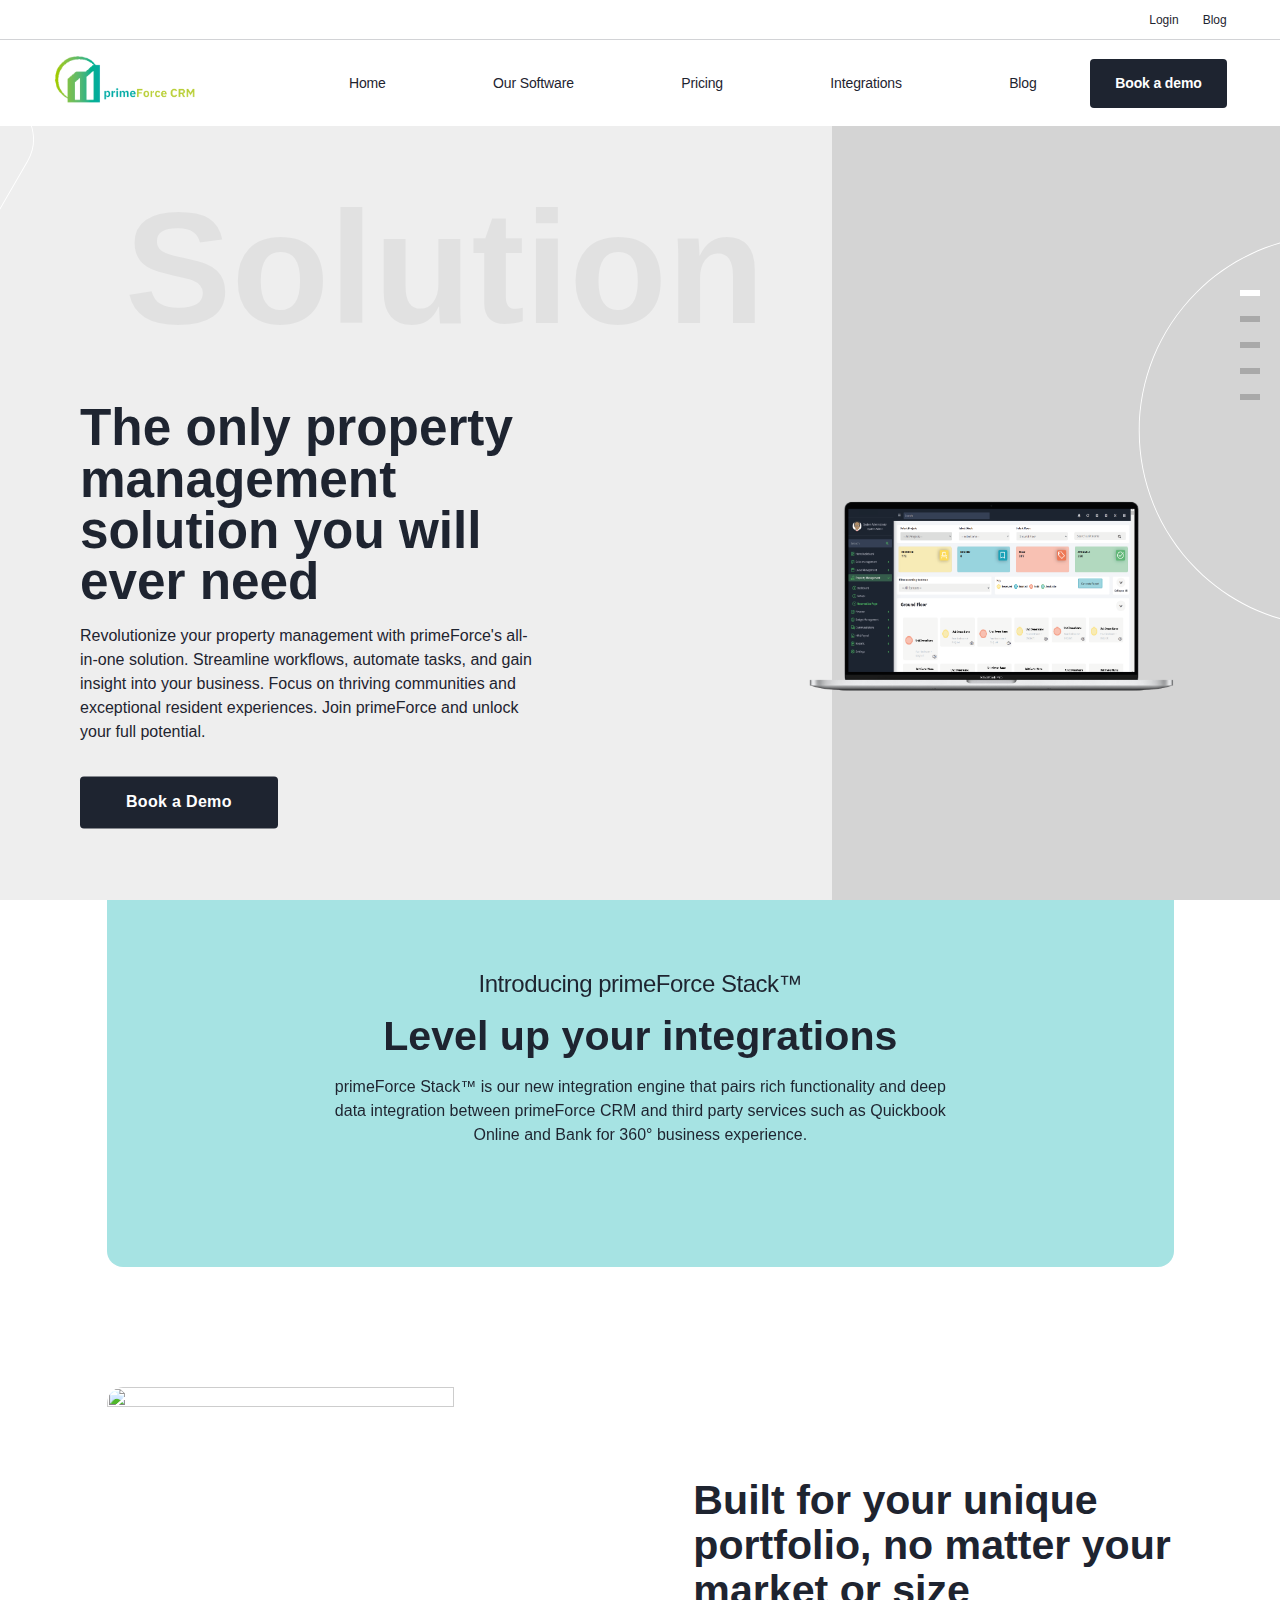
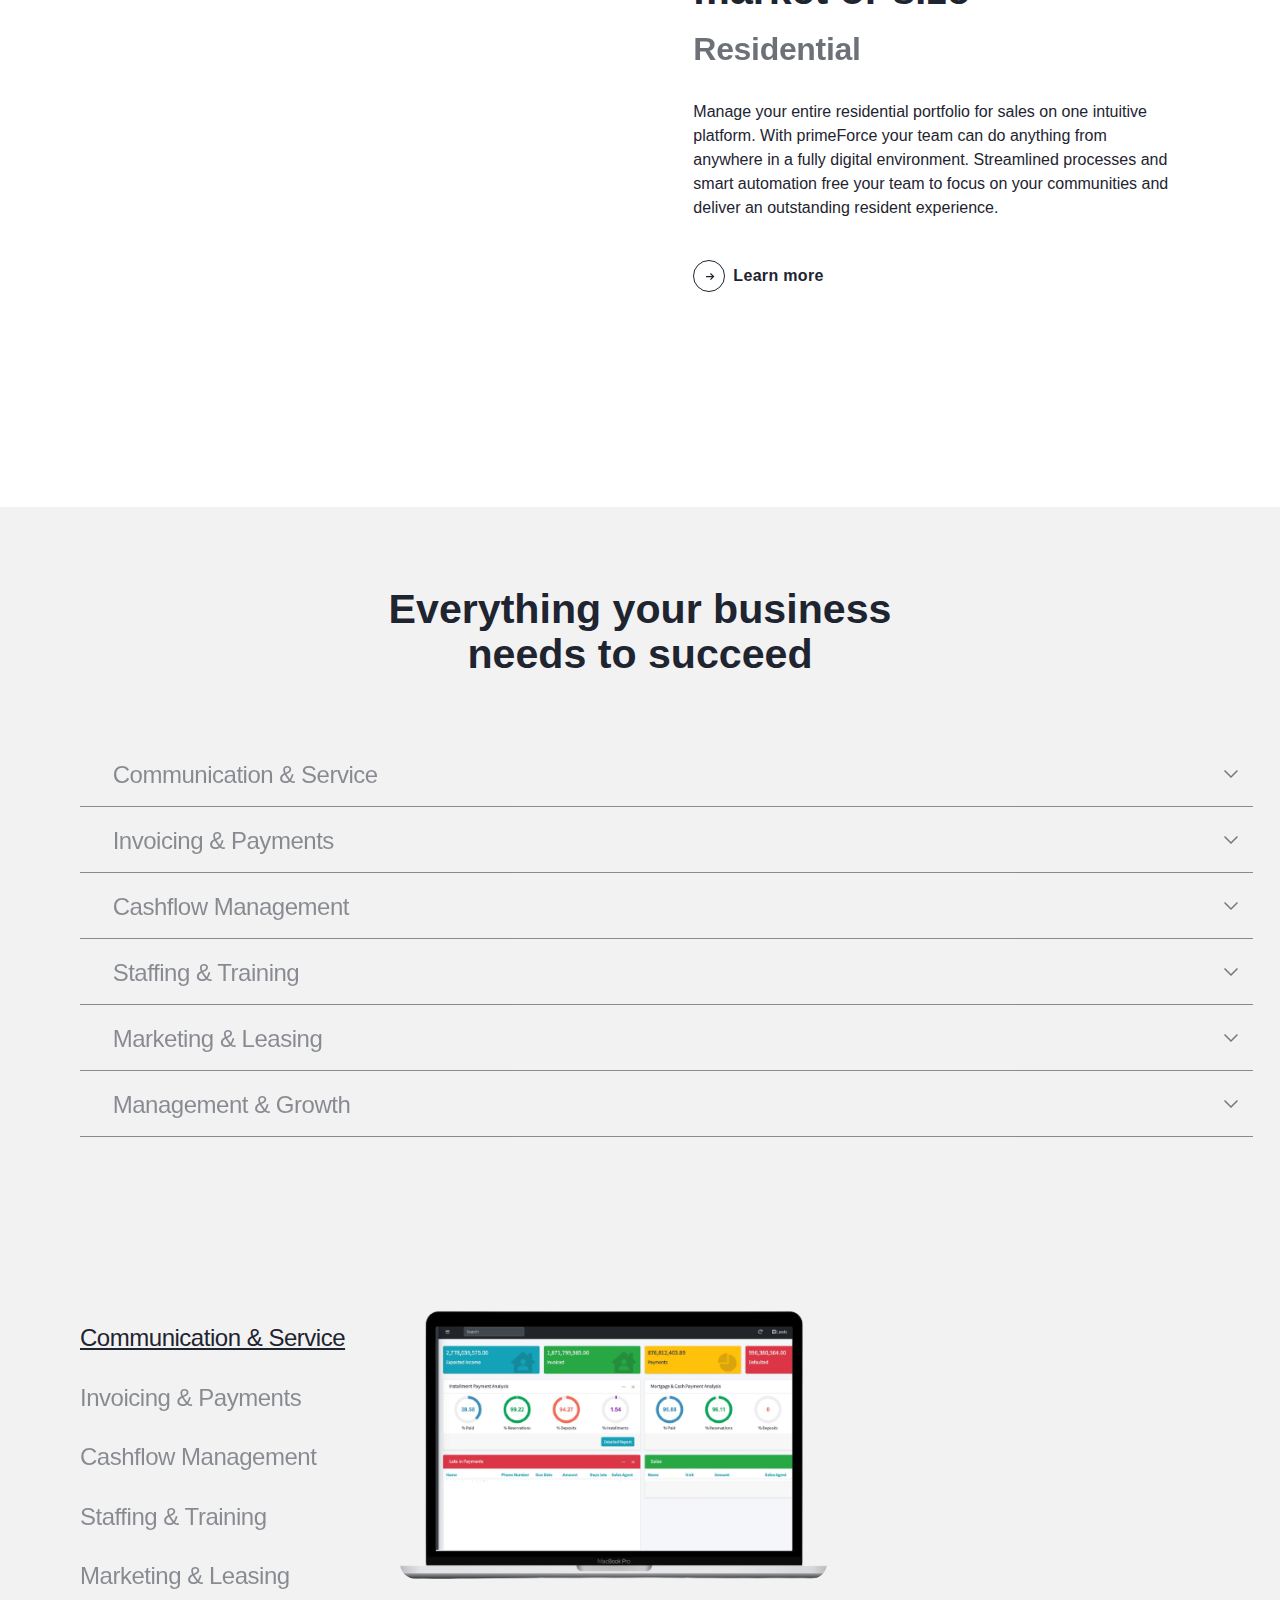
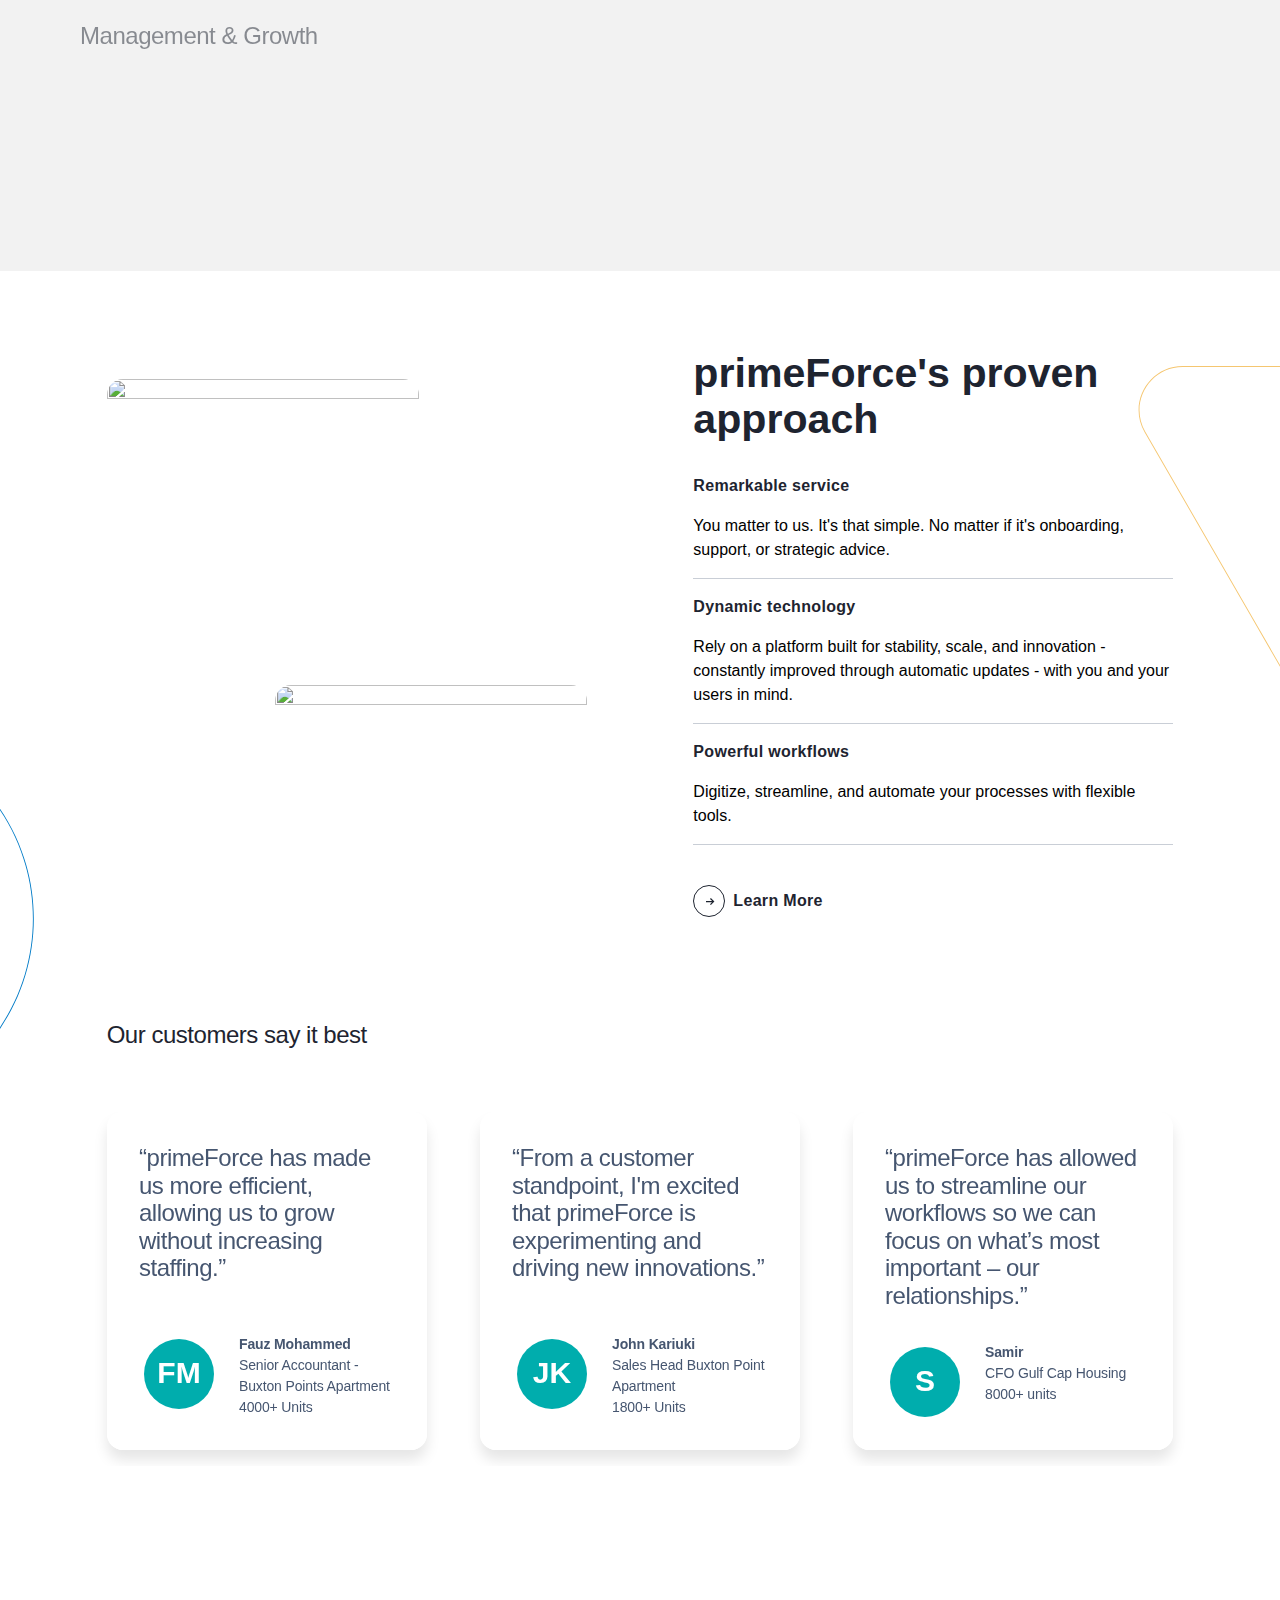
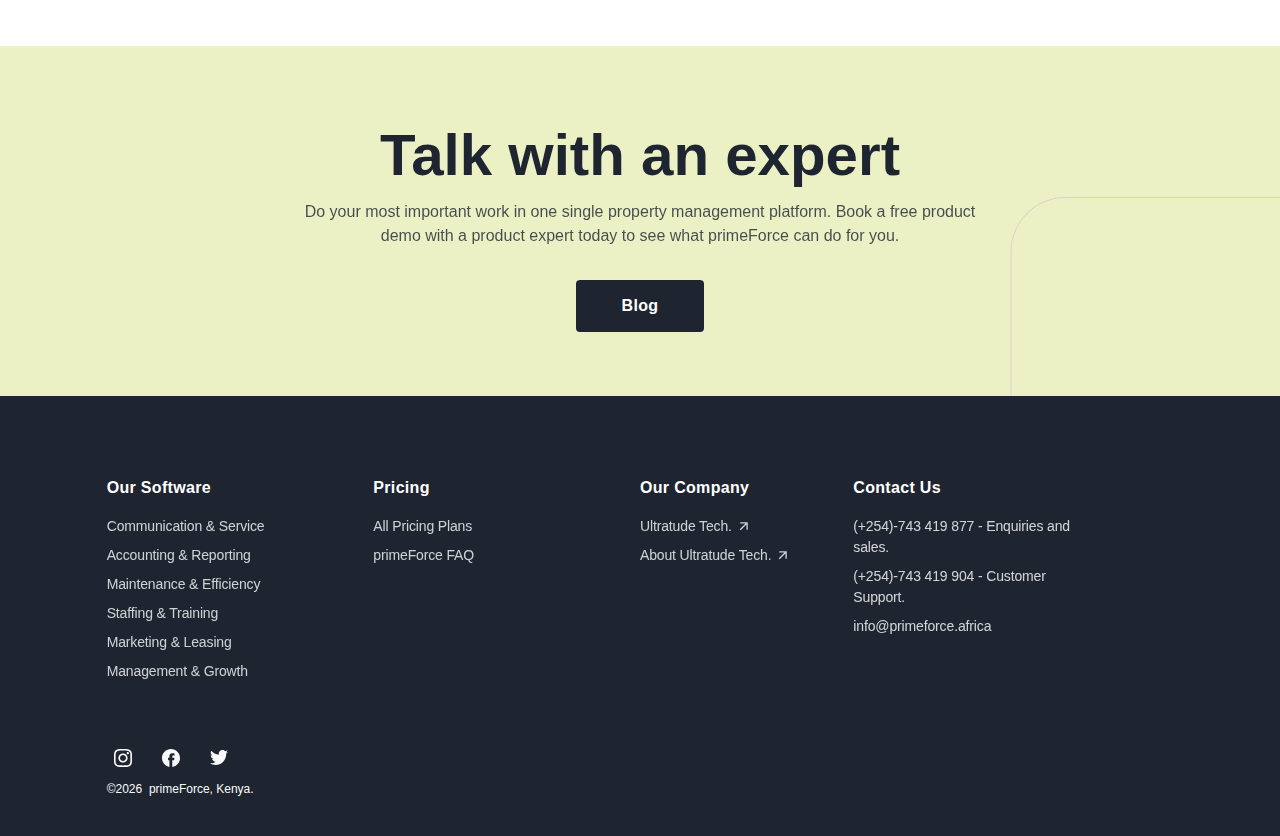
<file: index.html>
<!DOCTYPE html>
<!-- saved from url=(0025)https://www.primeForce.com/ -->
<html lang="en" data-build="APM-0" data-n-head="%7B%22lang%22:%7B%22ssr%22:%22en%22%7D,%22data-build%22:%7B%22ssr%22:%22APM-0%22%7D%7D">

<head>
<meta http-equiv="Content-Type" content="text/html; charset=UTF-8">
<meta data-n-head="ssr" name="HandheldFriendly" content="True">
<meta data-n-head="ssr" name="viewport" content="width=device-width, initial-scale=1.0, minimum-scale=1.0, maximum-scale=1.0, user-scalable=no">
<!-- <meta data-n-head="ssr" data-hid="og:image" name="og:image" content="https:./primeforce.com/apm/www/favicons/fb-icon-554x554.png"> -->
<meta data-n-head="ssr" data-hid="og:site_name" name="og:site_name" content="primeForce">
<meta data-n-head="ssr" data-hid="article:publisher" name="article:publisher" content="primeForce">
<meta data-n-head="ssr" data-hid="fb:admins" name="fb:admins" content="75233933923">
<meta data-n-head="ssr" data-hid="google-site-verification" name="google-site-verification" content="hsia7d4R-lQBe02RD9EmGug0-Q1LTU7AdQBXvzkJyOs">
<meta data-n-head="ssr" data-hid="mobile-web-app-capable" name="mobile-web-app-capable" content="yes">
<meta data-n-head="ssr" data-hid="apple-mobile-web-app-title" name="apple-mobile-web-app-title" content="primeForce">
<meta data-n-head="ssr" data-hid="og:type" name="og:type" property="og:type" content="website">
<meta data-n-head="ssr" data-hid="og:url" name="og:url" content="https://www-dyn.primeForce.com/">
<meta data-n-head="ssr" data-hid="description" name="description" content="Grow your business with primeForce, a property management software trusted by thousands to get organized, efficient, and profitable. Get a free demo today!">
<meta data-n-head="ssr" data-hid="og:title" name="og:title" content="Property Management Software | primeForce Property Management">
<meta data-n-head="ssr" data-hid="og:description" name="og:description" content="Grow your business with primeForce, a property management software trusted by thousands to get organized, efficient, and profitable. Get a free demo today!">
<title>primeForce Property Management</title>

<!-- <link rel="stylesheet" href="./Style/animate.css"> -->
<link rel="stylesheet" href="./Style/index.css">
<link rel="preload" href="./Javascript/runtime.225a43a.js" as="script">
<link rel="preload" href="./Javascript/app.e1ddcdb.js" as="script">
<link rel="preload" href="./Javascript/app.ec0fccf.js" as="script">
<link rel="preload" href="./Javascript/app.3a2a4b8.js" as="script">
<link rel="preload" href="./Javascript/homepage.9e4c4a2.js" as="script">
<link rel="preload" href="./Javascript/carousel.bbbcbfd.js" as="script">
<link rel="preload" href="./Javascript/stats-card.70f5c58.js" as="script">
<link rel="preload" href="./Javascript/65838ab2.601f9f8.js" as="script">
<link rel="preload" href="./Javascript/index.6950caf.js" as="script">
<link rel="shortcut icon" href="./images/favicon.jpeg" type="image/x-icon">
<link rel="shortcut icon" href="./images/favicon.jpeg" type="image/x-icon">
<script type="text/javascript" id="zsiqchat">var $zoho=$zoho || {};$zoho.salesiq = $zoho.salesiq || {widgetcode: "siq37bcad3c5e6d4fb1cc27835baa4627c69d8026132a8824c2db8b7dfa53868e5b", values:{},ready:function(){}};var d=document;s=d.createElement("script");s.type="text/javascript";s.id="zsiqscript";s.defer=true;s.src="https://salesiq.zohopublic.com/widget";t=d.getElementsByTagName("script")[0];t.parentNode.insertBefore(s,t);</script>
</head>
<script charset="utf-8" src="./Javascript/159.a94fe2d.js"></script>

<!-- <script>window.__NUXT__=(function(a,b,c,d,e,f){return {layout:"default",data:[{}],fetch:{"0":{error:b,streamItems:[{cta:a,title:"What Property Managers Should Know About the Low Income Housing Tax Credit Program",subtitle:"March 30, 2023",excerpt:"Affordable housing typically refers to housing units that receive a government subsidy to allow the property owner(s) to price these...",categories:[],image:{source:"https:\u002F\u002Fblog.primeForce.com\u002Fwp-content\u002Fuploads\u002F2019\u002F12\u002FBlog-image_LIHTC.jpg"},link:"https:\u002F\u002Fwww.primeForce.com\u002Findustry-insights\u002Fhomepage-content-stream\u002Fwhat-property-managers-should-know-about-the-low-income-housing-tax-credit-program"},{cta:a,title:"From Job Growth To Increased Efficiency, Property Managers Are Optimistic About 2023.",subtitle:"January 24, 2023",excerpt:"To better understand what 2023 may have in store for the property management industry, we recently surveyed nearly 5,000 property...",categories:[],image:{source:"https:\u002F\u002Fblog.primeForce.com\u002Fwp-content\u002Fuploads\u002F2023\u002F01\u002FJan2023-Benchmark-Report_Hero.png"},link:"https:\u002F\u002Fwww.primeForce.com\u002Findustry-insights\u002Fhomepage-content-stream\u002Ffrom-job-growth-to-increased-efficiency-property-managers-are-optimistic-about-2023"},{cta:a,title:"How Offering Financial Flexibility Benefits Your Business and Residents",subtitle:"February 28, 2023",excerpt:"When it comes to consumer preferences, change is inevitable. However, over the last few years, consumer behaviors have shifted faster...",categories:[],image:{source:"https:\u002F\u002Fblog.primeForce.com\u002Fwp-content\u002Fuploads\u002F2023\u002F02\u002FBlog-Image.png"},link:"https:\u002F\u002Fwww.primeForce.com\u002Findustry-insights\u002Fhomepage-content-stream\u002Fhow-offering-financial-flexibility-benefits-your-business-and-residents"},{cta:a,title:"Do Good Property Management: Space for more good deeds",subtitle:"December 01, 2022",excerpt:"Since day one, Chelsea knew she'd need a solution that could scale with her vision and give her time back to focus on more meaningful work.",categories:[],image:{source:"https:\u002F\u002Fcontent.cdntwrk.com\u002Ffiles\u002FaHViPTEyMDExNSZjbWQ9aXRlbWVkaXRvcmltYWdlJmZpbGVuYW1lPWl0ZW1lZGl0b3JpbWFnZV82Mzg5MWU5YWEzYmRkLmpwZyZ2ZXJzaW9uPTAwMDAmc2lnPTYzMzM4MDIyNDYxNmNmNjc1MWFlODA3Y2VmM2JlNGY2"},link:"https:\u002F\u002Fwww.primeForce.com\u002Findustry-insights\u002Fhomepage-content-stream\u002Fdo-good-property-management-space-for-more-good-deeds"},{cta:a,title:"A Closer Look at Affordable Housing",subtitle:"February 22, 2023",excerpt:"Affordable housing refers to housing that costs less than 30% of a household’s income. Harvard University and Habitat for Humanity’s...",categories:[],image:{source:"https:\u002F\u002Fblog.primeForce.com\u002Fwp-content\u002Fuploads\u002F2023\u002F02\u002FTrends-State-of-the-Industry_v2-1.jpg"},link:"https:\u002F\u002Fwww.primeForce.com\u002Findustry-insights\u002Fhomepage-content-stream\u002Fa-closer-look-at-affordable-housing"}],devTagsMounted:c}},error:b,serverRendered:d,routePath:e,config:{_app:{basePath:e,assetsPath:"\u002F_nuxt\u002F",cdnURL:b}},afwebsite:{environment:"production",isProduction:d,timecode:f,build:f,origin:"https:\u002F\u002Fwww-dyn.primeForce.com",isQA:c,isDev:c}}}("Read Article",null,false,true,"\u002F",void 0));</script> -->

<body>
<div
  id="__nuxt">
  <div id="__layout">
      <div class="root">
          <div class="nav-hide" data-v-513acabc="" data-v-9dee227a="">
              <div class="nav__meter" data-v-513acabc=""></div>
              <div class="nav-wrapper nav-page show" id = "hello" style="background-color: white; transition: .2s ease-in-out;" data-v-513acabc="">
                  <div data-v-cc50490c="" data-v-513acabc="" class="navdesktop--bg">
                      <div class="top-container" data-v-b28f9e10="" data-v-cc50490c="">
                          <div class="app-container app-row" data-v-b28f9e10="">
                              <div class="top-nav app-col--default app-col-xs-22 app-col-xs-offset-1 app-row" data-v-b28f9e10="">
                                  <div class="app-col-xs" data-v-b28f9e10=""></div>
                                  <div class="center" data-v-b28f9e10=""><span class="body-caption info-text" data-v-b28f9e10="">&nbsp;</span>
                                      
                                  </div>
                                  <nav aria-label="Login and Contact Navigation" class="app-row app-row-xs--end app-col-xs" data-v-3312f5f6="" data-v-b28f9e10=""><button aria-label="Opens Login Dropdown" class="login" data-v-3312f5f6="">
                                        Login
                                        <div class="login-menu" style="display:none;" data-v-3312f5f6=""><div data-v-13705471="" data-v-3312f5f6=""><div class="spacer app-spacer-xs-16 app-spacer-lg-0" data-v-70db498a="" data-v-13705471=""></div> <div class="links-container" data-v-13705471=""><div class="spacer app-spacer-xs-24" data-v-70db498a="" data-v-13705471=""></div> <div class="link" data-v-13705471=""><div class="spacer app-spacer-xs-8" data-v-70db498a="" data-v-13705471=""></div> <a href="https://passport.appf.io/sign_in?idp_type=property&amp;vhostless=true" target="_blank" rel="noopener noreferrer" class="cta-link text" data-v-535fc510="" data-v-13705471=""><span class="label__text" data-v-535fc510=""><span class="label__underline" data-v-535fc510="">Property Manager Login</span></span> <svg id="arrow-diagonal" viewBox="0 0 16 16" aria-hidden="true" width="16" height="16" class="icon link-icon" data-v-962c30ae="" data-v-535fc510=""><path d="M4.22876 4.22876L4.22876 5.55812L9.49434 5.56284L3.75735 11.2998L4.70016 12.2426L10.4372 6.50565L10.4419 11.7712L11.7712 11.7712L11.7712 4.22876L4.22876 4.22876Z" data-v-962c30ae=""></path></svg> <span class="screen-reader-only" data-v-535fc510="">
                                        (opens in a new tab)
                                        </span></a> <span class="screen-reader-only" data-v-13705471="">(opens in a new tab)</span> <div class="spacer app-spacer-xs-8" data-v-70db498a="" data-v-13705471=""></div></div><div class="link" data-v-13705471=""><div class="spacer app-spacer-xs-8" data-v-70db498a="" data-v-13705471=""></div> <a href="https://passport.appf.io/sign_in?idp_type=tportal&amp;vhostless=true" target="_blank" rel="noopener noreferrer" class="cta-link text" data-v-535fc510="" data-v-13705471=""><span class="label__text" data-v-535fc510=""><span class="label__underline" data-v-535fc510="">Resident Portal Login</span></span> <svg id="arrow-diagonal" viewBox="0 0 16 16" aria-hidden="true" width="16" height="16" class="icon link-icon" data-v-962c30ae="" data-v-535fc510=""><path d="M4.22876 4.22876L4.22876 5.55812L9.49434 5.56284L3.75735 11.2998L4.70016 12.2426L10.4372 6.50565L10.4419 11.7712L11.7712 11.7712L11.7712 4.22876L4.22876 4.22876Z" data-v-962c30ae=""></path></svg> <span class="screen-reader-only" data-v-535fc510="">
                                        (opens in a new tab)
                                        </span></a> <span class="screen-reader-only" data-v-13705471="">(opens in a new tab)</span> <div class="spacer app-spacer-xs-8" data-v-70db498a="" data-v-13705471=""></div></div><div class="link" data-v-13705471=""><div class="spacer app-spacer-xs-8" data-v-70db498a="" data-v-13705471=""></div> <a href="https://www.primeForce.com/login-owner" target="_blank" rel="noopener noreferrer" class="cta-link text" data-v-535fc510="" data-v-13705471=""><span class="label__text" data-v-535fc510=""><span class="label__underline" data-v-535fc510="">Owner Portal Login</span></span> <svg id="arrow-diagonal" viewBox="0 0 16 16" aria-hidden="true" width="16" height="16" class="icon link-icon" data-v-962c30ae="" data-v-535fc510=""><path d="M4.22876 4.22876L4.22876 5.55812L9.49434 5.56284L3.75735 11.2998L4.70016 12.2426L10.4372 6.50565L10.4419 11.7712L11.7712 11.7712L11.7712 4.22876L4.22876 4.22876Z" data-v-962c30ae=""></path></svg> <span class="screen-reader-only" data-v-535fc510="">
                                        (opens in a new tab)
                                        </span></a> <span class="screen-reader-only" data-v-13705471="">(opens in a new tab)</span> <div class="spacer app-spacer-xs-8" data-v-70db498a="" data-v-13705471=""></div></div><div class="link" data-v-13705471=""><div class="spacer app-spacer-xs-8" data-v-70db498a="" data-v-13705471=""></div> <a href="https://vendor.primeForce.com/" target="_blank" rel="noopener noreferrer" class="cta-link text" data-v-535fc510="" data-v-13705471=""><span class="label__text" data-v-535fc510=""><span class="label__underline" data-v-535fc510="">Vendor Portal Login</span></span> <svg id="arrow-diagonal" viewBox="0 0 16 16" aria-hidden="true" width="16" height="16" class="icon link-icon" data-v-962c30ae="" data-v-535fc510=""><path d="M4.22876 4.22876L4.22876 5.55812L9.49434 5.56284L3.75735 11.2998L4.70016 12.2426L10.4372 6.50565L10.4419 11.7712L11.7712 11.7712L11.7712 4.22876L4.22876 4.22876Z" data-v-962c30ae=""></path></svg> <span class="screen-reader-only" data-v-535fc510="">
                                        (opens in a new tab)
                                        </span></a> <span class="screen-reader-only" data-v-13705471="">(opens in a new tab)</span> <div class="spacer app-spacer-xs-8" data-v-70db498a="" data-v-13705471=""></div></div> <div class="spacer app-spacer-xs-24" data-v-70db498a="" data-v-13705471=""></div></div></div></div></button>                                            <a href="#" target="_self" rel="noopener noreferrer" class="cta-link contact text" data-v-535fc510="" data-v-3312f5f6=""><span class="label__text" data-v-535fc510=""><span class="label__underline" data-v-535fc510="">Blog</span></span> </a></nav>
                              </div>
                          </div>
                      </div>
                      <nav aria-label="Main Navigation" class="main-nav app-container app-row app-row-xs--middle app-row-xs--between" data-v-cc50490c="">
                        <div class="logo-container app-col-xs-offset-1" data-v-cc50490c="">
                            <div class="logo logo--apm logo--branded" data-v-9de55114="" data-v-513acabc="" data-v-cc50490c=""><a href="/" aria-label="Home, primeForce Property Manager Logo" data-v-9de55114=""><img style = "max-width: 60%" src="./images/primeForce.png" alt="primeForce Logo" class="-hide-md" data-v-9de55114=""> <img  src="./images/primeForce.png"  style = "max-width: 60%" alt="primeForce Logo" class="-hide-xs -show-md" data-v-9de55114=""></a>
                                
                                
                            </div>
                        </div>
                        <div class="nav-items-container app-row-xs--middle" data-v-cc50490c="">
                            <div class="nav-items" data-v-cc50490c="">
                                <div class="label" data-v-cc50490c=""><a href="/" target="_self" rel="noopener noreferrer" id="subnav-button0" aria-expanded="false" aria-label="Open Our Software subnavigation" class="cta-link text" data-v-535fc510=""
                                        data-v-cc50490c=""><span class="label__text" data-v-535fc510=""><span class="label__underline" data-v-535fc510="">Home</span></span>  </a></div>
                                
                            </div>
                            <div class="nav-items" data-v-cc50490c="">
                                <div class="label" data-v-cc50490c=""><a href="./software_features.html" target="_self" rel="noopener noreferrer" id="subnav-button1" aria-expanded="false" aria-label="Open Who We Serve subnavigation" class="cta-link text" data-v-535fc510=""
                                        data-v-cc50490c=""><span class="label__text" data-v-535fc510=""><span class="label__underline" data-v-535fc510="">Our Software</span></span>  </a></div>
                                
                            </div>
                            <div class="nav-items" data-v-cc50490c="">
                                <div class="label" data-v-cc50490c=""><a href="./pricing.html" target="_self" rel="noopener noreferrer" id="subnav-button2" aria-expanded="false" aria-label="Open Pricing subnavigation" class="cta-link text" data-v-535fc510="" data-v-cc50490c=""><span class="label__text" data-v-535fc510=""><span class="label__underline" data-v-535fc510="">Pricing</span></span>  </a></div>
                                
                            </div>
                            <div class="nav-items" data-v-cc50490c="">
                                <div class="label" data-v-cc50490c=""><a href="./integrations.html" target="_self" rel="noopener noreferrer" id="subnav-button4" aria-expanded="false" aria-label="Open Industry Insights subnavigation" class="cta-link text" data-v-535fc510=""
                                        data-v-cc50490c=""><span class="label__text" data-v-535fc510=""><span class="label__underline" data-v-535fc510="">Integrations</span></span>  </a></div>
                                
                            </div>

                            <div class="nav-items" data-v-cc50490c="" set="true">
                                <div class="label" data-v-cc50490c=""><a target="_self" href = "./contact.html" rel="noopener noreferrer" id="subnav-button3" aria-expanded="true" aria-label="Open Why primeForce subnavigation" class="cta-link text" data-v-535fc510="" data-v-cc50490c=""><span class="label__text" data-v-535fc510=""><span class="label__underline" data-v-535fc510="">Blog</span> <!--<span class="pill" data-v-535fc510="" data-v-cc50490c="">New</span></span> --> </a></div>
                                
                            </div>
                            <div class="right app-col-xs-offset-right-1" data-v-cc50490c="">
                                <!-- <div class="search-bar-container" data-v-cc50490c=""><a href="https://www.primeForce.com/search" class="search-button search-bar" data-v-7d9100b5="" data-v-cc50490c=""><svg id="search" viewBox="0 0 32 32" aria-hidden="true" width="32" height="32" class="icon" data-v-962c30ae="" data-v-7d9100b5=""><path d="M19.4996 18H18.7096L18.4296 17.73C19.6296 16.33 20.2496 14.42 19.9096 12.39C19.4396 9.61002 17.1196 7.39002 14.3196 7.05002C10.0896 6.53002 6.52965 10.09 7.04965 14.32C7.38965 17.12 9.60965 19.44 12.3896 19.91C14.4196 20.25 16.3296 19.63 17.7296 18.43L17.9996 18.71V19.5L22.2496 23.75C22.6596 24.16 23.3296 24.16 23.7396 23.75C24.1496 23.34 24.1496 22.67 23.7396 22.26L19.4996 18ZM13.4996 18C11.0096 18 8.99965 15.99 8.99965 13.5C8.99965 11.01 11.0096 9.00002 13.4996 9.00002C15.9896 9.00002 17.9996 11.01 17.9996 13.5C17.9996 15.99 15.9896 18 13.4996 18Z" data-v-962c30ae=""></path></svg></a></div> -->
                                <a href="./pricing.html" target="_self" rel="noopener noreferrer" class="cta-link demo small" data-v-535fc510="" data-v-cc50490c=""><span class="label__text" data-v-535fc510=""><span class="label__underline" data-v-535fc510="">Book a demo</span></span>  </a></div>
                        </div>
                    </nav>
                  </div>
              </div>
              <div style="display:inherit;" data-v-513acabc="">
                  <div class="homepage" data-v-513acabc="" data-v-9dee227a="">
                      <div class="section-container hero" style="background: linear-gradient(158deg, rgba(187,211,56,1) 0%, rgba(255,255,255,1) 25%, rgba(255,255,255,1) 78%);"
                    data-v-67e96480="" data-v-9dee227a="" data-v-513acabc="" data-uid="141">
                          
                          
                          <div class="app-container app-row app-row-xs--center" data-v-67e96480="" style = "min-width: 100%">
                              <div class="shape bottom-right" style="color:#fff;opacity:1;" data-v-67de5fba="" data-v-67e96480="">
                                  <div class="shape__offset" style="transform:translate(0px, 0px);" data-v-67de5fba="">
                                      <div class="shape__rotation" style="transform:rotate(0deg) scale(1);" data-v-67de5fba=""><svg aria-hidden="true" class="shape__inner bottom-right" style="color:#fff;" data-v-67de5fba=""><use xlink:href="./_nuxt/img/shapes.f8a2b0c.svg#circle" data-v-67de5fba=""></use></svg></div>
                                  </div>
                              </div>
                              <div class="shape top-left" style="color:#fff;opacity:1;" data-v-67de5fba="" data-v-67e96480="">
                                  <div class="shape__offset" style="transform:translate(0px, 0px);" data-v-67de5fba="">
                                      <div class="shape__rotation" style="transform:rotate(0deg) scale(1);" data-v-67de5fba=""><svg aria-hidden="true" class="shape__inner top-left" style="color:#fff;" data-v-67de5fba=""><use xlink:href="./_nuxt/img/shapes.f8a2b0c.svg#triangle" data-v-67de5fba=""></use></svg></div>
                                  </div>
                              </div>
                              <div class="spacer app-spacer-xs-80 hide-lg" data-v-70db498a="" data-v-9dee227a="" data-v-67e96480="">
                                  
                              </div>
                              
                              <div class="slider__warpper">
                                <div class="flex__container flex--pikachu flex--active" data-slide="1">
                                  <div class="flex__item flex__item--left">
                                    <div class="flex__content">
                                        <h1 class="headline-title" data-v-c7930fbe="">
                                            <div data-v-3855e504="" data-v-c7930fbe="">
                                                <span class="underline" style="--bg-image:url(./images/line.svg);" data-v-3855e504=""
                                                 data-inview-visible="true">The only property management 
                                                 <strong>solution</strong> you will ever need</span>
                                            </div>
                                        </h1>
                                        <div class="spacer app-spacer-xs-16" data-v-70db498a="" data-v-c7930fbe="">
                                            
                                        </div>
                                        <p class="subtitle" data-v-c7930fbe="">Revolutionize your property management with primeForce's all-in-one solution. Streamline workflows, automate tasks, and gain insight into your business. Focus on thriving communities and exceptional resident experiences. Join primeForce and unlock your full potential.</p>
                                        <div class="spacer app-spacer-xs-32" data-v-70db498a="" data-v-c7930fbe="">
                                            
                                        </div>
                                        <div class="app-row app-row-md--nowrap" data-v-c7930fbe=""><a href="./pricing.html" target="_self" rel="noopener noreferrer" icon="arrow-right" class="cta-link default" data-v-535fc510="" data-v-c7930fbe=""><span class="label__text" data-v-535fc510=""><span class="label__underline" data-v-535fc510="">Book a Demo</span></span> </a></div>
                                    </div>
                                    <p class="text__background">Solution</p>
                                  </div>
                                  <div class="flex__item flex__item--right"></div>
                                  <img class="pokemon__img" src="./images/home/Asset1.png" />
                                </div>
                                <div class="flex__container flex--piplup animate--start" data-slide="2">
                                  <div class="flex__item flex__item--left">
                                    <div class="flex__content">
                                        <h1 class="headline-title" data-v-c7930fbe="">
                                            <div data-v-3855e504="" data-v-c7930fbe="">
                                                <span class="underline" style="--bg-image:url(./images/line.svg);" data-v-3855e504=""
                                                 data-inview-visible="true">Unlock Your Property's True <strong>Value</strong> with primeForce</span>
                                            </div>
                                        </h1>
                                        <div class="spacer app-spacer-xs-16" data-v-70db498a="" data-v-c7930fbe="">
                                            
                                        </div>
                                        <p class="subtitle" data-v-c7930fbe="">Maximize your property's potential with primeForce's powerful tools and features. Our platform offers end-to-end property management, financial reporting, and smart automation that allows you to focus on growth and profitability.</p>
                                        <div class="spacer app-spacer-xs-32" data-v-70db498a="" data-v-c7930fbe="">
                                            
                                        </div>
                                        <div class="app-row app-row-md--nowrap" data-v-c7930fbe=""><a href="./pricing.html" target="_self" rel="noopener noreferrer" icon="arrow-right" class="cta-link default" data-v-535fc510="" data-v-c7930fbe=""><span class="label__text" data-v-535fc510=""><span class="label__underline" data-v-535fc510="">Book a Demo</span></span> </a></div>
                                    </div>
                                    <p class="text__background">Value</p>
                                  </div>
                                  <div class="flex__item flex__item--right"></div>
                                  <img class="pokemon__img" src="./images/home/Asset2.png" />
                                </div>
                                <div class="flex__container flex--blaziken animate--start" data-slide="3">
                                  <div class="flex__item flex__item--left">
                                    <div class="flex__content">
                                        <h1 class="headline-title" data-v-c7930fbe="">
                                            <div data-v-3855e504="" data-v-c7930fbe="">
                                                <span class="underline" style="--bg-image:url(./images/line.svg);" data-v-3855e504=""
                                                 data-inview-visible="true">Maximize <strong>Efficiency</strong> with primeForce CRM for Property Management</span>
                                            </div>
                                        </h1>
                                        <div class="spacer app-spacer-xs-16" data-v-70db498a="" data-v-c7930fbe="">
                                            
                                        </div>
                                        <p class="subtitle" data-v-c7930fbe="">Simplify every aspect of property management with primeForce. Our cloud-based platform offers intuitive solutions for lead management, financial reporting, and more. Work from anywhere and discover the difference for yourself. Get started today.</p>
                                        <div class="spacer app-spacer-xs-32" data-v-70db498a="" data-v-c7930fbe="">
                                            
                                        </div>
                                        <div class="app-row app-row-md--nowrap" data-v-c7930fbe=""><a href="./pricing.html" target="_self" rel="noopener noreferrer" icon="arrow-right" class="cta-link default" data-v-535fc510="" data-v-c7930fbe=""><span class="label__text" data-v-535fc510=""><span class="label__underline" data-v-535fc510="">Book a Demo</span></span> </a></div>
                                    </div>
                                    <p class="text__background">Efficiency</p>
                                  </div>
                                  <div class="flex__item flex__item--right"></div>
                                  <img class="pokemon__img" src="./images/home/Asset3.png" />
                                </div>
                                <div class="flex__container flex--dialga animate--start" data-slide="4">
                                  <div class="flex__item flex__item--left">
                                    <div class="flex__content">
                                        <h1 class="headline-title" data-v-c7930fbe="">
                                            <div data-v-3855e504="" data-v-c7930fbe="">
                                                <span class="underline" style="--bg-image:url(./images/line.svg);" data-v-3855e504=""
                                                 data-inview-visible="true"><strong>Elevate</strong>Your Property Portfolio with primeForce</span>
                                            </div>
                                        </h1>
                                        <div class="spacer app-spacer-xs-16" data-v-70db498a="" data-v-c7930fbe="">
                                            
                                        </div>
                                        <p class="subtitle" data-v-c7930fbe="">Are you tired of juggling multiple tools and platforms to manage your properties? With primeForce, you can consolidate everything onto one intuitive platform. Our smart automation and powerful integrations free up your time and help you deliver an exceptional resident experience.</p>
                                        <div class="spacer app-spacer-xs-32" data-v-70db498a="" data-v-c7930fbe="">
                                            
                                        </div>
                                        <div class="app-row app-row-md--nowrap" data-v-c7930fbe=""><a href="./pricing.html" target="_self" rel="noopener noreferrer" icon="arrow-right" class="cta-link default" data-v-535fc510="" data-v-c7930fbe=""><span class="label__text" data-v-535fc510=""><span class="label__underline" data-v-535fc510="">Book a Demo</span></span> </a></div>
                                    </div>
                                    <p class="text__background">Elevate</p>
                                  </div>
                                  <div class="flex__item flex__item--right"></div>
                                  <img class="pokemon__img" src="./images/home/Asset4.png" />
                                </div>
                                <div class="flex__container flex--zekrom animate--start" data-slide="5">
                                  <div class="flex__item flex__item--left">
                                    <div class="flex__content">
                                        <h1 class="headline-title" data-v-c7930fbe="">
                                            <div data-v-3855e504="" data-v-c7930fbe="">
                                                <span class="underline" style="--bg-image:url(./images/line.svg);" data-v-3855e504=""
                                                 data-inview-visible="true">Unlock the Power of <strong>Effortless</strong> Property Management <!--with primeForce CRM--></span>
                                            </div>
                                        </h1>
                                        <div class="spacer app-spacer-xs-16" data-v-70db498a="" data-v-c7930fbe="">
                                            
                                        </div>
                                        <p class="subtitle" data-v-c7930fbe="">Let us take care of the tedious tasks so you can focus on building a thriving community. From lead management to financial reporting, our intuitive platform has everything you need to streamline your workflow and reach your goals.</p>
                                        <div class="spacer app-spacer-xs-32" data-v-70db498a="" data-v-c7930fbe="">
                                            
                                        </div>
                                        <div class="app-row app-row-md--nowrap" data-v-c7930fbe=""><a href="./pricing.html" target="_self" rel="noopener noreferrer" icon="arrow-right" class="cta-link default" data-v-535fc510="" data-v-c7930fbe=""><span class="label__text" data-v-535fc510=""><span class="label__underline" data-v-535fc510="">Book a Demo</span></span> </a></div>
                                    </div>
                                    <p class="text__background">Effortless</p>
                                  </div>
                                  <div class="flex__item flex__item--right"></div>
                                  <img class="pokemon__img" src="./images/home/Asset5.png" />
                                </div>
                              </div>
                              
                              <div class="slider__navi">
                                <a href="#" class="slide-nav active" data-slide="1">pikachu</a>
                                <a href="#" class="slide-nav" data-slide="2">piplup</a>
                                <a href="#" class="slide-nav" data-slide="3">blaziken</a>
                                <a href="#" class="slide-nav" data-slide="4">dialga</a>
                                <a href="#" class="slide-nav" data-slide="5">zekrom</a>
                              </div>
                              <div class="app-container mediah1--default mobile-landing-content" data-v-c7930fbe="" data-v-9dee227a="" data-v-67e96480="" data-uid="145" data-inview-visible="true">
                                  <div class="media-headline app-row app-row-md--middle mobile-landing-content app-row-xs--center" style="color:#1e2430;" data-v-c7930fbe="">
                                      <div class="app-col--default app-col-xs app-col-md-9" style = "order: 2" data-v-c7930fbe="">
                                          <div class = "prime-force-bg" style = "
                                          position: absolute;
                                          width: 100%;
                                          height: 100%;
                                          background-image: url(./images/primeForce.png);
                                          bottom: 100%;
                                          background-size: 500px;
                                          background-repeat: no-repeat;
                                          opacity: .5;
                                          filter: grayscale(1);
                                          left: 5%;"
                                          ></div>
                                          <h1 class="headline-title" data-v-c7930fbe="">
                                              <div data-v-3855e504="" data-v-c7930fbe=""><span class="underline" style="--bg-image:url(./images/line.svg);" data-v-3855e504="" data-inview-visible="true">The only property management <strong>solution</strong> you will ever need</span></div>
                                          </h1>
                                          <div class="spacer app-spacer-xs-16" data-v-70db498a="" data-v-c7930fbe="">
                                              
                                          </div>
                                          <p class="subtitle" data-v-c7930fbe="">Revolutionize your property management with primeForce's all-in-one solution. Streamline workflows, automate tasks, and gain insight into your business. Focus on thriving communities and exceptional resident experiences. Join primeForce and unlock your full potential.</p>
                                          <div class="spacer app-spacer-xs-32" data-v-70db498a="" data-v-c7930fbe="">
                                              
                                          </div>
                                          <div class="app-row app-row-md--nowrap" data-v-c7930fbe=""><a href="./pricing.html" target="_self" rel="noopener noreferrer" icon="arrow-right" class="cta-link default" data-v-535fc510="" data-v-c7930fbe=""><span class="label__text" data-v-535fc510=""><span class="label__underline" data-v-535fc510="">Book a Demo</span></span> </a></div>
                                      </div>
                                      <div class="app-col--default right app-col-xs app-col-md-9 app-col-md-offset-2" data-v-c7930fbe="">
                                          <div class="round-container round-container--small" data-v-fa828b68="" data-v-c7930fbe="">
                                            <img src="./images/home/entryImage.png" style = "
                                            width: 100%;
                                            max-height: 40%;
                                            object-fit: contain;" 
                                            alt=""
                                            >
                                          </div>
                                      </div>
                                  </div>
                              </div>
                          </div>
                      </div>
                      <div class="section-container" style="background:#fff;" data-v-67e96480="" data-v-9dee227a="" data-v-513acabc="" data-uid="161">
                          
                          
                          <div class="app-container app-row app-row-xs--center" data-v-67e96480="">
                              <div class="spacer app-spacer-md-80" data-v-70db498a="" data-v-9dee227a="" data-v-67e96480="">
                                  
                              </div>
                              <div class="spacer app-spacer-xs-80" data-v-70db498a="" data-v-9dee227a="" data-v-67e96480="">
                                  
                              </div>                              
                              <div eyebrow="Introducing primeForce Stack™" class="app-row app-col app-row-xs--center" style="color:#1e2430;" data-v-3cf6767a="" data-v-9dee227a="" data-v-67e96480="" data-uid="163">
                                  <div class="round-container container app-row app-col--default app-col-xs app-col-md-20 app-row-md--center round-container--small" style="background-color:rgba(0,174,174,0.35)" data-v-fa828b68="" data-v-3cf6767a="">
                                      <div class="text app-col-md-12" data-v-fa828b68="" data-v-3cf6767a="">
                                          <p class="heading-4" data-v-fa828b68="" data-v-9dee227a="">Introducing primeForce Stack™</p>
                                          <div class="spacer app-spacer-xs-16" data-v-70db498a="" data-v-9dee227a="" data-v-fa828b68="">
                                              
                                          </div>
                                          <h2 data-v-fa828b68="" data-v-9dee227a="">Level up your integrations</h2>
                                          <p data-v-fa828b68="" data-v-9dee227a="">primeForce Stack™ is our new integration engine that pairs rich functionality and deep data integration between primeForce CRM and third party services such as Quickbook Online and Bank for 360&deg; business experience. </p>
                                          <!-- <div class="spacer app-spacer-xs-24" data-v-70db498a=""
                                              data-v-9dee227a="" data-v-fa828b68="">
                                              
                                           </div> <a href="https://www.primeForce.com/stack" target="_self" class="icon-button -theme-light" data-v-0b34b576="" data-v-9dee227a="" data-v-fa828b68=""><span class="icon-container" data-v-0b34b576=""><svg id="arrow-right" viewBox="0 0 32 32" aria-hidden="true" width="32" height="32" class="icon icon-default" data-v-962c30ae="" data-v-0b34b576=""><path fill-rule="evenodd" clip-rule="evenodd" d="M16 12.8839L16.8839 12L20.4194 15.5355L20.4105 15.5444L20.4194 15.5533L16.8839 19.0888L16 18.205L17.955 16.25H12V15H18.1161L16 12.8839Z" data-v-962c30ae=""></path></svg> <svg id="arrow-right" viewBox="0 0 32 32" aria-hidden="true" width="32" height="32" class="icon icon-on-hover" data-v-962c30ae="" data-v-0b34b576=""><path fill-rule="evenodd" clip-rule="evenodd" d="M16 12.8839L16.8839 12L20.4194 15.5355L20.4105 15.5444L20.4194 15.5533L16.8839 19.0888L16 18.205L17.955 16.25H12V15H18.1161L16 12.8839Z" data-v-962c30ae=""></path></svg></span> <span class="label" data-v-0b34b576=""> 
Learn More
<span data-v-0b34b576=""></span></span></a></div> -->
                                  </div>
                              </div>
                          </div>
                      </div>
                      <div class="section-container" style="background:#fff;" data-v-67e96480="" data-v-9dee227a="" data-v-513acabc="" data-uid="170">
                          
                          
                          <div class="app-container app-row app-row-xs--center" data-v-67e96480="">
                              <div class="spacer app-spacer-xs-120" data-v-70db498a="" data-v-9dee227a="" data-v-67e96480="">
                                  
                              </div>
                              <div class="app-container" data-v-4e4385aa="" data-v-9dee227a="" data-v-67e96480="">
                                  <div class="app-row app-row-md--middle app-row-md--between app-row-xs--center" data-v-4e4385aa="">
                                      <div class="app-col-xs-22 app-col-md-9 app-col-md-offset-2" data-v-4e4385aa="">
                                          <div class="aspect-ratio" data-v-4e4385aa="">
                                              <div class="aspect-ratio-inner" data-v-4e4385aa="">
                                                  <div name="content-fade" tag="div" class="transition-group" data-v-4e4385aa="">
                                                      <div class="round-container round-container--small" data-v-fa828b68="" data-v-4e4385aa="">
                                                          <div data-v-fa828b68="" data-v-4e4385aa="">
                                                              <picture class="picture" data-v-304743ea="" data-v-4e4385aa="" data-v-fa828b68="" data-lazy-loaded="true" data-inview-visible="true">
                                                                  
                                                                  <source data-url="https://images.adsttc.com/media/images/512f/b1f9/b3fc/4b14/7200/0201/slideshow/120920_211.jpg?1414226186" media="(min-width: 320px)" data-v-304743ea="" srcset="https://images.adsttc.com/media/images/512f/b1f9/b3fc/4b14/7200/0201/slideshow/120920_211.jpg?1414226186"> <img alt="" data-url="https://images.adsttc.com/media/images/512f/b1f9/b3fc/4b14/7200/0201/slideshow/120920_211.jpg?1414226186" width="600" height="400" class="image" style = "

                                                                  filter: contrast(1.2); width: 85%; border-radius: 16px;" data-v-304743ea="">
                                                                  <noscript
                                                                      data-v-304743ea=""><img alt="" src="https://primeForcecdn.s3.amazonaws.com/apm/gtmetrix/who-we-server-animated-residential.png" width="600" height="400" class="image image--noscript" data-v-304743ea></noscript>
                                                              </picture>
                                                          </div>
                                                      </div>
                                                      <div class="round-container round-container--small" style="display:none;" data-v-fa828b68="" data-v-4e4385aa="">
                                                          <div data-v-fa828b68="" data-v-4e4385aa="">
                                                              <picture class="picture" data-v-304743ea="" data-v-4e4385aa="" data-v-fa828b68="" data-inview-past="true">
                                                                  
                                                                  <source data-url="https://cdn.brandfolder.io/GYMK570U/at/6373mnpj4bn6ps4jb3bksqz/who-we-server-animated-community-association.gif" media="(min-width: 320px)" data-v-304743ea=""> <imgsa alt="" data-url="https://cdn.brandfolder.io/GYMK570U/at/6373mnpj4bn6ps4jb3bksqz/who-we-server-animated-community-association.gif" width="600" height="400" class="image" data-v-304743ea="">                                                                        <noscript data-v-304743ea=""><imgsa alt="" src="https://cdn.brandfolder.io/GYMK570U/at/6373mnpj4bn6ps4jb3bksqz/who-we-server-animated-community-association.gif" width="600" height="400" class="image image--noscript" data-v-304743ea></noscript></picture>
                                                          </div>
                                                      </div>
                                                      <div class="round-container round-container--small" style="display:none;" data-v-fa828b68="" data-v-4e4385aa="">
                                                          <div data-v-fa828b68="" data-v-4e4385aa="">
                                                              <picture class="picture" data-v-304743ea="" data-v-4e4385aa="" data-v-fa828b68="" data-inview-past="true">
                                                                  
                                                                  <source data-url="https://cdn.brandfolder.io/GYMK570U/at/6rsmxvrvpbcjw7gq3sghw/who-we-server-animated-commerciaI.gif" media="(min-width: 320px)" data-v-304743ea=""> <imgsa alt="" data-url="https://cdn.brandfolder.io/GYMK570U/at/6rsmxvrvpbcjw7gq3sghw/who-we-server-animated-commerciaI.gif" width="600" height="400" class="image" data-v-304743ea="">                                                                        <noscript data-v-304743ea=""><imgsa alt="" src="https://cdn.brandfolder.io/GYMK570U/at/6rsmxvrvpbcjw7gq3sghw/who-we-server-animated-commerciaI.gif" width="600" height="400" class="image image--noscript" data-v-304743ea></noscript></picture>
                                                          </div>
                                                      </div>
                                                      <div class="round-container round-container--small" style="display:none;" data-v-fa828b68="" data-v-4e4385aa="">
                                                          <div data-v-fa828b68="" data-v-4e4385aa="">
                                                              <picture class="picture" data-v-304743ea="" data-v-4e4385aa="" data-v-fa828b68="" data-inview-past="true">
                                                                  
                                                                  <source data-url="https://cdn.brandfolder.io/GYMK570U/at/kwsfpg7ht4npvqb894pvbcjs/who-we-server-animated-Investment-management.gif" media="(min-width: 320px)" data-v-304743ea=""> <imgsa alt="" data-url="https://cdn.brandfolder.io/GYMK570U/at/kwsfpg7ht4npvqb894pvbcjs/who-we-server-animated-Investment-management.gif" width="600" height="400" class="image" data-v-304743ea="">                                                                        <noscript data-v-304743ea=""><imgsa alt="" src="https://cdn.brandfolder.io/GYMK570U/at/kwsfpg7ht4npvqb894pvbcjs/who-we-server-animated-Investment-management.gif" width="600" height="400" class="image image--noscript" data-v-304743ea></noscript></picture>
                                                          </div>
                                                      </div>
                                                  </div>
                                              </div>
                                          </div>
                                      </div>
                                      <div class="spacer app-col-md--hide app-spacer-xs-40" data-v-70db498a="" data-v-4e4385aa="">
                                          
                                      </div>
                                      <div class="app-col-xs-22 app-col-xs-offset-1 app-col-md-9 app-col-md-offset-0 app-col-md-offset-right-2" data-v-4e4385aa="">
                                          <h2 class="title" data-v-4e4385aa="">
                                              <div data-v-3855e504="" data-v-4e4385aa=""><span class="underline" style="--bg-image:url(./images/line.svg);" data-v-3855e504="" data-inview-visible="true">Built for your unique portfolio, no matter your market or size</span></div>
                                          </h2>
                                          <div class="spacer app-spacer-xs-16" data-v-70db498a="" data-v-4e4385aa="">
                                              
                                          </div>
                                          <div data-v-72940d94="" data-v-4e4385aa="">
                                              <div data-v-72940d94="" class="v-select dropdown-large"><span id="v-select-label-401" class="v-select__label">Dropdown menu:</span>
                                                  <div class="v-select__inner">
                                                    <button id="v-select-button-401" aria-expanded="false" aria-labelledby="v-select-label-401 v-select-button-401" type="button" aria-haspopup="listbox" class="v-select__btn"><span class="v-select__selected">Residential</span><!--<span class="v-select__arrow"><svg data-v-962c30ae="" data-v-72940d94="" id="caret-down-large" viewBox="0 0 16 16" aria-hidden="true" width="32" height="32" class="icon"><path data-v-962c30ae="" d="M13 5.89904L12.1188 5L8.625 8.55792L8 9.10601L7.375 8.55792L3.88125 5L3 5.89904L8 11L13 5.89904Z"></path></svg></span>--></button>
                                                      
                                                      <!-- <div class="v-select__menu" style="display: none">
                                                        <ul aria-activedescendant="0" aria-labelledby="v-select-label-401" role="listbox" tabindex="-1" class="v-select__list">
                                                            <li id="v-select-option-0_401" onclick=handleMenuClick(this) role="option" aria-selected="true" class="v-select__option v-select__option--selected"><span>Residential</span></li>
                                                            <li id="v-select-option-1_401" onclick=handleMenuClick(this) role="option" aria-selected="false" class="v-select__option"><span>Community Associations</span></li>
                                                            <li id="v-select-option-2_401" onclick=handleMenuClick(this) role="option" aria-selected="false" class="v-select__option"><span>Commercial</span></li>
                                                            <li id="v-select-option-3_401" onclick=handleMenuClick(this) role="option" aria-selected="false" class="v-select__option"><span>Investment Management</span></li>
                                                        </ul></div> -->
                                                  </div>
                                              </div>
                                          </div>
                                          <div id = "data_ty_0" data-v-4e4385aa="">
                                              <div class="spacer app-spacer-xs-16" data-v-70db498a="" data-v-4e4385aa="">
                                                  
                                              </div>
                                              <h3 class="app-col-xs--hide" data-v-4e4385aa="">Residential</h3>
                                              <p class="description" data-v-4e4385aa="">Manage your entire residential portfolio for sales on one intuitive platform. With primeForce your team can do anything from anywhere in a fully digital environment. Streamlined processes and smart automation free your team to focus on your communities and deliver an outstanding resident experience.</p>
                                              <div class="spacer app-spacer-xs-40" data-v-70db498a="" data-v-4e4385aa="">
                                                  
                                              </div> <a href="./software_features.html" target="_self" class="icon-button -theme-light" data-v-0b34b576="" data-v-4e4385aa=""><span class="icon-container" data-v-0b34b576=""><svg id="arrow-right" viewBox="0 0 32 32" aria-hidden="true" width="32" height="32" class="icon icon-default" data-v-962c30ae="" data-v-0b34b576=""><path fill-rule="evenodd" clip-rule="evenodd" d="M16 12.8839L16.8839 12L20.4194 15.5355L20.4105 15.5444L20.4194 15.5533L16.8839 19.0888L16 18.205L17.955 16.25H12V15H18.1161L16 12.8839Z" data-v-962c30ae=""></path></svg> <svg id="arrow-right" viewBox="0 0 32 32" aria-hidden="true" width="32" height="32" class="icon icon-on-hover" data-v-962c30ae="" data-v-0b34b576=""><path fill-rule="evenodd" clip-rule="evenodd" d="M16 12.8839L16.8839 12L20.4194 15.5355L20.4105 15.5444L20.4194 15.5533L16.8839 19.0888L16 18.205L17.955 16.25H12V15H18.1161L16 12.8839Z" data-v-962c30ae=""></path></svg></span> <span class="label" data-v-0b34b576="">
Learn more
<span data-v-0b34b576=""></span></span></a></div>
                                          <div id = "data_ty_1" style="display:none;" data-v-4e4385aa="">
                                              <div class="spacer app-spacer-xs-16" data-v-70db498a="" data-v-4e4385aa="">
                                                  
                                              </div>
                                              <h3 class="app-col-xs--hide" data-v-4e4385aa="">Community Associations</h3>
                                              <p class="description" data-v-4e4385aa="">Stay connected and deliver instant service to board members and homeowners while streamlining your business. From built-in communication tools to robust accounting, primeForce is your trusted partner for
                                                  efficiently managing all your HOA and Condo needs.</p>
                                              <div class="spacer app-spacer-xs-40" data-v-70db498a="" data-v-4e4385aa="">
                                                  
                                              </div> <a href="./who-we-serve.html/community-associations" target="_self" class="icon-button -theme-light" data-v-0b34b576="" data-v-4e4385aa=""><span class="icon-container" data-v-0b34b576=""><svg id="arrow-right" viewBox="0 0 32 32" aria-hidden="true" width="32" height="32" class="icon icon-default" data-v-962c30ae="" data-v-0b34b576=""><path fill-rule="evenodd" clip-rule="evenodd" d="M16 12.8839L16.8839 12L20.4194 15.5355L20.4105 15.5444L20.4194 15.5533L16.8839 19.0888L16 18.205L17.955 16.25H12V15H18.1161L16 12.8839Z" data-v-962c30ae=""></path></svg> <svg id="arrow-right" viewBox="0 0 32 32" aria-hidden="true" width="32" height="32" class="icon icon-on-hover" data-v-962c30ae="" data-v-0b34b576=""><path fill-rule="evenodd" clip-rule="evenodd" d="M16 12.8839L16.8839 12L20.4194 15.5355L20.4105 15.5444L20.4194 15.5533L16.8839 19.0888L16 18.205L17.955 16.25H12V15H18.1161L16 12.8839Z" data-v-962c30ae=""></path></svg></span> <span class="label" data-v-0b34b576="">
Learn more
<span data-v-0b34b576=""></span></span></a></div>
                                          <div id = "data_ty_2" style="display:none;" data-v-4e4385aa="">
                                              <div class="spacer app-spacer-xs-16" data-v-70db498a="" data-v-4e4385aa="">
                                                  
                                              </div>
                                              <h3 class="app-col-xs--hide" data-v-4e4385aa="">Commercial</h3>
                                              <p class="description" data-v-4e4385aa="">Whether it’s through our intuitive CAM reconciliation, purpose-built data and reporting tools, or the ability to easily surface information via universal search, primeForce’s online property management
                                                  software has your commercial needs covered.</p>
                                              <div class="spacer app-spacer-xs-40" data-v-70db498a="" data-v-4e4385aa="">
                                                  
                                              </div> <a href="./who-we-serve.html/commercial" target="_self" class="icon-button -theme-light" data-v-0b34b576="" data-v-4e4385aa=""><span class="icon-container" data-v-0b34b576=""><svg id="arrow-right" viewBox="0 0 32 32" aria-hidden="true" width="32" height="32" class="icon icon-default" data-v-962c30ae="" data-v-0b34b576=""><path fill-rule="evenodd" clip-rule="evenodd" d="M16 12.8839L16.8839 12L20.4194 15.5355L20.4105 15.5444L20.4194 15.5533L16.8839 19.0888L16 18.205L17.955 16.25H12V15H18.1161L16 12.8839Z" data-v-962c30ae=""></path></svg> <svg id="arrow-right" viewBox="0 0 32 32" aria-hidden="true" width="32" height="32" class="icon icon-on-hover" data-v-962c30ae="" data-v-0b34b576=""><path fill-rule="evenodd" clip-rule="evenodd" d="M16 12.8839L16.8839 12L20.4194 15.5355L20.4105 15.5444L20.4194 15.5533L16.8839 19.0888L16 18.205L17.955 16.25H12V15H18.1161L16 12.8839Z" data-v-962c30ae=""></path></svg></span> <span class="label" data-v-0b34b576="">
Learn more
<span data-v-0b34b576=""></span></span></a></div>
                                          <div id = "data_ty_3" style="display:none;" data-v-4e4385aa="">
                                              <div class="spacer app-spacer-xs-16" data-v-70db498a="" data-v-4e4385aa="">
                                                  
                                              </div>
                                              <h3 class="app-col-xs--hide" data-v-4e4385aa="">Investment Management</h3>
                                              <p class="description" data-v-4e4385aa="">primeForce Investment Management is an all-in-one solution that empowers general partners to streamline real estate investment management with a robust CRM system for effective fundraising, an automated
                                                  waterfall distribution tool, a self-service Investor Portal, and more.</p>
                                              <div class="spacer app-spacer-xs-40" data-v-70db498a="" data-v-4e4385aa="">
                                                  
                                              </div> <a href="https://www.primeForceinvestmentmanagement.com/" target="_blank" rel="noopener noreferrer" class="cta-link default" data-v-535fc510="" data-v-4e4385aa=""><span class="label__text" data-v-535fc510=""><span class="label__underline" data-v-535fc510="">Get Started</span></span> <svg id="arrow-diagonal" viewBox="0 0 16 16" aria-hidden="true" width="16" height="16" class="icon link-icon" data-v-962c30ae="" data-v-535fc510=""><path d="M4.22876 4.22876L4.22876 5.55812L9.49434 5.56284L3.75735 11.2998L4.70016 12.2426L10.4372 6.50565L10.4419 11.7712L11.7712 11.7712L11.7712 4.22876L4.22876 4.22876Z" data-v-962c30ae=""></path></svg> <span class="screen-reader-only" data-v-535fc510="">
(opens in a new tab)
</span></a></div>
                                      </div>
                                  </div>
                              </div>
                              <div class="spacer app-spacer-xs-120" data-v-70db498a="" data-v-9dee227a="" data-v-67e96480="">
                                  
                              </div>
                          </div>
                      </div>
                      <div class="section-container" style="background:#f2f2f2;" data-v-67e96480="" data-v-9dee227a="" data-v-513acabc="" data-uid="205">
                          
                          
                          <div class="app-container app-row app-row-xs--center" data-v-67e96480="">
                              <div class="spacer app-spacer-xs-80" data-v-70db498a="" data-v-9dee227a="" data-v-67e96480="">
                                  
                              </div>
                              
                              <div class="app-container app-row app-row-xs--center mediagallery--light" data-v-278fc70c="" data-v-9dee227a="" data-v-67e96480="" data-uid="207">
                                  <div class="app-col-xs-20" data-v-278fc70c="">
                                      <h2 class="title" data-v-278fc70c="">
                                          <div data-v-3855e504="" data-v-278fc70c=""><span class="underline" style="--bg-image:url(./images/line.svg);" data-v-3855e504="" data-inview-visible="true">Everything your business<br @md=""> needs to <strong>succeed</strong></span></div>
                                      </h2>
                                  </div>
                                  <div class="app-container app-row app-row-xs--center mediagallery--light accordion-mobile-content" data-v-278fc70c="" data-v-9dee227a="" data-v-67e96480="" data-uid="207">
                                    <ul data-v-457e16b0="" data-v-278fc70c="" aria-label="" class="app-col-xs app-col-md-22 app-col-md-offset-1 accordion -theme-light">
                                        <li data-v-14efd83c="" data-v-457e16b0="" class="app-row-xs--around" aria-controls="accordion-item-0">
                                            <button data-v-14efd83c="" id="accordion-button-0" aria-controls="accordion-content-0" aria-expanded="false" class="accordion-item is-closed">
                                                <h2 data-v-14efd83c="" class="title">Communication &amp; Service</h2>
                                                <svg data-v-3a02be4b="" data-v-14efd83c="" id="caret-down" viewBox="0 0 32 32" aria-hidden="true" width="32" height="32" class="icon closed">
                                                    <path data-v-3a02be4b="" d="M21.9802 12L16.7212 17.246L16 17.9303L15.279 17.2461L10.0198 12L9 13.0173L16 20L23 13.0173L21.9802 12Z"></path>
                                                </svg>
                                            </button>
                                            <div data-v-14efd83c="" id="accordion-content-0" aria-hidden="true" aria-labelledby="accordion-button-0" role="region" class="app-col-xs-20 app-col-xs-offset-1" style="display: none;">
                                                <div data-v-14efd83c="">
                                                    <!---->
                                                    <!---->
                                                    <h3 data-v-14efd83c="" class="subhead"></h3>
                                                    <!---->
                                                    <div data-v-14efd83c="" class="content">
                                                        With primeForce, communication has never been easier. Our platform offers multiple channels of communication, including SMS, email, and even WhatsApp.
                                                    </div>
                                                    <!---->
                                                    <div data-v-14efd83c="" class="link">
                                                        <a data-v-0b34b576="" data-v-14efd83c="" href="./software_features.html" target="_self" class="icon-button -theme-light">
                                                            <span data-v-0b34b576="" class="icon-container">
                                                                <svg data-v-3a02be4b="" data-v-0b34b576="" id="arrow-right" viewBox="0 0 32 32" aria-hidden="true" width="32" height="32" class="icon icon-default">
                                                                    <path
                                                                        data-v-3a02be4b=""
                                                                        fill-rule="evenodd"
                                                                        clip-rule="evenodd"
                                                                        d="M16 12.8839L16.8839 12L20.4194 15.5355L20.4105 15.5444L20.4194 15.5533L16.8839 19.0888L16 18.205L17.955 16.25H12V15H18.1161L16 12.8839Z"
                                                                    ></path>
                                                                </svg>
                                                                <svg data-v-3a02be4b="" data-v-0b34b576="" id="arrow-right" viewBox="0 0 32 32" aria-hidden="true" width="32" height="32" class="icon icon-on-hover">
                                                                    <path
                                                                        data-v-3a02be4b=""
                                                                        fill-rule="evenodd"
                                                                        clip-rule="evenodd"
                                                                        d="M16 12.8839L16.8839 12L20.4194 15.5355L20.4105 15.5444L20.4194 15.5533L16.8839 19.0888L16 18.205L17.955 16.25H12V15H18.1161L16 12.8839Z"
                                                                    ></path>
                                                                </svg>
                                                            </span>
                                                            <span data-v-0b34b576="" class="label">
                                                                Learn More
                                                                <span data-v-0b34b576=""></span>
                                                            </span>
                                                        </a>
                                                    </div>
                                                </div>
                                            </div>
                                        </li>
                                        <li data-v-14efd83c="" data-v-457e16b0="" class="app-row-xs--around" aria-controls="accordion-item-1">
                                            <button data-v-14efd83c="" id="accordion-button-1" aria-controls="accordion-content-1" aria-expanded="false" class="accordion-item is-closed">
                                                <h2 data-v-14efd83c="" class="title">Invoicing & Payments</h2>
                                                <svg data-v-3a02be4b="" data-v-14efd83c="" id="caret-down" viewBox="0 0 32 32" aria-hidden="true" width="32" height="32" class="icon closed">
                                                    <path data-v-3a02be4b="" d="M21.9802 12L16.7212 17.246L16 17.9303L15.279 17.2461L10.0198 12L9 13.0173L16 20L23 13.0173L21.9802 12Z"></path>
                                                </svg>
                                            </button>
                                            <div data-v-14efd83c="" id="accordion-content-1" aria-hidden="true" aria-labelledby="accordion-button-1" role="region" class="app-col-xs-20 app-col-xs-offset-1" style="display: none;">
                                                <div data-v-14efd83c="">
                                                    <!---->
                                                    <!---->
                                                    <h3 data-v-14efd83c="" class="subhead"></h3>
                                                    <!---->
                                                    <div data-v-14efd83c="" class="content">
                                                        primeForce CRM enables you to manage your unit sales effectively and with ease by providing automated integrations to bank and other financial services. It enables effective debt management in property development process.
                                                    </div>
                                                    <!---->
                                                    <div data-v-14efd83c="" class="link">
                                                        <a data-v-0b34b576="" data-v-14efd83c="" href="./software_features.html" target="_self" class="icon-button -theme-light">
                                                            <span data-v-0b34b576="" class="icon-container">
                                                                <svg data-v-3a02be4b="" data-v-0b34b576="" id="arrow-right" viewBox="0 0 32 32" aria-hidden="true" width="32" height="32" class="icon icon-default">
                                                                    <path
                                                                        data-v-3a02be4b=""
                                                                        fill-rule="evenodd"
                                                                        clip-rule="evenodd"
                                                                        d="M16 12.8839L16.8839 12L20.4194 15.5355L20.4105 15.5444L20.4194 15.5533L16.8839 19.0888L16 18.205L17.955 16.25H12V15H18.1161L16 12.8839Z"
                                                                    ></path>
                                                                </svg>
                                                                <svg data-v-3a02be4b="" data-v-0b34b576="" id="arrow-right" viewBox="0 0 32 32" aria-hidden="true" width="32" height="32" class="icon icon-on-hover">
                                                                    <path
                                                                        data-v-3a02be4b=""
                                                                        fill-rule="evenodd"
                                                                        clip-rule="evenodd"
                                                                        d="M16 12.8839L16.8839 12L20.4194 15.5355L20.4105 15.5444L20.4194 15.5533L16.8839 19.0888L16 18.205L17.955 16.25H12V15H18.1161L16 12.8839Z"
                                                                    ></path>
                                                                </svg>
                                                            </span>
                                                            <span data-v-0b34b576="" class="label">
                                                                Learn More
                                                                <span data-v-0b34b576=""></span>
                                                            </span>
                                                        </a>
                                                    </div>
                                                </div>
                                            </div>
                                        </li>
                                        <li data-v-14efd83c="" data-v-457e16b0="" class="app-row-xs--around" aria-controls="accordion-item-2">
                                            <button data-v-14efd83c="" id="accordion-button-2" aria-controls="accordion-content-2" aria-expanded="false" class="accordion-item is-closed">
                                                <h2 data-v-14efd83c="" class="title">Cashflow Management</h2>
                                                <svg data-v-3a02be4b="" data-v-14efd83c="" id="caret-down" viewBox="0 0 32 32" aria-hidden="true" width="32" height="32" class="icon closed">
                                                    <path data-v-3a02be4b="" d="M21.9802 12L16.7212 17.246L16 17.9303L15.279 17.2461L10.0198 12L9 13.0173L16 20L23 13.0173L21.9802 12Z"></path>
                                                </svg>
                                            </button>
                                            <div data-v-14efd83c="" id="accordion-content-2" aria-hidden="true" aria-labelledby="accordion-button-2" role="region" class="app-col-xs-20 app-col-xs-offset-1" style="display: none;">
                                                <div data-v-14efd83c="">
                                                    <!---->
                                                    <!---->
                                                    <h3 data-v-14efd83c="" class="subhead"></h3>
                                                    <!---->
                                                    <div data-v-14efd83c="" class="content">
                                                        primeForce CRM enables you to be on top of your projects financial position thus Growing your business without ever missing a beat. primeForce is designed to give you the clarity to focus on what drives your success.
                                                    </div>
                                                    <!---->
                                                    <div data-v-14efd83c="" class="link">
                                                        <a data-v-0b34b576="" data-v-14efd83c="" href="./software_features.html" target="_self" class="icon-button -theme-light">
                                                            <span data-v-0b34b576="" class="icon-container">
                                                                <svg data-v-3a02be4b="" data-v-0b34b576="" id="arrow-right" viewBox="0 0 32 32" aria-hidden="true" width="32" height="32" class="icon icon-default">
                                                                    <path
                                                                        data-v-3a02be4b=""
                                                                        fill-rule="evenodd"
                                                                        clip-rule="evenodd"
                                                                        d="M16 12.8839L16.8839 12L20.4194 15.5355L20.4105 15.5444L20.4194 15.5533L16.8839 19.0888L16 18.205L17.955 16.25H12V15H18.1161L16 12.8839Z"
                                                                    ></path>
                                                                </svg>
                                                                <svg data-v-3a02be4b="" data-v-0b34b576="" id="arrow-right" viewBox="0 0 32 32" aria-hidden="true" width="32" height="32" class="icon icon-on-hover">
                                                                    <path
                                                                        data-v-3a02be4b=""
                                                                        fill-rule="evenodd"
                                                                        clip-rule="evenodd"
                                                                        d="M16 12.8839L16.8839 12L20.4194 15.5355L20.4105 15.5444L20.4194 15.5533L16.8839 19.0888L16 18.205L17.955 16.25H12V15H18.1161L16 12.8839Z"
                                                                    ></path>
                                                                </svg>
                                                            </span>
                                                            <span data-v-0b34b576="" class="label">
                                                                Learn More
                                                                <span data-v-0b34b576=""></span>
                                                            </span>
                                                        </a>
                                                    </div>
                                                </div>
                                            </div>
                                        </li>
                                        <li data-v-14efd83c="" data-v-457e16b0="" class="app-row-xs--around" aria-controls="accordion-item-3">
                                            <button data-v-14efd83c="" id="accordion-button-3" aria-controls="accordion-content-3" aria-expanded="false" class="accordion-item is-closed">
                                                <h2 data-v-14efd83c="" class="title">Staffing &amp; Training</h2>
                                                <svg data-v-3a02be4b="" data-v-14efd83c="" id="caret-down" viewBox="0 0 32 32" aria-hidden="true" width="32" height="32" class="icon closed">
                                                    <path data-v-3a02be4b="" d="M21.9802 12L16.7212 17.246L16 17.9303L15.279 17.2461L10.0198 12L9 13.0173L16 20L23 13.0173L21.9802 12Z"></path>
                                                </svg>
                                            </button>
                                            <div data-v-14efd83c="" id="accordion-content-3" aria-hidden="true" aria-labelledby="accordion-button-3" role="region" class="app-col-xs-20 app-col-xs-offset-1" style="display: none;">
                                                <div data-v-14efd83c="">
                                                    <!---->
                                                    <!---->
                                                    <h3 data-v-14efd83c="" class="subhead"></h3>
                                                    <!---->
                                                    <div data-v-14efd83c="" class="content">
                                                        Get new hires up to speed faster and improve your staff-to-units ratio thanks to our intuitive user interface and step-by-step workflows.
                                                    </div>
                                                    <!---->
                                                    <div data-v-14efd83c="" class="link">
                                                        <a data-v-0b34b576="" data-v-14efd83c="" href="./software_features.html" target="_self" class="icon-button -theme-light">
                                                            <span data-v-0b34b576="" class="icon-container">
                                                                <svg data-v-3a02be4b="" data-v-0b34b576="" id="arrow-right" viewBox="0 0 32 32" aria-hidden="true" width="32" height="32" class="icon icon-default">
                                                                    <path
                                                                        data-v-3a02be4b=""
                                                                        fill-rule="evenodd"
                                                                        clip-rule="evenodd"
                                                                        d="M16 12.8839L16.8839 12L20.4194 15.5355L20.4105 15.5444L20.4194 15.5533L16.8839 19.0888L16 18.205L17.955 16.25H12V15H18.1161L16 12.8839Z"
                                                                    ></path>
                                                                </svg>
                                                                <svg data-v-3a02be4b="" data-v-0b34b576="" id="arrow-right" viewBox="0 0 32 32" aria-hidden="true" width="32" height="32" class="icon icon-on-hover">
                                                                    <path
                                                                        data-v-3a02be4b=""
                                                                        fill-rule="evenodd"
                                                                        clip-rule="evenodd"
                                                                        d="M16 12.8839L16.8839 12L20.4194 15.5355L20.4105 15.5444L20.4194 15.5533L16.8839 19.0888L16 18.205L17.955 16.25H12V15H18.1161L16 12.8839Z"
                                                                    ></path>
                                                                </svg>
                                                            </span>
                                                            <span data-v-0b34b576="" class="label">
                                                                Learn More
                                                                <span data-v-0b34b576=""></span>
                                                            </span>
                                                        </a>
                                                    </div>
                                                </div>
                                            </div>
                                        </li>
                                        <li data-v-14efd83c="" data-v-457e16b0="" class="app-row-xs--around" aria-controls="accordion-item-4">
                                            <button data-v-14efd83c="" id="accordion-button-4" aria-controls="accordion-content-4" aria-expanded="false" class="accordion-item is-closed">
                                                <h2 data-v-14efd83c="" class="title">Marketing &amp; Leasing</h2>
                                                <svg data-v-3a02be4b="" data-v-14efd83c="" id="caret-down" viewBox="0 0 32 32" aria-hidden="true" width="32" height="32" class="icon closed">
                                                    <path data-v-3a02be4b="" d="M21.9802 12L16.7212 17.246L16 17.9303L15.279 17.2461L10.0198 12L9 13.0173L16 20L23 13.0173L21.9802 12Z"></path>
                                                </svg>
                                            </button>
                                            <div data-v-14efd83c="" id="accordion-content-4" aria-hidden="true" aria-labelledby="accordion-button-4" role="region" class="app-col-xs-20 app-col-xs-offset-1" style="display: none;">
                                                <div data-v-14efd83c="">
                                                    <!---->
                                                    <!---->
                                                    <h3 data-v-14efd83c="" class="subhead"></h3>
                                                    <!---->
                                                    <div data-v-14efd83c="" class="content">
                                                        Increase occupancy with modern, digital marketing, flexible showing options, and a fully integrated lead-to-lease process.
                                                    </div>
                                                    <!---->
                                                    <div data-v-14efd83c="" class="link">
                                                        <a data-v-0b34b576="" data-v-14efd83c="" href="./software_features.html" target="_self" class="icon-button -theme-light">
                                                            <span data-v-0b34b576="" class="icon-container">
                                                                <svg data-v-3a02be4b="" data-v-0b34b576="" id="arrow-right" viewBox="0 0 32 32" aria-hidden="true" width="32" height="32" class="icon icon-default">
                                                                    <path
                                                                        data-v-3a02be4b=""
                                                                        fill-rule="evenodd"
                                                                        clip-rule="evenodd"
                                                                        d="M16 12.8839L16.8839 12L20.4194 15.5355L20.4105 15.5444L20.4194 15.5533L16.8839 19.0888L16 18.205L17.955 16.25H12V15H18.1161L16 12.8839Z"
                                                                    ></path>
                                                                </svg>
                                                                <svg data-v-3a02be4b="" data-v-0b34b576="" id="arrow-right" viewBox="0 0 32 32" aria-hidden="true" width="32" height="32" class="icon icon-on-hover">
                                                                    <path
                                                                        data-v-3a02be4b=""
                                                                        fill-rule="evenodd"
                                                                        clip-rule="evenodd"
                                                                        d="M16 12.8839L16.8839 12L20.4194 15.5355L20.4105 15.5444L20.4194 15.5533L16.8839 19.0888L16 18.205L17.955 16.25H12V15H18.1161L16 12.8839Z"
                                                                    ></path>
                                                                </svg>
                                                            </span>
                                                            <span data-v-0b34b576="" class="label">
                                                                Learn More
                                                                <span data-v-0b34b576=""></span>
                                                            </span>
                                                        </a>
                                                    </div>
                                                </div>
                                            </div>
                                        </li>
                                        <li data-v-14efd83c="" data-v-457e16b0="" class="app-row-xs--around" aria-controls="accordion-item-5">
                                            <button data-v-14efd83c="" id="accordion-button-5" aria-controls="accordion-content-5" aria-expanded="false" class="accordion-item is-closed">
                                                <h2 data-v-14efd83c="" class="title">Management &amp; Growth</h2>
                                                <svg data-v-3a02be4b="" data-v-14efd83c="" id="caret-down" viewBox="0 0 32 32" aria-hidden="true" width="32" height="32" class="icon closed">
                                                    <path data-v-3a02be4b="" d="M21.9802 12L16.7212 17.246L16 17.9303L15.279 17.2461L10.0198 12L9 13.0173L16 20L23 13.0173L21.9802 12Z"></path>
                                                </svg>
                                            </button>
                                            <div data-v-14efd83c="" id="accordion-content-5" aria-hidden="true" aria-labelledby="accordion-button-5" role="region" class="app-col-xs-20 app-col-xs-offset-1" style="display: none;">
                                                <div data-v-14efd83c="">
                                                    <!---->
                                                    <!---->
                                                    <h3 data-v-14efd83c="" class="subhead"></h3>
                                                    <!---->
                                                    <div data-v-14efd83c="" class="content">
                                                        Grow your business without ever missing a beat. primeForce is designed to give you the clarity to focus on what drives your success.
                                                    </div>
                                                    <!---->
                                                    <div data-v-14efd83c="" class="link">
                                                        <a data-v-0b34b576="" data-v-14efd83c="" href="./software_features.html" target="_self" class="icon-button -theme-light">
                                                            <span data-v-0b34b576="" class="icon-container">
                                                                <svg data-v-3a02be4b="" data-v-0b34b576="" id="arrow-right" viewBox="0 0 32 32" aria-hidden="true" width="32" height="32" class="icon icon-default">
                                                                    <path
                                                                        data-v-3a02be4b=""
                                                                        fill-rule="evenodd"
                                                                        clip-rule="evenodd"
                                                                        d="M16 12.8839L16.8839 12L20.4194 15.5355L20.4105 15.5444L20.4194 15.5533L16.8839 19.0888L16 18.205L17.955 16.25H12V15H18.1161L16 12.8839Z"
                                                                    ></path>
                                                                </svg>
                                                                <svg data-v-3a02be4b="" data-v-0b34b576="" id="arrow-right" viewBox="0 0 32 32" aria-hidden="true" width="32" height="32" class="icon icon-on-hover">
                                                                    <path
                                                                        data-v-3a02be4b=""
                                                                        fill-rule="evenodd"
                                                                        clip-rule="evenodd"
                                                                        d="M16 12.8839L16.8839 12L20.4194 15.5355L20.4105 15.5444L20.4194 15.5533L16.8839 19.0888L16 18.205L17.955 16.25H12V15H18.1161L16 12.8839Z"
                                                                    ></path>
                                                                </svg>
                                                            </span>
                                                            <span data-v-0b34b576="" class="label">
                                                                Learn More
                                                                <span data-v-0b34b576=""></span>
                                                            </span>
                                                        </a>
                                                    </div>
                                                </div>
                                            </div>
                                        </li>
                                    </ul>
                                </div>
                                
                                  <div class="app-row app-row-md--middle gallery--default gallery--light accordion-desktop-content" data-v-0422fd08="" data-v-278fc70c="">
                                      <ul class="app-col-md-5 items" data-v-0422fd08="">
                                          <li data-v-0422fd08=""><button type="button" class="gallery-button active" onClick = handleItemsClick(this) data-v-0422fd08=""><div class="item-title" data-v-0422fd08="">
                                                Communication &amp; Service
                                            </div></button></li>
                                          <li data-v-0422fd08=""><button type="button" class="gallery-button" onClick = handleItemsClick(this) data-v-0422fd08=""><div class="item-title" data-v-0422fd08="">
                                                Invoicing &amp; Payments
                                            </div></button></li>
                                          <li data-v-0422fd08=""><button type="button" class="gallery-button" onClick = handleItemsClick(this) data-v-0422fd08=""><div class="item-title" data-v-0422fd08="">
                                                Cashflow Management
                                            </div></button></li>
                                          <li data-v-0422fd08=""><button type="button" class="gallery-button" onClick = handleItemsClick(this) data-v-0422fd08=""><div class="item-title" data-v-0422fd08="">
                                                    Staffing &amp; Training
                                                </div></button></li>
                                          <li data-v-0422fd08=""><button type="button" class="gallery-button" onClick = handleItemsClick(this) data-v-0422fd08=""><div class="item-title" data-v-0422fd08="">
                                                Marketing &amp; Leasing
                                            </div></button></li>
                                          <li data-v-0422fd08=""><button type="button" class="gallery-button" onClick = handleItemsClick(this) data-v-0422fd08=""><div class="item-title" data-v-0422fd08="">
                                                Management &amp; Growth
                                            </div></button></li>
                                      </ul>
                                      <div class="app-col-md-offset-1 app-col-md-8" data-v-0422fd08="">
                                          <div class="aspect-ratio" data-v-0422fd08="">
                                              <div class="aspect-ratio-inner" data-v-0422fd08="">
                                                  <div class="round-container round-container--small" data-v-fa828b68="" data-v-0422fd08="">
                                                      <picture class="picture" data-v-304743ea="" data-v-0422fd08="" data-v-fa828b68="" data-inview-past="true" data-lazy-loaded="true" data-inview-visible="true">
                                                          
                                                          <source data-url="./images/home/cashflowmanagement.png" media="(min-width: 320px)" data-v-304743ea="" srcset="./images/home/cashflowmanagement.png"> <img alt="App screenshot showing primeForce Chat" data-url="./images/home/cashflowmanagement.png" width="600" height="400" class="image"
                                                              data-v-304743ea=""> <noscript data-v-304743ea=""><img alt="App screenshot showing primeForce Chat" src="https://cdn.brandfolder.io/1TPX6JVS/at/vfw3xg7gt4nxxpfns7cm463/motion-ui-communication-service.gif" width="600" height="400" class="image image--noscript" data-v-304743ea></noscript></picture>
                                                  </div>
                                                  <div class="round-container round-container--small" style="display:none;" data-v-fa828b68="" data-v-0422fd08="">
                                                      <picture class="picture" data-v-304743ea="" data-v-0422fd08="" data-v-fa828b68="" >
                                                          
                                                          <source data-url="./images/home/propertymanagement.png" media="(min-width: 320px)" data-v-304743ea=""> <img alt="App screenshot showing Smart Bill Entry" data-url="./images/home/propertymanagement.png" width="600" height="400" class="image"
                                                              data-v-304743ea=""> <noscript data-v-304743ea=""><img alt="App screenshot showing Smart Bill Entry" src="./images/home/propertymanagement.png" width="600" height="400" class="image image--noscript" data-v-304743ea></noscript></picture>
                                                  </div>
                                                  <div class="round-container round-container--small" style="display:none;" data-v-fa828b68="" data-v-0422fd08="">
                                                      <picture class="picture" data-v-304743ea="" data-v-0422fd08="" data-v-fa828b68="" data-inview-past="true">
                                                          
                                                          <source data-url="./images/home/cashflow2.png" media="(min-width: 320px)" data-v-304743ea=""> <img alt="App screenshot showing Maitenance screen" data-url="./images/home/cashflow2.png" width="600" height="400"
                                                              class="image" data-v-304743ea=""> <noscript data-v-304743ea=""><img alt="App screenshot showing Maitenance screen" src="./images/home/cashflow2.png" width="600" height="400" class="image image--noscript" data-v-304743ea></noscript></picture>
                                                  </div>
                                                  <div class="round-container round-container--small" style="display:none;" data-v-fa828b68="" data-v-0422fd08="">
                                                      <picture class="picture" data-v-304743ea="" data-v-0422fd08="" data-v-fa828b68="" data-inview-past="true">
                                                          
                                                        <source data-url="./images/home/propertymanagement.png" media="(min-width: 320px)" data-v-304743ea=""> <img alt="App screenshot showing Marketing screen" data-url="./images/home/propertymanagement.png" width="600" height="400" class="image"
                                                        data-v-304743ea=""> <noscript data-v-304743ea=""><img alt="App screenshot showing Monthly Accounting Cycle screen" src="./images/home/propertymanagement.png" width="600" height="400" class="image image--noscript" data-v-304743ea></noscript></picture>
                                                  </div>
                                                  <div class="round-container round-container--small" style="display:none;" data-v-fa828b68="" data-v-0422fd08="">
                                                      <picture class="picture" data-v-304743ea="" data-v-0422fd08="" data-v-fa828b68="" data-inview-past="true">
                                                          
                                                          <source data-url="./images/home/cashflowmanagement.png" media="(min-width: 320px)" data-v-304743ea=""> <img alt="App screenshot showing Marketing screen" data-url="./images/home/cashflowmanagement.png" width="600" height="400" class="image"
                                                              data-v-304743ea=""> <noscript data-v-304743ea=""><img alt="App screenshot showing Marketing screen" src="./images/home/cashflowmanagement.png" width="600" height="400" class="image image--noscript" data-v-304743ea></noscript></picture>
                                                  </div>
                                                  <div class="round-container round-container--small" style="display:none;" data-v-fa828b68="" data-v-0422fd08="">
                                                      <picture class="picture" data-v-304743ea="" data-v-0422fd08="" data-v-fa828b68="" data-inview-past="true">
                                                          
                                                          <source data-url="./images/home/cashflow2.png" media="(min-width: 320px)" data-v-304743ea=""> <img alt="App screenshot showing Performance Insights screen" data-url="./images/home/cashflow2.png" width="600" height="400"
                                                              class="image" data-v-304743ea=""> <noscript data-v-304743ea=""><img alt="App screenshot showing Performance Insights screen" src="./images/home/cashflow2.png" width="600" height="400" class="image image--noscript" data-v-304743ea></noscript></picture>
                                                  </div>
                                              </div>
                                          </div>
                                      </div>
                                      <div class="app-col-md-6 app-col-md-offset-1 item-info app-col-md-6" data-v-0422fd08="">
                                          <h3 class="app-col-xs--hide" data-v-0422fd08="">Communication &amp; Service</h3>
                                          <p class="item-description" data-v-0422fd08="">With primeForce, communication has never been easier. Our platform offers multiple channels of communication, including SMS, email, and even WhatsApp</p> <a href="./software_features.html" target="_self"
                                              class="icon-button -theme-light" data-v-0b34b576="" data-v-0422fd08=""><span class="icon-container" data-v-0b34b576=""><svg id="arrow-right" viewBox="0 0 32 32" aria-hidden="true" width="32" height="32" class="icon icon-default" data-v-962c30ae="" data-v-0b34b576=""><path fill-rule="evenodd" clip-rule="evenodd" d="M16 12.8839L16.8839 12L20.4194 15.5355L20.4105 15.5444L20.4194 15.5533L16.8839 19.0888L16 18.205L17.955 16.25H12V15H18.1161L16 12.8839Z" data-v-962c30ae=""></path></svg> <svg id="arrow-right" viewBox="0 0 32 32" aria-hidden="true" width="32" height="32" class="icon icon-on-hover" data-v-962c30ae="" data-v-0b34b576=""><path fill-rule="evenodd" clip-rule="evenodd" d="M16 12.8839L16.8839 12L20.4194 15.5355L20.4105 15.5444L20.4194 15.5533L16.8839 19.0888L16 18.205L17.955 16.25H12V15H18.1161L16 12.8839Z" data-v-962c30ae=""></path></svg></span> <span class="label" data-v-0b34b576="">
Learn More
<span data-v-0b34b576=""></span></span></a></div>
                                      <div class="app-col-md-6 app-col-md-offset-1 item-info app-col-md-6" style="display:none;" data-v-0422fd08="">
                                          <h3 class="app-col-xs--hide" data-v-0422fd08="">Invoicing &amp; Payments</h3>
                                          <p class="item-description" data-v-0422fd08="">primeForce CRM enables you to manage your unit sales effectively and with ease by providing automated integrations to bank and other financial services. It enables effective debt management in property development process.</p> <a href="./software_features.html"
                                              target="_self" class="icon-button -theme-light" data-v-0b34b576="" data-v-0422fd08=""><span class="icon-container" data-v-0b34b576=""><svg id="arrow-right" viewBox="0 0 32 32" aria-hidden="true" width="32" height="32" class="icon icon-default" data-v-962c30ae="" data-v-0b34b576=""><path fill-rule="evenodd" clip-rule="evenodd" d="M16 12.8839L16.8839 12L20.4194 15.5355L20.4105 15.5444L20.4194 15.5533L16.8839 19.0888L16 18.205L17.955 16.25H12V15H18.1161L16 12.8839Z" data-v-962c30ae=""></path></svg> <svg id="arrow-right" viewBox="0 0 32 32" aria-hidden="true" width="32" height="32" class="icon icon-on-hover" data-v-962c30ae="" data-v-0b34b576=""><path fill-rule="evenodd" clip-rule="evenodd" d="M16 12.8839L16.8839 12L20.4194 15.5355L20.4105 15.5444L20.4194 15.5533L16.8839 19.0888L16 18.205L17.955 16.25H12V15H18.1161L16 12.8839Z" data-v-962c30ae=""></path></svg></span> <span class="label" data-v-0b34b576="">
Learn More
<span data-v-0b34b576=""></span></span></a></div>
                                      <div class="app-col-md-6 app-col-md-offset-1 item-info app-col-md-6" style="display:none;" data-v-0422fd08="">
                                          <h3 class="app-col-xs--hide" data-v-0422fd08="">Cashflow Management</h3>
                                          <p class="item-description" data-v-0422fd08="">primeForce CRM enables you to be on top of your projects financial position thus Growing your business without ever missing a beat. primeForce is designed to give you the clarity to focus on what drives your success.
                                        </p> <a href="./software_features.html" target="_self"
                                              class="icon-button -theme-light" data-v-0b34b576="" data-v-0422fd08=""><span class="icon-container" data-v-0b34b576=""><svg id="arrow-right" viewBox="0 0 32 32" aria-hidden="true" width="32" height="32" class="icon icon-default" data-v-962c30ae="" data-v-0b34b576=""><path fill-rule="evenodd" clip-rule="evenodd" d="M16 12.8839L16.8839 12L20.4194 15.5355L20.4105 15.5444L20.4194 15.5533L16.8839 19.0888L16 18.205L17.955 16.25H12V15H18.1161L16 12.8839Z" data-v-962c30ae=""></path></svg> <svg id="arrow-right" viewBox="0 0 32 32" aria-hidden="true" width="32" height="32" class="icon icon-on-hover" data-v-962c30ae="" data-v-0b34b576=""><path fill-rule="evenodd" clip-rule="evenodd" d="M16 12.8839L16.8839 12L20.4194 15.5355L20.4105 15.5444L20.4194 15.5533L16.8839 19.0888L16 18.205L17.955 16.25H12V15H18.1161L16 12.8839Z" data-v-962c30ae=""></path></svg></span> <span class="label" data-v-0b34b576="">
Learn More
<span data-v-0b34b576=""></span></span></a></div>
                                      <div class="app-col-md-6 app-col-md-offset-1 item-info app-col-md-6" style="display:none;" data-v-0422fd08="">
                                          <h3 class="app-col-xs--hide" data-v-0422fd08="">Staffing &amp; Training</h3>
                                          <p class="item-description" data-v-0422fd08="">Get new hires up to speed faster and improve your staff-to-units ratio thanks to our intuitive user interface and step-by-step workflows.</p> <a href="./software_features.html"
                                              target="_self" class="icon-button -theme-light" data-v-0b34b576="" data-v-0422fd08=""><span class="icon-container" data-v-0b34b576=""><svg id="arrow-right" viewBox="0 0 32 32" aria-hidden="true" width="32" height="32" class="icon icon-default" data-v-962c30ae="" data-v-0b34b576=""><path fill-rule="evenodd" clip-rule="evenodd" d="M16 12.8839L16.8839 12L20.4194 15.5355L20.4105 15.5444L20.4194 15.5533L16.8839 19.0888L16 18.205L17.955 16.25H12V15H18.1161L16 12.8839Z" data-v-962c30ae=""></path></svg> <svg id="arrow-right" viewBox="0 0 32 32" aria-hidden="true" width="32" height="32" class="icon icon-on-hover" data-v-962c30ae="" data-v-0b34b576=""><path fill-rule="evenodd" clip-rule="evenodd" d="M16 12.8839L16.8839 12L20.4194 15.5355L20.4105 15.5444L20.4194 15.5533L16.8839 19.0888L16 18.205L17.955 16.25H12V15H18.1161L16 12.8839Z" data-v-962c30ae=""></path></svg></span> <span class="label" data-v-0b34b576="">
Learn More
<span data-v-0b34b576=""></span></span></a></div>
                                      <div class="app-col-md-6 app-col-md-offset-1 item-info app-col-md-6" style="display:none;" data-v-0422fd08="">
                                          <h3 class="app-col-xs--hide" data-v-0422fd08="">Marketing &amp; Leasing</h3>
                                          <p class="item-description" data-v-0422fd08="">Increase occupancy with modern, digital marketing, flexible showing options, and a fully integrated lead-to-lease process.</p> <a href="./software_features.html" target="_self"
                                              class="icon-button -theme-light" data-v-0b34b576="" data-v-0422fd08=""><span class="icon-container" data-v-0b34b576=""><svg id="arrow-right" viewBox="0 0 32 32" aria-hidden="true" width="32" height="32" class="icon icon-default" data-v-962c30ae="" data-v-0b34b576=""><path fill-rule="evenodd" clip-rule="evenodd" d="M16 12.8839L16.8839 12L20.4194 15.5355L20.4105 15.5444L20.4194 15.5533L16.8839 19.0888L16 18.205L17.955 16.25H12V15H18.1161L16 12.8839Z" data-v-962c30ae=""></path></svg> <svg id="arrow-right" viewBox="0 0 32 32" aria-hidden="true" width="32" height="32" class="icon icon-on-hover" data-v-962c30ae="" data-v-0b34b576=""><path fill-rule="evenodd" clip-rule="evenodd" d="M16 12.8839L16.8839 12L20.4194 15.5355L20.4105 15.5444L20.4194 15.5533L16.8839 19.0888L16 18.205L17.955 16.25H12V15H18.1161L16 12.8839Z" data-v-962c30ae=""></path></svg></span> <span class="label" data-v-0b34b576="">
Learn More
<span data-v-0b34b576=""></span></span></a></div>
                                      <div class="app-col-md-6 app-col-md-offset-1 item-info app-col-md-6" style="display:none;" data-v-0422fd08="">
                                          <h3 class="app-col-xs--hide" data-v-0422fd08="">Management &amp; Growth</h3>
                                          <p class="item-description" data-v-0422fd08="">Grow your business without ever missing a beat. primeForce is designed to give you the clarity to focus on what drives your success.</p> <a href="./software_features.html" target="_self"
                                              class="icon-button -theme-light" data-v-0b34b576="" data-v-0422fd08=""><span class="icon-container" data-v-0b34b576=""><svg id="arrow-right" viewBox="0 0 32 32" aria-hidden="true" width="32" height="32" class="icon icon-default" data-v-962c30ae="" data-v-0b34b576=""><path fill-rule="evenodd" clip-rule="evenodd" d="M16 12.8839L16.8839 12L20.4194 15.5355L20.4105 15.5444L20.4194 15.5533L16.8839 19.0888L16 18.205L17.955 16.25H12V15H18.1161L16 12.8839Z" data-v-962c30ae=""></path></svg> <svg id="arrow-right" viewBox="0 0 32 32" aria-hidden="true" width="32" height="32" class="icon icon-on-hover" data-v-962c30ae="" data-v-0b34b576=""><path fill-rule="evenodd" clip-rule="evenodd" d="M16 12.8839L16.8839 12L20.4194 15.5355L20.4105 15.5444L20.4194 15.5533L16.8839 19.0888L16 18.205L17.955 16.25H12V15H18.1161L16 12.8839Z" data-v-962c30ae=""></path></svg></span> <span class="label" data-v-0b34b576="">
Learn More
<span data-v-0b34b576=""></span></span></a></div>
                                  </div>
                              </div>
                              <div class="spacer app-spacer-xs-64" data-v-70db498a="" data-v-9dee227a="" data-v-67e96480="">
                                  
                              </div>
                          </div>
                      </div>
                      <div class="section-container" style="background:#fff;" data-v-67e96480="" data-v-9dee227a="" data-v-513acabc="" data-uid="241">
                          
                          
                          <div class="app-container app-row app-row-xs--center" data-v-67e96480="">
                              <div class="shape top-right" style="color:#f5c670;opacity:1;" data-v-67de5fba="" data-v-67e96480="">
                                  <div class="shape__offset" style="transform:translate(0px, 0px);" data-v-67de5fba="">
                                      <div class="shape__rotation" style="transform:rotate(0deg) scale(1);" data-v-67de5fba=""><svg aria-hidden="true" class="shape__inner top-right" style="color:#f5c670;" data-v-67de5fba=""><use xlink:href="./_nuxt/img/shapes.f8a2b0c.svg#triangle" data-v-67de5fba=""></use></svg></div>
                                  </div>
                              </div>
                              <div class="spacer app-spacer-xs-80" data-v-70db498a="" data-v-9dee227a="" data-v-67e96480="">
                                  
                              </div>
                              <div class="app-container" data-v-61b5b583="" data-v-9dee227a="" data-v-67e96480="">
                                  <div class="app-row app-row-xs--center app-row-md--middle" data-v-61b5b583="" data-inview-visible="true">
                                      <div class="app-col-xs-22 app-col-md-9" data-v-61b5b583="">
                                          <div class="compound compound--2 compound--layout2" data-v-33616086="" data-v-e364065a="" data-v-61b5b583="" data-inview-visible="true">
                                              <div class="round-container round-container--small compound__image compound__image--1" data-v-fa828b68="" data-v-33616086="">
                                                  <picture class="picture" data-v-304743ea="" data-v-33616086="" data-v-fa828b68="" data-inview-visible="true" data-lazy-loaded="true">
                                                      
                                                      <source data-url="https://cdn.brandfolder.io/1TPX6JVS/as/tjfxkxshbw2fb56thtkk8ntf/proven-approach-1.png" media="(min-width: 320px)" data-v-304743ea="" srcset="https://i.pinimg.com/564x/6d/20/39/6d2039a3ca77a1d495d7b56ae0c6a416.jpg"> <img alt="" data-url="https://cdn.brandfolder.io/1TPX6JVS/as/tjfxkxshbw2fb56thtkk8ntf/proven-approach-1.png" width="600" height="400" class="image" data-v-304743ea=""> <noscript data-v-304743ea=""><img alt="" src="https://cdn.brandfolder.io/1TPX6JVS/as/tjfxkxshbw2fb56thtkk8ntf/proven-approach-1.png" width="600" height="400" class="image image--noscript" data-v-304743ea></noscript></picture>
                                              </div>
                                              <div class="round-container round-container--small compound__image compound__image--2" data-v-fa828b68="" data-v-33616086="">
                                                  <picture class="picture" data-v-304743ea="" data-v-33616086="" data-v-fa828b68="" data-lazy-loaded="true" data-inview-visible="true">
                                                      
                                                      <source data-url="https://cdn.brandfolder.io/1TPX6JVS/as/tjfxkxshbw2fb56thtkk8ntf/proven-approach-1.png?position=2" media="(min-width: 320px)" data-v-304743ea="" srcset="https://img.freepik.com/premium-photo/couple-making-plans-together-renovating-home_23-2148814309.jpg?position=2"> <img alt="" data-url="https://cdn.brandfolder.io/1TPX6JVS/as/tjfxkxshbw2fb56thtkk8ntf/proven-approach-1.png?position=2" width="600" height="400" class="image" data-v-304743ea=""> <noscript data-v-304743ea=""><img alt="" src="https://cdn.brandfolder.io/1TPX6JVS/as/tjfxkxshbw2fb56thtkk8ntf/proven-approach-1.png?position=2" width="600" height="400" class="image image--noscript" data-v-304743ea></noscript></picture>
                                              </div>
                                          </div>
                                      </div>
                                      <div class="app-col-xs-22 app-col-md-9 app-col-md-offset-2 list" data-v-61b5b583="">
                                          <div class="list-content" data-v-61b5b583="">
                                              <div data-v-774d1e70="" data-v-61b5b583="">
                                                  <h2 class="title" data-v-774d1e70="">primeForce's proven approach</h2>
                                                  <ul class="list" data-v-774d1e70="">
                                                      <li class="list-item" data-v-0aa75112="" data-v-774d1e70="">
                                                          <h3 class="title" data-v-0aa75112="">Remarkable service</h3>
                                                          <p class="description" data-v-0aa75112="">You matter to us. It's that simple. No matter if it's onboarding, support, or strategic advice.</p>
                                                      </li>
                                                      <li class="list-item" data-v-0aa75112="" data-v-774d1e70="">
                                                          <h3 class="title" data-v-0aa75112="">Dynamic technology</h3>
                                                          <p class="description" data-v-0aa75112="">Rely on a platform built for stability, scale, and innovation - constantly improved through automatic updates - with you and your users in mind.</p>
                                                      </li>
                                                      <li class="list-item" data-v-0aa75112="" data-v-774d1e70="">
                                                          <h3 class="title" data-v-0aa75112="">Powerful workflows</h3>
                                                          <p class="description" data-v-0aa75112="">Digitize, streamline, and automate your processes with flexible tools.</p>
                                                      </li>
                                                  </ul> <a href="./software_features.html" target="_self" class="icon-button -theme-light" data-v-0b34b576="" data-v-774d1e70=""><span class="icon-container" data-v-0b34b576=""><svg id="arrow-right" viewBox="0 0 32 32" aria-hidden="true" width="32" height="32" class="icon icon-default" data-v-962c30ae="" data-v-0b34b576=""><path fill-rule="evenodd" clip-rule="evenodd" d="M16 12.8839L16.8839 12L20.4194 15.5355L20.4105 15.5444L20.4194 15.5533L16.8839 19.0888L16 18.205L17.955 16.25H12V15H18.1161L16 12.8839Z" data-v-962c30ae=""></path></svg> <svg id="arrow-right" viewBox="0 0 32 32" aria-hidden="true" width="32" height="32" class="icon icon-on-hover" data-v-962c30ae="" data-v-0b34b576=""><path fill-rule="evenodd" clip-rule="evenodd" d="M16 12.8839L16.8839 12L20.4194 15.5355L20.4105 15.5444L20.4194 15.5533L16.8839 19.0888L16 18.205L17.955 16.25H12V15H18.1161L16 12.8839Z" data-v-962c30ae=""></path></svg></span> <span class="label" data-v-0b34b576="">
Learn More
<span data-v-0b34b576=""></span></span></a></div>
                                          </div>
                                      </div>
                                  </div>
                              </div>
                              <!-- <div class="spacer app-spacer-xs-180" data-v-70db498a="" data-v-9dee227a="" data-v-67e96480="">
                                  
                              </div> -->
                          </div>
                      </div>
                      <!-- <div class="section-container" style="background:#e4e6fd;" data-v-67e96480="" data-v-9dee227a="" data-v-513acabc="" data-uid="280">
                        
                        
                        <div class="app-container app-row app-row-xs--center" data-v-67e96480="">
                            <div class="spacer app-spacer-xs-80 app-spacer-md-120" data-v-70db498a="" data-v-9dee227a="" data-v-67e96480="">
                                
                            </div>
                            <div class="app-container" data-v-b8a81176="" data-v-9dee227a="" data-v-67e96480="">
                                <div class="app-row app-row-md--middle app-row-xs--center" data-v-b8a81176="">
                                    <div class="app-col-xs-22 app-col-md-9 app-col-md-offset-2 app-col-md--last" data-v-b8a81176="" data-inview-visible="true">
                                        <div class="round-container round-container--small" data-v-fa828b68="" data-v-b8a81176="">
                                            <picture class="picture" data-v-304743ea="" data-v-b8a81176="" data-v-fa828b68="" data-lazy-loaded="true" data-inview-visible="true">
                                                
                                                <source data-url="https://cdn.brandfolder.io/1TPX6JVS/at/23ts3mrk8q9rzvt248c9wmq/homepage-culture.png" media="(min-width: 320px)" data-v-304743ea="" srcset="https://cdn.brandfolder.io/1TPX6JVS/at/23ts3mrk8q9rzvt248c9wmq/homepage-culture.png"> <img alt="" data-url="https://cdn.brandfolder.io/1TPX6JVS/at/23ts3mrk8q9rzvt248c9wmq/homepage-culture.png" width="600" height="400" class="image" data-v-304743ea=""> <noscript data-v-304743ea=""><img alt="" src="https://cdn.brandfolder.io/1TPX6JVS/at/23ts3mrk8q9rzvt248c9wmq/homepage-culture.png" width="600" height="400" class="image image--noscript" data-v-304743ea></noscript></picture>
                                        </div>
                                    </div>
                                    <div class="spacer app-col-md--hide app-spacer-xs-40" data-v-70db498a="" data-v-b8a81176="">
                                        
                                    </div>
                                    <div class="app-col-xs-22 app-col-md-9 app-col-md--first" data-v-b8a81176="">
                                        <div data-v-d0d5a53a="" data-v-b8a81176="" data-inview-visible="true">
                                            <h3 class="title" data-v-d0d5a53a="">Customer service built on a thriving culture</h3>
                                            <div class="spacer app-spacer-xs-16" data-v-70db498a="" data-v-d0d5a53a="">
                                                
                                            </div>
                                            <div class="description" data-v-d0d5a53a="">
                                                <p>Serving more than 7 million units across the United States, our customer connections are the heart of our culture. They are the backbone of how we fuel innovation, service, and your success and growth.
                                                    We believe happier, engaged team members deliver a better customer experience for all. That’s why we purposefully focus on our culture as a key foundation for our success.</p>
                                            </div>
                                            <div class="spacer app-spacer-xs-32" data-v-70db498a="" data-v-d0d5a53a="">
                                                
                                            </div> <a href="./software_features.html" target="_self" class="icon-button -theme-light" data-v-0b34b576="" data-v-d0d5a53a=""><span class="icon-container" data-v-0b34b576=""><svg id="arrow-right" viewBox="0 0 32 32" aria-hidden="true" width="32" height="32" class="icon icon-default" data-v-962c30ae="" data-v-0b34b576=""><path fill-rule="evenodd" clip-rule="evenodd" d="M16 12.8839L16.8839 12L20.4194 15.5355L20.4105 15.5444L20.4194 15.5533L16.8839 19.0888L16 18.205L17.955 16.25H12V15H18.1161L16 12.8839Z" data-v-962c30ae=""></path></svg> <svg id="arrow-right" viewBox="0 0 32 32" aria-hidden="true" width="32" height="32" class="icon icon-on-hover" data-v-962c30ae="" data-v-0b34b576=""><path fill-rule="evenodd" clip-rule="evenodd" d="M16 12.8839L16.8839 12L20.4194 15.5355L20.4105 15.5444L20.4194 15.5533L16.8839 19.0888L16 18.205L17.955 16.25H12V15H18.1161L16 12.8839Z" data-v-962c30ae=""></path></svg></span> <span class="label" data-v-0b34b576="">
Why primeForce
<span data-v-0b34b576=""></span></span></a>
                                            
                                            </div>    
                                    </div>
                                </div>
                            </div>
                            <div class="spacer app-spacer-xs-80 app-spacer-md-120" data-v-70db498a="" data-v-9dee227a="" data-v-67e96480="">
                                
                            </div>
                        </div>
                    </div> -->
                      <div class="section-container" style="background:#fff;" data-v-67e96480="" data-v-9dee227a="" data-v-513acabc="" data-uid="259">
                          
                          
                          <div class="app-container app-row app-row-xs--center" data-v-67e96480="">
                              <div class="shape top-left-split" style="color:#007bc7;opacity:1;" data-v-67de5fba="" data-v-67e96480="">
                                  <div class="shape__offset" style="transform:translate(0px, 0px);" data-v-67de5fba="">
                                      <div class="shape__rotation" style="transform:rotate(0deg) scale(1);" data-v-67de5fba=""><svg aria-hidden="true" class="shape__inner top-left-split" style="color:#007bc7;" data-v-67de5fba=""><use xlink:href="./_nuxt/img/shapes.f8a2b0c.svg#circle" data-v-67de5fba=""></use></svg></div>
                                  </div>
                              </div>
                              <div class="review-wrap" data-v-67e96480="" data-v-9dee227a="">
                                  <div class="app-row app-row-lg--center app-row-xs--center" data-v-e17c1fcc="" data-v-9dee227a="" data-v-67e96480="">
                                      <div class="app-col--default app-col-xs app-col-md-10" data-v-e17c1fcc="">
                                          <h3 class="title-4" data-v-e17c1fcc="">
                                              Our customers say it best
                                          </h3>
                                      </div>
                                      <div class="app-col--default app-col-xs app-col-xs--last app-col-md-10 app-col-md--origin icon" data-v-e17c1fcc=""></div>
                                      <div class="spacer app-spacer-xs-32 app-spacer-md-64" data-v-70db498a="" data-v-e17c1fcc="">
                                          
                                      </div>
                                      <div class="carousel app-container app-container--fullwidth review-carousel" data-v-eed0da2c="" data-v-e17c1fcc="">
                                          <div class="app-row carousel-row app-row-xs--nowrap" data-v-eed0da2c="">
                                              <div class="round-container app-col-lg-6 app-col-md-12 app-col-xs-18 card-container review-card round-container--small" data-v-fa828b68="" data-v-3e710361="" data-v-e17c1fcc="" data-v-eed0da2c="">
                                                  <div class="card" data-v-fa828b68="" data-v-3e710361="">
                                                      <div class="top" data-v-fa828b68="" data-v-3e710361="">
                                                          <h4 data-v-fa828b68="" data-v-3e710361="">“primeForce has made us more efficient, allowing us to grow without increasing staffing.”</h4>
                                                          <div class="spacer app-spacer-xs-32" data-v-70db498a="" data-v-3e710361="" data-v-fa828b68="">
                                                              
                                                          </div>
                                                      </div>
                                                      <div class="bottom" data-v-fa828b68="" data-v-3e710361="">
                                                          <div class="user-info" data-v-fa828b68="" data-v-3e710361="">
                                                              <div class="profile-image" data-v-fa828b68="" data-v-3e710361="">

                                                                <div id="profileImage"></div>
                                                                  <!-- <picture class="picture" data-v-304743ea="" data-v-3e710361="" data-v-fa828b68="" data-lazy-loaded="true" data-inview-visible="true">
                                                                      
                                                                      <source data-url="https://cdn.brandfolder.io/1TPX6JVS/at/sgw6cpvzkm63f9br4zqbtk9n/headshot-warner-johnson.png" media="(min-width: 320px)" data-v-304743ea="" srcset="https://cdn.brandfolder.io/1TPX6JVS/at/sgw6cpvzkm63f9br4zqbtk9n/headshot-warner-johnson.png"> <imgsa alt="Photo of Warner Johnson" data-url="https://cdn.brandfolder.io/1TPX6JVS/at/sgw6cpvzkm63f9br4zqbtk9n/headshot-warner-johnson.png" width="600" height="400" class="image"
                                                                          data-v-304743ea=""> <noscript data-v-304743ea=""><imgsa alt="Photo of Warner Johnson" src="https://cdn.brandfolder.io/1TPX6JVS/at/sgw6cpvzkm63f9br4zqbtk9n/headshot-warner-johnson.png" width="600" height="400" class="image image--noscript" data-v-304743ea></noscript></picture> -->
                                                              </div>
                                                              <div data-v-fa828b68="" data-v-3e710361="">
                                                                  <p class="reviewer-name" data-v-fa828b68="" data-v-3e710361="">
                                                                    <span id="firstName">Fauz</span>
                                                                    <span id="lastName">Mohammed</span>
                                                                  </p>
                                                                  <p class="reviewer-title" data-v-fa828b68="" data-v-3e710361="">
                                                                    Senior Accountant - Buxton Points Apartment<br>
                                                                    4000+ Units</p>
                                                              </div>
                                                          </div>
                                                          
                                                      </div>
                                                  </div>
                                              </div>
                                              <div class="round-container app-col-lg-6 app-col-md-12 app-col-xs-18 card-container review-card round-container--small" data-v-fa828b68="" data-v-3e710361="" data-v-e17c1fcc="" data-v-eed0da2c="">
                                                  <div class="card" data-v-fa828b68="" data-v-3e710361="">
                                                      <div class="top" data-v-fa828b68="" data-v-3e710361="">
                                                          <h4 data-v-fa828b68="" data-v-3e710361="">“From a customer standpoint, I'm excited that primeForce is experimenting and driving new innovations.”</h4>
                                                          <div class="spacer app-spacer-xs-32" data-v-70db498a="" data-v-3e710361="" data-v-fa828b68="">
                                                              
                                                          </div>
                                                      </div>
                                                      <div class="bottom" data-v-fa828b68="" data-v-3e710361="">
                                                          <div class="user-info" data-v-fa828b68="" data-v-3e710361="">
                                                              <div class="profile-image" data-v-fa828b68="" data-v-3e710361="">
                                                                <div id="profileImage">JK</div> 
                                                                <!-- <picture class="picture" data-v-304743ea="" data-v-3e710361="" data-v-fa828b68="" data-lazy-loaded="true" data-inview-visible="true">
                                                                      
                                                                      <source data-url="https://cdn.brandfolder.io/1TPX6JVS/at/prtcrq8m9qg3rhcrzftn6x5/headshot-jon-snow.png" media="(min-width: 320px)" data-v-304743ea="" srcset="https://cdn.brandfolder.io/1TPX6JVS/at/prtcrq8m9qg3rhcrzftn6x5/headshot-jon-snow.png"> <imgsa alt="Photo of Jon Snow" data-url="https://cdn.brandfolder.io/1TPX6JVS/at/prtcrq8m9qg3rhcrzftn6x5/headshot-jon-snow.png" width="600" height="400" class="image" data-v-304743ea="">                                                                            <noscript data-v-304743ea=""><imgsa alt="Photo of Jon Snow" src="https://cdn.brandfolder.io/1TPX6JVS/at/prtcrq8m9qg3rhcrzftn6x5/headshot-jon-snow.png" width="600" height="400" class="image image--noscript" data-v-304743ea></noscript></picture> -->
                                                              </div>
                                                              <div data-v-fa828b68="" data-v-3e710361="">
                                                                  <p class="reviewer-name" data-v-fa828b68="" data-v-3e710361="">
                                                                    <span id="firstName">John</span>
                                                                    <span id="lastName">Kariuki</span>
                                                                  </p>
                                                                  <p class="reviewer-title" data-v-fa828b68="" data-v-3e710361="">

                                                                    Sales Head Buxton Point Apartment<br>
                                                                    1800+ Units</p>
                                                              </div>
                                                          </div>
                                                          
                                                      </div>
                                                  </div>
                                              </div>
                                              <div class="round-container app-col-lg-6 app-col-md-12 app-col-xs-18 card-container review-card round-container--small" data-v-fa828b68="" data-v-3e710361="" data-v-e17c1fcc="" data-v-eed0da2c="">
                                                  <div class="card" data-v-fa828b68="" data-v-3e710361="">
                                                      <div class="top" data-v-fa828b68="" data-v-3e710361="">
                                                          <h4 data-v-fa828b68="" data-v-3e710361="">“primeForce has allowed us to streamline our workflows so we can focus on what’s most important – our relationships.”</h4>
                                                          <div class="spacer app-spacer-xs-32" data-v-70db498a="" data-v-3e710361=""
                                                              data-v-fa828b68="">
                                                              
                                                          </div>
                                                      </div>
                                                      <div class="bottom" data-v-fa828b68="" data-v-3e710361="">
                                                          <div class="user-info" data-v-fa828b68="" data-v-3e710361="">
                                                              <div class="profile-image" data-v-fa828b68="" data-v-3e710361="">
                                                                <div id="profileImage">S</div>  
                                                                <!-- <picture class="picture" data-v-304743ea="" data-v-3e710361="" data-v-fa828b68="" data-lazy-loaded="true" data-inview-visible="true">
                                                                      
                                                                      <source data-url="https://cdn.brandfolder.io/1TPX6JVS/at/5gkg92qfc9964b89pwcwj/headshot-carina-lyons.png" media="(min-width: 320px)" data-v-304743ea="" srcset="https://cdn.brandfolder.io/1TPX6JVS/at/5gkg92qfc9964b89pwcwj/headshot-carina-lyons.png"> <imgsa alt="Photo of Carina Lyons" data-url="https://cdn.brandfolder.io/1TPX6JVS/at/5gkg92qfc9964b89pwcwj/headshot-carina-lyons.png" width="600" height="400" class="image" data-v-304743ea="">                                                                            <noscript data-v-304743ea=""><imgsa alt="Photo of Carina Lyons" src="https://cdn.brandfolder.io/1TPX6JVS/at/5gkg92qfc9964b89pwcwj/headshot-carina-lyons.png" width="600" height="400" class="image image--noscript" data-v-304743ea></noscript></picture> -->
                                                              </div>
                                                              <div data-v-fa828b68="" data-v-3e710361="">
                                                                  <p class="reviewer-name" data-v-fa828b68="" data-v-3e710361="">
                                                                    Samir
                                                                  </p>
                                                                  <p class="reviewer-title" data-v-fa828b68="" data-v-3e710361="">
                                                                    CFO Gulf Cap Housing<br>
                                                                    8000+ units </p>
                                                              </div>
                                                          </div>
                                                          
                                                      </div>
                                                  </div>
                                              </div>
                                          </div>
                                      </div>
                                  </div>
                              </div>
                              <div class="spacer app-spacer-xs-180" data-v-70db498a="" data-v-9dee227a="" data-v-67e96480="">
                                  
                              </div>
                          </div>
                      </div>
                      

                      <div class="section-container expert-section" style="background:#ebf1c4;" data-v-67e96480="" data-v-9dee227a="" data-v-513acabc="" data-uid="345">
                          
                          
                          <div class="app-container app-row app-row-xs--center" data-v-67e96480="" style = "max-height: 350px;
                          min-height: 350px;">
                              <div class="shape center-right" style="color:#d9d2ca;opacity:1;width: 100px;height: 100px;" data-v-67de5fba="" data-v-67e96480="">
                                  <div class="shape__offset" style="transform:translate(0px, 0px);" data-v-67de5fba="">
                                      <div class="shape__rotation" style="transform:rotate(0deg) scale(1);" data-v-67de5fba=""><svg aria-hidden="true" class="shape__inner center-right" style="color:#d9d2ca;" data-v-67de5fba=""><use xlink:href="./_nuxt/img/shapes.f8a2b0c.svg#square" data-v-67de5fba=""></use></svg></div>
                                  </div>
                              </div>
                              <div class="spacer app-spacer-xs-80" data-v-70db498a="" data-v-9dee227a="" data-v-67e96480="">
                                  
                              </div>
                              <div class="app-container app-row app-row-xs--center" data-v-79151728="" data-v-9dee227a="" data-v-67e96480="">
                                  <div class="expert-wrap" data-v-79151728="">
                                      <div class="headline app-row app-row-xs--center -theme-light" data-v-aee39934="" data-v-79151728="">
                                          <div class="headline-content-wrapper app-col--default app-col-xs" data-v-aee39934="">
                                              <h2 class="headline-title -large" data-v-aee39934="">
                                                  <div data-v-3855e504="" data-v-aee39934=""><span class="underline" style="--bg-image:url(./images/line.svg);" data-v-3855e504="" data-inview-visible="true">Talk with an expert</span></div>
                                              </h2>
                                              <p class="subtitle" data-v-aee39934="">Do your most important work in one single property management platform. Book a free product<br @md=""> demo with a product expert today to see what primeForce can do for you.</p>
                                              <div class="cta-links-container"
                                                  data-v-aee39934="">
                                                  <div class="cta-link-item" data-v-aee39934=""><a href="./pricing.html" target="_self" rel="noopener noreferrer" class="cta-link default" data-v-535fc510="" data-v-aee39934=""><span class="label__text" data-v-535fc510=""><span class="label__underline" data-v-535fc510="">Blog</span></span> </a></div>
                                              </div>
                                          </div>
                                      </div>
                                  </div>
                              </div>
                          </div>
                      </div>
                  </div>
                  <footer class="footer" data-v-6953970e="" data-v-728d7af9="" data-v-513acabc="">
                    <div class="spacer app-spacer-xs-80" data-v-70db498a="" data-v-6953970e="">
                        
                    </div>
                    <div class="app-container app-row app-row-xs--center" data-v-6953970e="">
                        <div class="app-row app-col-xs-20" data-v-6953970e="">
                            <div class="footer-section app-col-xs-20 app-col-md-10 app-col-lg-5 footer-section--compact" data-v-6953970e="">
                                <h3 class="column-header" data-v-6953970e=""><a href="./our-software.html" data-v-6953970e="">
                                Our Software
                                </a></h3>
                                <div class="spacer footer-links-spacer app-spacer-xs-16" data-v-70db498a="" data-v-6953970e="">
                                    
                                </div>
                                <ul class="footer-links" data-v-6953970e="">
                                    <li class="footer-links-item" data-v-6953970e=""><a href="./our-software.html" target="_self" rel="noopener noreferrer" class="cta-link footer-link text" data-v-535fc510="" data-v-6953970e=""><span class="label__text" data-v-535fc510=""><span class="label__underline" data-v-535fc510="">Communication &amp; Service</span></span>  </a></li>
                                    <li
                                        class="footer-links-item" data-v-6953970e=""><a href="./our-software.html" target="_self" rel="noopener noreferrer" class="cta-link footer-link text" data-v-535fc510="" data-v-6953970e=""><span class="label__text" data-v-535fc510=""><span class="label__underline" data-v-535fc510="">Accounting &amp; Reporting</span></span>  </a></li>
                                        <li
                                            class="footer-links-item" data-v-6953970e=""><a href="./our-software.html" target="_self" rel="noopener noreferrer" class="cta-link footer-link text" data-v-535fc510="" data-v-6953970e=""><span class="label__text" data-v-535fc510=""><span class="label__underline" data-v-535fc510="">Maintenance &amp; Efficiency</span></span>  </a></li>
                                            <li
                                                class="footer-links-item" data-v-6953970e=""><a href="./our-software.html" target="_self" rel="noopener noreferrer" class="cta-link footer-link text" data-v-535fc510="" data-v-6953970e=""><span class="label__text" data-v-535fc510=""><span class="label__underline" data-v-535fc510="">Staffing &amp; Training</span></span>  </a></li>
                                                <li
                                                    class="footer-links-item" data-v-6953970e=""><a href="./our-software.html" target="_self" rel="noopener noreferrer" class="cta-link footer-link text" data-v-535fc510="" data-v-6953970e=""><span class="label__text" data-v-535fc510=""><span class="label__underline" data-v-535fc510="">Marketing &amp; Leasing</span></span>  </a></li>
                                                    <li
                                                        class="footer-links-item" data-v-6953970e=""><a href="./our-software.html" target="_self" rel="noopener noreferrer" class="cta-link footer-link text" data-v-535fc510="" data-v-6953970e=""><span class="label__text" data-v-535fc510=""><span class="label__underline" data-v-535fc510="">Management &amp; Growth</span></span>  </a></li>
                                </ul>
                            </div>
                            <!-- <div class="footer-section app-col-xs-20 app-col-md-10 app-col-lg-5 footer-section--compact" data-v-6953970e="">
                                <h3 class="column-header" data-v-6953970e=""><a href="https://www.primeForce.com/who-we-serve" data-v-6953970e="">
                                Who We Serve
                                </a></h3>
                                <div class="spacer footer-links-spacer app-spacer-xs-16" data-v-70db498a="" data-v-6953970e="">
                                    
                                </div>
                                <ul class="footer-links" data-v-6953970e="">
                                    <li class="footer-links-item" data-v-6953970e=""><a href="https://www.primeForce.com/who-we-serve/residential" target="_self" rel="noopener noreferrer" class="cta-link footer-link text" data-v-535fc510="" data-v-6953970e=""><span class="label__text" data-v-535fc510=""><span class="label__underline" data-v-535fc510="">Residential</span></span>  </a></li>
                                    <li
                                        class="footer-links-item" data-v-6953970e=""><a href="https://www.primeForce.com/who-we-serve/community-associations" target="_self" rel="noopener noreferrer" class="cta-link footer-link text" data-v-535fc510="" data-v-6953970e=""><span class="label__text" data-v-535fc510=""><span class="label__underline" data-v-535fc510="">Community Associations</span></span>  </a></li>
                                        <li
                                            class="footer-links-item" data-v-6953970e=""><a href="https://www.primeForce.com/who-we-serve/commercial" target="_self" rel="noopener noreferrer" class="cta-link footer-link text" data-v-535fc510="" data-v-6953970e=""><span class="label__text" data-v-535fc510=""><span class="label__underline" data-v-535fc510="">Commercial</span></span>  </a></li>
                                            <li
                                                class="footer-links-item" data-v-6953970e=""><a href="https://www.primeForceinvestmentmanagement.com/" target="_blank" rel="noopener noreferrer" class="cta-link footer-link text" data-v-535fc510="" data-v-6953970e=""><span class="label__text" data-v-535fc510=""><span class="label__underline" data-v-535fc510="">primeForce Investment Management</span></span> <svg id="arrow-diagonal" viewBox="0 0 16 16" aria-hidden="true" width="16" height="16" class="icon link-icon" data-v-962c30ae="" data-v-535fc510=""><path d="M4.22876 4.22876L4.22876 5.55812L9.49434 5.56284L3.75735 11.2998L4.70016 12.2426L10.4372 6.50565L10.4419 11.7712L11.7712 11.7712L11.7712 4.22876L4.22876 4.22876Z" data-v-962c30ae=""></path></svg> <span class="screen-reader-only" data-v-535fc510="">
                                        (opens in a new tab)
                                    </span></a></li>
                                </ul>
                            </div> -->
                            <!-- <div class="footer-section app-col-xs-20 app-col-md-10 app-col-lg-5 footer-section--compact" data-v-6953970e="">
                                <h3 class="column-header" data-v-6953970e=""><span data-v-6953970e="">Why primeForce</span></h3>
                                <div class="spacer footer-links-spacer app-spacer-xs-16" data-v-70db498a="" data-v-6953970e="">
                                    
                                </div>
                                <ul class="footer-links" data-v-6953970e="">
                                    <li class="footer-links-item" data-v-6953970e=""><a href="https://www.primeForce.com/about-us" target="_self" rel="noopener noreferrer" class="cta-link footer-link text" data-v-535fc510="" data-v-6953970e=""><span class="label__text" data-v-535fc510=""><span class="label__underline" data-v-535fc510="">About Us</span></span>  </a></li>
                                    <li
                                        class="footer-links-item" data-v-6953970e=""><a href="https://www.primeForce.com/care" target="_self" rel="noopener noreferrer" class="cta-link footer-link text" data-v-535fc510="" data-v-6953970e=""><span class="label__text" data-v-535fc510=""><span class="label__underline" data-v-535fc510="">Customer Care</span></span>  </a></li>
                                        <li
                                            class="footer-links-item" data-v-6953970e=""><a href="https://www.primeForce.com/industry-insights/customer-stories" target="_self" rel="noopener noreferrer" class="cta-link footer-link text" data-v-535fc510="" data-v-6953970e=""><span class="label__text" data-v-535fc510=""><span class="label__underline" data-v-535fc510="">Customer Stories</span></span>  </a></li>
                                            <li
                                                class="footer-links-item" data-v-6953970e=""><a href="https://www.primeForce.com/stack" target="_self" rel="noopener noreferrer" class="cta-link footer-link text" data-v-535fc510="" data-v-6953970e=""><span class="label__text" data-v-535fc510=""><span class="label__underline" data-v-535fc510="">Integrations</span></span>  </a></li>
                                </ul>
                            </div> -->
                            <div class="footer-section app-col-xs-20 app-col-md-10 app-col-lg-5 footer-section--compact" data-v-6953970e="">
                                <h3 class="column-header" data-v-6953970e=""><a href="https://www.primeForce.com/pricing" data-v-6953970e="">
              Pricing
            </a></h3>
                                <div class="spacer footer-links-spacer app-spacer-xs-16" data-v-70db498a="" data-v-6953970e="">
                                    
                                </div>
                                <ul class="footer-links" data-v-6953970e="">
                                    <li class="footer-links-item" data-v-6953970e=""><a href="./pricing.html" target="_self" rel="noopener noreferrer" class="cta-link footer-link text" data-v-535fc510="" data-v-6953970e=""><span class="label__text" data-v-535fc510=""><span class="label__underline" data-v-535fc510="">All Pricing Plans</span></span>  </a></li>
                                    <li
                                        class="footer-links-item" data-v-6953970e=""><a href="./pricing.html" target="_self" rel="noopener noreferrer" class="cta-link footer-link text" data-v-535fc510="" data-v-6953970e=""><span class="label__text" data-v-535fc510=""><span class="label__underline" data-v-535fc510="">primeForce FAQ</span></span>  </a></li>
                                </ul>
                            </div>
                            <!-- <div class="footer-section app-col-xs-20 app-col-md-10 app-col-lg-5 footer-section--compact" data-v-6953970e="">
                                <h3 class="column-header" data-v-6953970e=""><a href="https://www.primeForce.com/industry-insights" data-v-6953970e="">
              Industry Insights
            </a></h3>
                                <div class="spacer footer-links-spacer app-spacer-xs-16" data-v-70db498a="" data-v-6953970e="">
                                    
                                </div>
                                <ul class="footer-links" data-v-6953970e="">
                                    <li class="footer-links-item" data-v-6953970e=""><a href="https://www.primeForce.com/industry-insights/articles" target="_self" rel="noopener noreferrer" class="cta-link footer-link text" data-v-535fc510="" data-v-6953970e=""><span class="label__text" data-v-535fc510=""><span class="label__underline" data-v-535fc510="">Articles</span></span>  </a></li>
                                    <li
                                        class="footer-links-item" data-v-6953970e=""><a href="https://www.primeForce.com/industry-insights/podcasts" target="_self" rel="noopener noreferrer" class="cta-link footer-link text" data-v-535fc510="" data-v-6953970e=""><span class="label__text" data-v-535fc510=""><span class="label__underline" data-v-535fc510="">The Top Floor Podcast</span></span>  </a></li>
                                        <li
                                            class="footer-links-item" data-v-6953970e=""><a href="https://www.primeForce.com/news" target="_self" rel="noopener noreferrer" class="cta-link footer-link text" data-v-535fc510="" data-v-6953970e=""><span class="label__text" data-v-535fc510=""><span class="label__underline" data-v-535fc510="">News &amp; Press Releases</span></span>  </a></li>
                                            <li
                                                class="footer-links-item" data-v-6953970e=""><a href="https://www.primeForce.com/events" target="_self" rel="noopener noreferrer" class="cta-link footer-link text" data-v-535fc510="" data-v-6953970e=""><span class="label__text" data-v-535fc510=""><span class="label__underline" data-v-535fc510="">Events Calendar</span></span>  </a></li>
                                </ul>
                            </div> -->
                            <div class="footer-section app-col-xs-20 app-col-md-10 app-col-lg-4" data-v-6953970e="">
                                        <h3 class="column-header" data-v-6953970e=""><span data-v-6953970e="">Our Company</span></h3>
                                        <div class="spacer footer-links-spacer app-spacer-xs-16" data-v-70db498a="" data-v-6953970e="">
                                            
                                        </div>
                                        <ul class="footer-links" data-v-6953970e="">
                                            <li class="footer-links-item" data-v-6953970e=""><a href="https://www.ultratude.tech/" target="_blank" rel="noopener noreferrer" class="cta-link footer-link text" data-v-535fc510="" data-v-6953970e=""><span class="label__text" data-v-535fc510=""><span class="label__underline" data-v-535fc510="">Ultratude Tech.</span></span> <svg id="arrow-diagonal" viewBox="0 0 16 16" aria-hidden="true" width="16" height="16" class="icon link-icon" data-v-962c30ae="" data-v-535fc510=""><path d="M4.22876 4.22876L4.22876 5.55812L9.49434 5.56284L3.75735 11.2998L4.70016 12.2426L10.4372 6.50565L10.4419 11.7712L11.7712 11.7712L11.7712 4.22876L4.22876 4.22876Z" data-v-962c30ae=""></path></svg> <span class="screen-reader-only" data-v-535fc510="">
                                                (opens in a new tab)
                                            </span></a></li>
                                            <!-- <li class="footer-links-item" data-v-6953970e=""><a href="https://www.primeForceinc.com/careers" target="_blank" rel="noopener noreferrer" class="cta-link footer-link text" data-v-535fc510="" data-v-6953970e=""><span class="label__text" data-v-535fc510=""><span class="label__underline" data-v-535fc510="">Careers</span></span> <svg id="arrow-diagonal" viewBox="0 0 16 16" aria-hidden="true" width="16" height="16" class="icon link-icon" data-v-962c30ae="" data-v-535fc510=""><path d="M4.22876 4.22876L4.22876 5.55812L9.49434 5.56284L3.75735 11.2998L4.70016 12.2426L10.4372 6.50565L10.4419 11.7712L11.7712 11.7712L11.7712 4.22876L4.22876 4.22876Z" data-v-962c30ae=""></path></svg> <span class="screen-reader-only" data-v-535fc510=""> -->
                                                        <!-- (opens in a new tab)
                                                    </span></a></li> -->
                                            <li class="footer-links-item" data-v-6953970e=""><a href="https://www.ultratude.tech/" target="_blank" rel="noopener noreferrer" class="cta-link footer-link text" data-v-535fc510="" data-v-6953970e=""><span class="label__text" data-v-535fc510=""><span class="label__underline" data-v-535fc510="">About Ultratude Tech.</span></span> <svg id="arrow-diagonal" viewBox="0 0 16 16" aria-hidden="true" width="16" height="16" class="icon link-icon" data-v-962c30ae="" data-v-535fc510=""><path d="M4.22876 4.22876L4.22876 5.55812L9.49434 5.56284L3.75735 11.2998L4.70016 12.2426L10.4372 6.50565L10.4419 11.7712L11.7712 11.7712L11.7712 4.22876L4.22876 4.22876Z" data-v-962c30ae=""></path></svg> <span class="screen-reader-only" data-v-535fc510="">
                                            (opens in a new tab)
                                        </span></a></li>
                                        </ul>
                                    </div>
                            
                            <div class="footer-section app-col-xs-9 app-col-xs-offset-right-1 app-col-md-9 app-col-lg-5" style="margin-bottom: 0" data-v-6953970e="">
                                <h3 class="column-header" data-v-6953970e="">Contact Us</h3>
                                <div class="spacer app-spacer-xs-16" data-v-70db498a="" data-v-6953970e="">
                                    
                                </div>
                                <div class="footer-item" data-v-6953970e=""><a style="color: #fff; text-decoration: none" href="tel:+254743 419 877"><span data-v-6953970e="">(+254)-743 419 877 - Enquiries and sales.</span></a></div>
                                <div class="footer-item" data-v-6953970e=""><a style="color: #fff; text-decoration: none" href="tel:+254743 419 904"><span data-v-6953970e="">(+254)-743 419 904 - Customer Support.</span></a></div>
                                <div class="footer-item" data-v-6953970e=""><a style="color: #fff; text-decoration: none" href="mailto:" class="email-link" data-v-6953970e=""><span data-v-6953970e=""></span></a></div>
                                <div class="footer-item" data-v-6953970e=""><a style="color: #fff; text-decoration: none"href="mailto:info@primeforce.africa" class="email-link" data-v-6953970e=""><span data-v-6953970e="">info@primeforce.africa</span></a></div>
                            </div>
                        </div>
                    </div>
                    <!-- <div class="spacer app-spacer-xs-0 app-spacer-lg-32" data-v-70db498a="" data-v-6953970e="">
                        
                    </div> -->
                    <div class="app-container app-row app-row-xs--center" data-v-6953970e="">
                        <div class="app-row app-col-xs-20 app-row-xs--middle" data-v-6953970e="">
                            <div class="app-col-xs-20 app-col-md-5 app-col-lg-4 app-col-md--last" data-v-6953970e="">
                                <div class="social-links" data-v-6953970e="">
                                    <div class="social-link-container" data-v-6953970e=""><a href="https://www.instagram.com/primeForce" aria-label="Open Instagram" target="_blank" rel="noopener noreferrer" class="social-link" data-v-6953970e=""><svg id="instagram" viewBox="0 0 32 32" aria-hidden="true" width="32" height="32" class="icon" data-v-962c30ae="" data-v-6953970e=""><path d="M13 16.0002C13 14.3433 14.3432 13 16 13C17.6568 13 19 14.3433 19 16.0002C19 17.6572 17.6568 19.0005 16 19.0005C14.3432 19.0005 13 17.6577 13 16.0002ZM11.3785 16.0002C11.3785 18.5531 13.4474 20.6222 16 20.6222C18.5526 20.6222 20.6215 18.5531 20.6215 16.0002C20.6215 13.4474 18.5526 11.3783 16 11.3783C13.4474 11.3783 11.3785 13.4479 11.3785 16.0002ZM19.7238 11.1959C19.7238 11.7924 20.2075 12.2762 20.804 12.2762C21.4005 12.2762 21.8842 11.7924 21.8842 11.1959C21.8842 10.5993 21.4005 10.1161 20.804 10.1161C20.2075 10.1161 19.7238 10.5993 19.7238 11.1959ZM12.3632 23.3266C11.4858 23.2869 11.0091 23.1407 10.6925 23.0169C10.2719 22.8533 9.97266 22.6585 9.6575 22.3433C9.34234 22.0286 9.14747 21.7288 8.98393 21.3087C8.86065 20.9915 8.714 20.5148 8.67423 19.6373C8.63099 18.6883 8.62154 18.4034 8.62154 16.0002C8.62154 13.5971 8.63099 13.3122 8.67423 12.3632C8.7145 11.4857 8.86065 11.0094 8.98393 10.6923C9.14747 10.2722 9.34234 9.97241 9.6575 9.65722C9.97266 9.34253 10.2719 9.14715 10.6925 8.98409C11.0096 8.8608 11.4858 8.71414 12.3632 8.67388C13.3122 8.63062 13.597 8.62118 15.9995 8.62118C18.4025 8.62118 18.6873 8.63013 19.6363 8.67388C20.5137 8.71414 20.9899 8.8608 21.307 8.98409C21.7271 9.14715 22.0268 9.34253 22.342 9.65722C22.6572 9.97191 22.8515 10.2717 23.0151 10.6923C23.1384 11.0094 23.285 11.4862 23.3253 12.3632C23.3685 13.3122 23.3775 13.5971 23.3775 16.0002C23.3775 18.4034 23.3685 18.6883 23.3253 19.6373C23.285 20.5148 23.1384 20.9915 23.0151 21.3087C22.8515 21.7288 22.6572 22.0286 22.342 22.3433C22.0268 22.6585 21.7276 22.8533 21.307 23.0169C20.9899 23.1402 20.5132 23.2869 19.6363 23.3266C18.6873 23.3704 18.4025 23.3793 15.9995 23.3793C13.597 23.3793 13.3122 23.3699 12.3632 23.3266ZM12.2891 7.05419C11.3312 7.09794 10.6771 7.25006 10.1049 7.47228C9.51284 7.70196 9.01127 8.01019 8.51118 8.51032C8.01011 9.01094 7.7024 9.51305 7.47274 10.1046C7.25004 10.6774 7.09793 11.3316 7.05468 12.2896C7.01044 13.2496 7 13.5558 7 16.0002C7 18.4447 7.01044 18.7509 7.05468 19.7109C7.09793 20.6689 7.25054 21.3231 7.47324 21.8954C7.7029 22.4874 8.0106 22.9896 8.51118 23.4897C9.01127 23.9903 9.51334 24.2975 10.1049 24.5277C10.6775 24.7504 11.3312 24.9026 12.2896 24.9458C13.2495 24.9896 13.5558 25 16 25C18.4442 25 18.751 24.9896 19.7109 24.9458C20.6688 24.9021 21.3229 24.7499 21.8956 24.5277C22.4872 24.2975 22.9892 23.9898 23.4893 23.4897C23.9894 22.9896 24.2971 22.4874 24.5273 21.8954C24.7495 21.3231 24.9021 20.6689 24.9458 19.7109C24.9896 18.7509 25 18.4447 25 16.0002C25 13.5558 24.9901 13.2496 24.9458 12.2896C24.9021 11.3316 24.75 10.6774 24.5273 10.1046C24.2971 9.51255 23.9894 9.01094 23.4893 8.51032C22.9892 8.01019 22.4867 7.70196 21.8956 7.47228C21.3229 7.24957 20.6688 7.09744 19.7109 7.05419C18.7505 7.01044 18.4442 7 15.9995 7C13.5558 7 13.2495 7.01044 12.2891 7.05419Z" data-v-962c30ae=""></path></svg> <span class="screen-reader-only" data-v-6953970e="">(opens in a new tab)</span></a></div>
                                    <div
                                        class="social-link-container" data-v-6953970e=""><a href="https://www.facebook.com/primeForce/" aria-label="Open Facebook" target="_blank" rel="noopener noreferrer" class="social-link" data-v-6953970e=""><svg id="facebook" viewBox="0 0 32 32" aria-hidden="true" width="32" height="32" class="icon" data-v-962c30ae="" data-v-6953970e=""><path d="M16.001 7C11.0292 7 7 11.0495 7 16.0464C7 20.503 10.2069 24.2038 14.4266 24.9516V18.1447H13.0669V15.7017H14.4266V14.1214C14.4266 12.9926 14.9601 11.2208 17.3106 11.2208L19.4285 11.2309V13.6013H17.8923C17.6396 13.6013 17.2846 13.7283 17.2846 14.2665V15.7037H19.4225L19.1718 18.1427H17.2846V25C21.6467 24.3731 25 20.6038 25 16.0464C25.002 11.0495 20.9708 7 16.001 7Z" data-v-962c30ae=""></path></svg> <span class="screen-reader-only" data-v-6953970e="">(opens in a new tab)</span></a></div>
                                <div
                                    class="social-link-container" data-v-6953970e=""><a href="https://twitter.com/primeForce" aria-label="Open Twitter" target="_blank" rel="noopener noreferrer" class="social-link" data-v-6953970e=""><svg id="twitter" viewBox="0 0 32 32" aria-hidden="true" width="32" height="32" class="icon" data-v-962c30ae="" data-v-6953970e=""><path d="M23.1617 11.7341C23.1679 11.8956 23.1699 12.0613 23.1699 12.2271C23.1699 17.23 19.456 23 12.6622 23C10.5772 23 8.63523 22.3752 7 21.2977C7.29016 21.3338 7.58238 21.3529 7.88083 21.3529C9.61347 21.3529 11.2031 20.7472 12.4694 19.7314C10.8528 19.6995 9.49119 18.605 9.02073 17.1003C9.24456 17.1449 9.47461 17.1683 9.71503 17.1683C10.0487 17.1683 10.3782 17.1237 10.687 17.0366C8.99793 16.6901 7.72332 15.16 7.72332 13.3259C7.72332 13.3089 7.72332 13.294 7.72746 13.277C8.2228 13.5618 8.79482 13.7297 9.4 13.7488C8.40933 13.073 7.7544 11.9105 7.7544 10.5971C7.7544 9.90422 7.93679 9.2539 8.25389 8.69496C10.0736 10.986 12.799 12.4949 15.8642 12.6522C15.8021 12.3738 15.7689 12.0869 15.7689 11.7872C15.7689 9.69595 17.4228 8 19.4622 8C20.5254 8 21.485 8.45905 22.1565 9.19439C23 9.02649 23.7917 8.71196 24.5047 8.27628C24.2269 9.16251 23.6425 9.90422 22.8798 10.3739C23.628 10.2846 24.3409 10.0806 25 9.77883C24.5088 10.5333 23.8808 11.2006 23.1617 11.7341Z" data-v-962c30ae=""></path></svg> <span class="screen-reader-only" data-v-6953970e="">(opens in a new tab)</span></a></div>
                        </div>
                        <div class="spacer app-spacer-xs-64 app-spacer-md-0" data-v-70db498a="" data-v-6953970e="">
                            
                        </div>
                    </div>
            </div>
            <div class="app-row app-col-xs-20 app-row-xs--middle" data-v-6953970e="">
                <div class="copyright-container app-row app-row-xs--between app-row-md--start app-col-xs-20" data-v-8001974c="" data-v-6953970e="">
                    <div class="copyright" data-v-8001974c="">© <span id="currentYear"></span> &nbsp; primeForce, Kenya. </div> </div>
            <script>
                var currentYear = new Date().getFullYear();
                var currentYearElement = document.getElementById("currentYear");
                currentYearElement.textContent = currentYear;
            </script>
            <div class="spacer app-spacer-xs-24 app-spacer-lg-8" data-v-70db498a="" data-v-6953970e="">
                
            </div>
        </div>
        </footer>
      </div>
  </div>
  </div>
  </div>
  </div>
  <script src="./Javascript/runtime.225a43a.js" defer=""></script>
  <script src="./Javascript/homepage.9e4c4a2.js" defer=""></script>
  <script src="./Javascript/carousel.bbbcbfd.js" defer=""></script>
  <script src="./Javascript/stats-card.70f5c58.js" defer=""></script>
  <script src="./Javascript/65838ab2.601f9f8.js" defer=""></script>
  <script src="./Javascript/index.6950caf.js" defer=""></script>
  <script src="./Javascript/app.e1ddcdb.js" defer=""></script>
  <script src="./Javascript/app.ec0fccf.js" defer=""></script>
  <script async="" src="./Javascript/eu-comp-run.min.js"></script>
  <script src="./Javascript/app.3a2a4b8.js" defer=""></script>
  <script src="./mobileNav.js"></script>
  <script src="https://code.jquery.com/jquery-2.2.4.min.js"></script>
  <script>
    $('.slide-nav').on('click', function(e) {
    e.preventDefault();
    // get current slide
    var current = $('.flex--active').data('slide'),
        // get button data-slide
        next = $(this).data('slide');

    $('.slide-nav').removeClass('active');
    $(this).addClass('active');

    if (current === next) {
        return false;
    } else {
        $('.slider__warpper').find('.flex__container[data-slide=' + next + ']').addClass('flex--preStart');
        $('.flex--active').addClass('animate--end');
        setTimeout(function() {
        $('.flex--preStart').removeClass('animate--start flex--preStart').addClass('flex--active');
        $('.animate--end').addClass('animate--start').removeClass('animate--end flex--active');
        }, 800);
    }
    });

    function loadSlider(counter = 0) {
        const sliderNav = document.querySelector(".slider__navi");
        const children = sliderNav.children;
        let intervalId = setInterval(() => {
            counter++;
            if (counter >= children.length)
                counter = 0;
            children[counter].click();
            sliderNav.addEventListener('click', evt => {
                if (evt.isTrusted) {
                    clearInterval(intervalId);
                    // loadSlider();
                } 
            })
        }, 12500)
    }

    function removeContent(width) {
    if (width < 1049) {
        var div = document.getElementById("hello");
        if (div !== null || div !== undefined){
            while (div.firstChild) {
                div.removeChild(div.firstChild);
            }
        }
    }

    }


    function addContent() {
    var div = document.getElementById("hello");
    div.innerHTML = mobileContent;
    }

    var width = window.innerWidth;
    if (width < 1049){
    removeContent(width);
    addContent();
    }

    window.onresize = function() {
    var screenWidth = window.innerWidth;
    if (screenWidth < 1049){
        removeContent(screenWidth);
        addContent();
    }
    }

    var nav = document.getElementById("hello");
    if (window.scrollY > 20) 
        nav.style.backgroundColor = "#fff";

    window.onscroll = function() {
    nav = document.getElementById("hello");
    if (window.scrollY > 20) {
        nav.style.backgroundColor = "#fff";
    }

    if (window.scrollY <= 80) {
        nav.style.backgroundColor = "transparent";
    }
    }

    var menu_open = false;
    const menu = document.getElementById("menu");
    if (menu !== null) {
    menu.onclick = () => {
        const list = document.getElementById("navmobile");
        if (!menu_open) {
            list.classList.add("navmobile--open");
            menu_open = true;
        } else {
            list.classList.remove("navmobile--open")
            menu_open = false;
        }
    }
    }

    function handleMenu() {
    const aria = document.getElementById("v-select-button-401");
    var aria_attr = aria.getAttribute("aria-expanded");
    var menu = document.querySelector(".v-select__menu");
    if (menu) {
        if (aria_attr === "false"){
            document.querySelector(".v-select").classList.add('v-select--opened');
            aria.setAttribute("aria-expanded", "true");
            menu.style.display = "block";
            menu.style.transition = ".5s ease-in-out";
        } else {
            document.querySelector(".v-select").classList.remove('v-select--opened');
            aria.setAttribute("aria-expanded", "false");
            menu.style.display = "none";
            menu.style.transition = ".5s ease-in-out";
        }
    }
    }

    const btn = document.querySelector(".v-select__btn");
    btn.onclick = () => {
    handleMenu();
    }

    window.onclick = (evt) => {
    if (!btn.contains(evt.target)) {
        // btn.style.display = "none";
        var menu = document.querySelector(".v-select__menu");
        if (menu) {
            const aria = document.getElementById("v-select-button-401");
            document.querySelector(".v-select").classList.remove('v-select--opened');
            aria.setAttribute("aria-expanded", "false");
            menu.style.display = "none";
            menu.style.transition = ".5s ease-in-out";
        }
    }
    }

    handleMenuClick = btn => {
    btn = btn.getAttribute("id");
    const imageParentDiv = document.querySelector(".transition-group");
    var checker;
    if (btn === "v-select-option-0_401")
        checker = 0;
    if (btn === "v-select-option-1_401")
        checker = 1;
    if (btn === "v-select-option-2_401")
        checker = 2;
    if (btn === "v-select-option-3_401")
        checker = 3;

    for (var i = 0; i < imageParentDiv.children.length; i++) {
        // console.log(document.getElementById(`data_ty_${i}`));
        if (i === checker) {
            imageParentDiv.children[i].style.display = "block";
            document.getElementById(`data_ty_${i}`).style.display = "block";
            document.getElementById(`data_ty_${i}`).style.transition= ".5s ease-in-out";
            document.querySelector("span.v-select__selected").innerHTML = document.querySelector(`#data_ty_${i} h3[data-v-4e4385aa]`).innerHTML;
        } else {
            imageParentDiv.children[i].style.display = "none";
            document.getElementById(`data_ty_${i}`).style.display = "none";
        }
    }
    handleMenu();
    }

    imageHandler = (index) => {
    const image_div = document.querySelector(".aspect-ratio-inner[data-v-0422fd08]");
    const elements = document.querySelectorAll(".item-info[data-v-0422fd08]");
    for (var i = 0; i < image_div.children.length; i++) {
        if (i === index){
            image_div.children[i].style.display = "block";
            var pic = image_div.children[i].querySelector("picture");
            pic.setAttribute("data-inview-past", "true")
            pic.setAttribute("data-lazy-loaded", "true")
            pic.setAttribute("data-inview-visible", "true")
            const query = pic.querySelector("source");
            const url = query.getAttribute("data-url");
            query.setAttribute("srcset", url);
            elements[i].style.display = "block"
        }
        else {
            image_div.children[i].style.display = "none";
            pic = image_div.children[i].querySelector("picture");
            pic.setAttribute("data-inview-past", "false")
            pic.setAttribute("data-lazy-loaded", "false")
            pic.setAttribute("data-inview-visible", "false")
            elements[i].style.display = "none"
        }
    }
    }

    const items = document.querySelector("ul.items");
    items_children = items.children;
    handleItemsClick = evt => {
    for (var i = 0; i < items_children.length; i++) {
        var btn = document.querySelector("li .active");
        if (btn !== null)
            btn.classList.remove("active");
        else
            var num = items_children[i];
    }
    evt.classList.add("active");

    let activeIndex = -1;
    for (let i = 0; i < items_children.length; i++) {
        if (items_children[i].querySelector("li .active") !== null) {
            activeIndex = i;
            break;
        }
    }
    imageHandler(activeIndex);
    }

    function loadLogo() {
    const data = document.querySelector("a[data-v-9de55114]");
    for (var i= 0; i < data.children.length; i++) {
        data.children[i].style.width = "60%"
    }
    }

    $(document).ready(function(){
        var firstName = $('#firstName').text();
        var lastName = $('#lastName').text();
        var intials = firstName.charAt(0) + lastName.charAt(0);
        var profileImage = $('#profileImage').text(intials);
    });

    const handleMobileAccordion = () => {
        var acc = document.querySelector(".accordion-mobile-content .accordion");
        var open = false;
        acc.addEventListener('click', (event) => {
            var button = event.target;
            var nchild;
            for (var i = 0; i < acc.children.length; i++) {
                if (acc.children[i].contains(button))
                    nchild = i;
                var isaccopen = document.getElementById(`accordion-button-${i}`);
                if (isaccopen.getAttribute("aria-expanded") === "true" && open) {
                    var opened = isaccopen;
                    var isaccopencondition = isaccopen.classList
                    var openContent = document.getElementById(`accordion-content-${i}`);
                    isaccopen.setAttribute("aria-expanded", "false");
                    isaccopencondition.remove("is-open")
                    isaccopencondition.add("is-closed")
                    openContent.setAttribute("aria-hidden", "true")
                    openContent.style.display = "none"
                    open = false
                }
            }

            button = document.getElementById(`accordion-button-${nchild}`);
            var classCondition = button.classList;
            var content = document.getElementById(`accordion-content-${nchild}`);
            console.log("1. ", open)

            //false (if false)
            if (!open && button !== opened) {
                console.log("imerudia")
                button.setAttribute("aria-expanded", "true");
                classCondition.remove("is-closed")
                classCondition.add("is-open")
                content.setAttribute("aria-hidden", "false")
                content.style.display = "block"
                open = true
            }
            //  else {
            //     button.setAttribute("aria-expanded", "false");
            //     classCondition.remove("is-open")
            //     classCondition.add("is-closed")
            //     content.setAttribute("aria-hidden", "true")
            //     content.style.display = "none"
            //     open = false
            // }

            console.log("2. ", open)
        })
    }

    window.onload = () => {
        loadLogo();
        handleMobileAccordion();
        loadSlider();
    }
  </script>

  <script data-uid="145"></script>
  <script data-uid="141"></script>
  <script data-uid="163"></script>
  <script data-uid="161"></script>
  <script data-uid="170"></script>
  <script data-uid="207"></script>
  <script data-uid="205"></script>
  <script data-uid="241"></script>
  <script data-uid="259"></script>
  <script data-uid="280"></script>
  <script data-uid="345"></script>

</body>

</html>
</file>
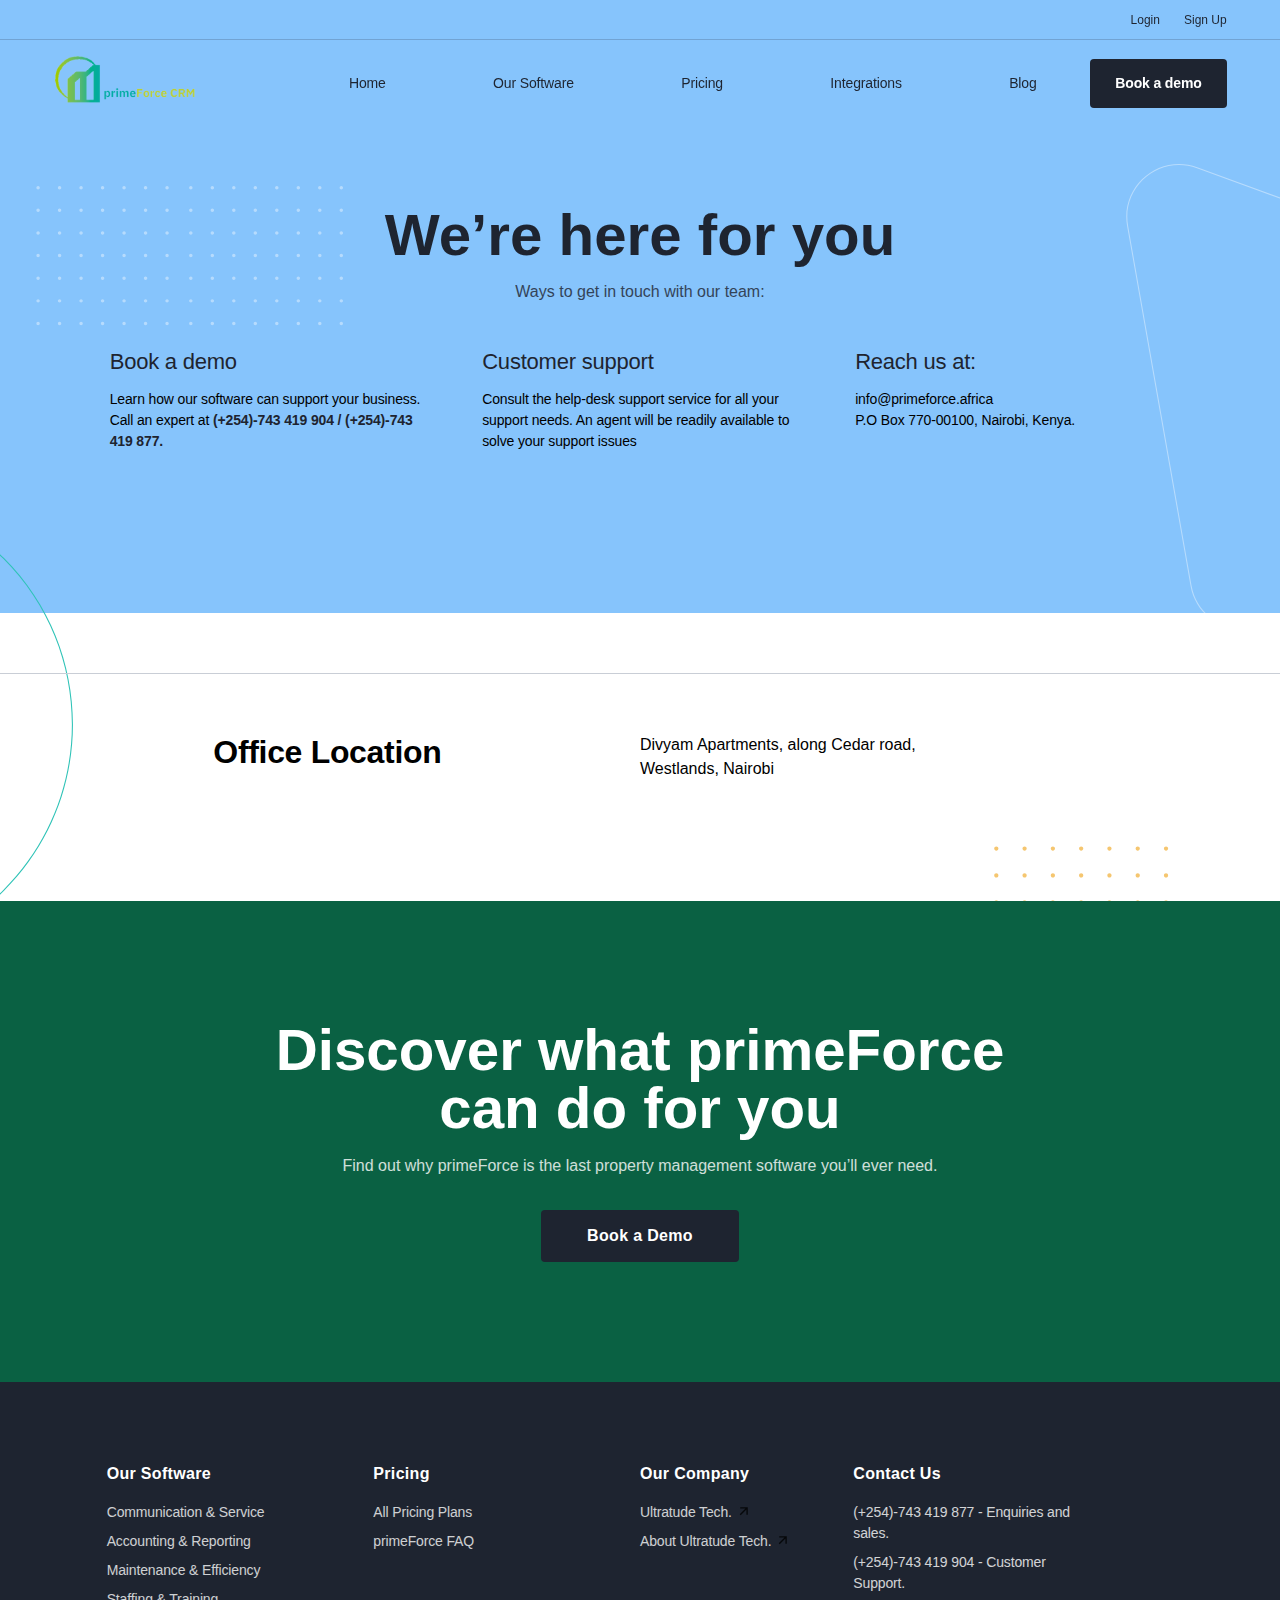
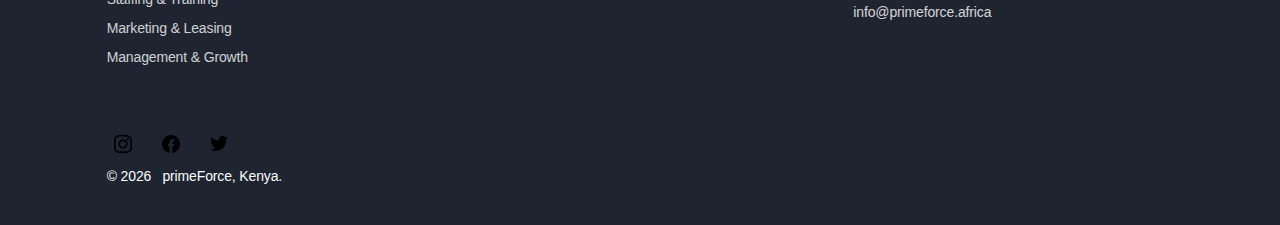
<file: contact.html>
<!doctype html>
<html data-n-head-ssr lang="en" data-build="APM-0" data-n-head="%7B%22lang%22:%7B%22ssr%22:%22en%22%7D,%22data-build%22:%7B%22ssr%22:%22APM-0%22%7D%7D">

<head>
    <meta data-n-head="ssr" charset="utf-8">
    <meta data-n-head="ssr" name="HandheldFriendly" content="True">
    <meta data-n-head="ssr" name="viewport" content="width=device-width, initial-scale=1.0, minimum-scale=1.0, maximum-scale=1.0, user-scalable=no">
    
    <title>Contact primeForce Here via Email, Phone, or Web Form</title>
    <!-- <link rel="preload" href="/_nuxt/runtime.a71739c.js" as="script">
    <link rel="preload" href="/_nuxt/commons/app.e1ddcdb.js" as="script">
    <link rel="preload" href="/_nuxt/vendors/app.ec0fccf.js" as="script">
    <link rel="preload" href="/_nuxt/app.93fa7c2.js" as="script">
    <link rel="preload" href="./_nuxt/pages/contact.564e75c.js" as="script">
    <link rel="preload" href="/_nuxt/components/feature-stripe.6fc1553.js" as="script"> -->
    <link rel="stylesheet" href="./Style/contact.css">
<link rel="shortcut icon" href="./images/favicon.jpeg" type="image/x-icon">
<script type="text/javascript" id="zsiqchat">var $zoho=$zoho || {};$zoho.salesiq = $zoho.salesiq || {widgetcode: "siq37bcad3c5e6d4fb1cc27835baa4627c69d8026132a8824c2db8b7dfa53868e5b", values:{},ready:function(){}};var d=document;s=d.createElement("script");s.type="text/javascript";s.id="zsiqscript";s.defer=true;s.src="https://salesiq.zohopublic.com/widget";t=d.getElementsByTagName("script")[0];t.parentNode.insertBefore(s,t);</script>
</head>

<body>
    <noscript data-n-head="ssr" data-hid="gtm-noscript" data-pbody="true"><iframe src="https://www.googletagmanager.com/ns.html?id=GTM-WMXJVG&" height="0" width="0" style="display:none;visibility:hidden" title="gtm"></iframe><iframe src="https://www.googletagmanager.com/ns.html?id=GTM-WMXJVG&" height="0" width="0" style="display:none;visibility:hidden" title="gtm"></iframe></noscript>
    <div
        data-server-rendered="true" id="__nuxt">
        <div id="__layout">
            <div class="root">
                <div class="nav-hide" data-v-513acabc>
                    <div class="nav__meter" data-v-513acabc></div>
                    <div class="nav-wrapper nav-page show" id="hello" style="transform:translateY(-0px);" data-v-513acabc>
                        <div data-v-cc50490c data-v-513acabc>
                            <div class="top-container" data-v-b28f9e10 data-v-cc50490c>
                                <div class="app-container app-row" data-v-b28f9e10>
                                    <div class="top-nav app-col--default app-col-xs-22 app-col-xs-offset-1 app-row" data-v-b28f9e10>
                                        <div class="app-col-xs" data-v-b28f9e10></div>
                                        <div class="center" data-v-b28f9e10><span class="body-caption info-text" data-v-b28f9e10> </span> </div>
                                        <nav aria-label="Login and Contact Navigation" class="app-row app-row-xs--end app-col-xs" data-v-3312f5f6 data-v-b28f9e10><button aria-label="Opens Login Dropdown" class="login" data-v-3312f5f6>
    Login
    <div class="login-menu" style="display:none;" data-v-3312f5f6><div data-v-13705471 data-v-3312f5f6><div class="spacer app-spacer-xs-16 app-spacer-lg-0" data-v-70db498a data-v-13705471></div> <div class="links-container" data-v-13705471><div class="spacer app-spacer-xs-24" data-v-70db498a data-v-13705471></div> <div class="link" data-v-13705471><div class="spacer app-spacer-xs-8" data-v-70db498a data-v-13705471></div> <a href="https://passport.appf.io/sign_in?idp_type=property&amp;vhostless=true" target="_blank" rel="noopener noreferrer" class="cta-link text" data-v-535fc510 data-v-13705471><span class="label__text" data-v-535fc510><span class="label__underline" data-v-535fc510>Property Manager Login</span></span> <svg id="arrow-diagonal" viewBox="0 0 16 16" aria-hidden="true" width="16" height="16" class="icon link-icon" data-v-3a02be4b data-v-535fc510><path d="M4.22876 4.22876L4.22876 5.55812L9.49434 5.56284L3.75735 11.2998L4.70016 12.2426L10.4372 6.50565L10.4419 11.7712L11.7712 11.7712L11.7712 4.22876L4.22876 4.22876Z" data-v-3a02be4b></path></svg> <span class="screen-reader-only" data-v-535fc510>
    (opens in a new tab)
  </span></a> <span class="screen-reader-only" data-v-13705471>(opens in a new tab)</span> <div class="spacer app-spacer-xs-8" data-v-70db498a data-v-13705471></div></div><div class="link" data-v-13705471><div class="spacer app-spacer-xs-8" data-v-70db498a data-v-13705471></div> <a href="https://passport.appf.io/sign_in?idp_type=tportal&amp;vhostless=true" target="_blank" rel="noopener noreferrer" class="cta-link text" data-v-535fc510 data-v-13705471><span class="label__text" data-v-535fc510><span class="label__underline" data-v-535fc510>Resident Portal Login</span></span> <svg id="arrow-diagonal" viewBox="0 0 16 16" aria-hidden="true" width="16" height="16" class="icon link-icon" data-v-3a02be4b data-v-535fc510><path d="M4.22876 4.22876L4.22876 5.55812L9.49434 5.56284L3.75735 11.2998L4.70016 12.2426L10.4372 6.50565L10.4419 11.7712L11.7712 11.7712L11.7712 4.22876L4.22876 4.22876Z" data-v-3a02be4b></path></svg> <span class="screen-reader-only" data-v-535fc510>
    (opens in a new tab)
  </span></a> <span class="screen-reader-only" data-v-13705471>(opens in a new tab)</span> <div class="spacer app-spacer-xs-8" data-v-70db498a data-v-13705471></div></div><div class="link" data-v-13705471><div class="spacer app-spacer-xs-8" data-v-70db498a data-v-13705471></div> <a href="https://www.primeForce.com/login-owner" target="_blank" rel="noopener noreferrer" class="cta-link text" data-v-535fc510 data-v-13705471><span class="label__text" data-v-535fc510><span class="label__underline" data-v-535fc510>Owner Portal Login</span></span> <svg id="arrow-diagonal" viewBox="0 0 16 16" aria-hidden="true" width="16" height="16" class="icon link-icon" data-v-3a02be4b data-v-535fc510><path d="M4.22876 4.22876L4.22876 5.55812L9.49434 5.56284L3.75735 11.2998L4.70016 12.2426L10.4372 6.50565L10.4419 11.7712L11.7712 11.7712L11.7712 4.22876L4.22876 4.22876Z" data-v-3a02be4b></path></svg> <span class="screen-reader-only" data-v-535fc510>
    (opens in a new tab)
  </span></a> <span class="screen-reader-only" data-v-13705471>(opens in a new tab)</span> <div class="spacer app-spacer-xs-8" data-v-70db498a data-v-13705471></div></div><div class="link" data-v-13705471><div class="spacer app-spacer-xs-8" data-v-70db498a data-v-13705471></div> <a href="https://vendor.primeForce.com/" target="_blank" rel="noopener noreferrer" class="cta-link text" data-v-535fc510 data-v-13705471><span class="label__text" data-v-535fc510><span class="label__underline" data-v-535fc510>Vendor Portal Login</span></span> <svg id="arrow-diagonal" viewBox="0 0 16 16" aria-hidden="true" width="16" height="16" class="icon link-icon" data-v-3a02be4b data-v-535fc510><path d="M4.22876 4.22876L4.22876 5.55812L9.49434 5.56284L3.75735 11.2998L4.70016 12.2426L10.4372 6.50565L10.4419 11.7712L11.7712 11.7712L11.7712 4.22876L4.22876 4.22876Z" data-v-3a02be4b></path></svg> <span class="screen-reader-only" data-v-535fc510>
    (opens in a new tab)
  </span></a> <span class="screen-reader-only" data-v-13705471>(opens in a new tab)</span> <div class="spacer app-spacer-xs-8" data-v-70db498a data-v-13705471></div></div> <div class="spacer app-spacer-xs-24" data-v-70db498a data-v-13705471></div></div></div></div></button>                                            <a href="/contact" target="_self" rel="noopener noreferrer" class="cta-link contact text" data-v-535fc510 data-v-3312f5f6><span class="label__text" data-v-535fc510><span class="label__underline" data-v-535fc510>Sign Up</span></span>  </a></nav>
                                    </div>
                                </div>
                            </div>
                            <nav aria-label="Main Navigation" class="main-nav app-container app-row app-row-xs--middle app-row-xs--between" data-v-cc50490c="">
                                <div class="logo-container app-col-xs-offset-1" data-v-cc50490c="">
                                    <div class="logo logo--apm logo--branded" data-v-9de55114="" data-v-513acabc="" data-v-cc50490c=""><a href="/" aria-label="Home, primeForce Property Manager Logo" data-v-9de55114=""><img style = "max-width: 60%" src="./images/primeForce.png" alt="primeForce Logo" class="-hide-md" data-v-9de55114=""> <img  src="./images/primeForce.png"  style = "max-width: 60%" alt="primeForce Logo" class="-hide-xs -show-md" data-v-9de55114=""></a>
                                        
                                        
                                    </div>
                                </div>
                                <div class="nav-items-container app-row-xs--middle" data-v-cc50490c="">
                                    <div class="nav-items" data-v-cc50490c="">
                                        <div class="label" data-v-cc50490c=""><a href="/" target="_self" rel="noopener noreferrer" id="subnav-button0" aria-expanded="false" aria-label="Open Our Software subnavigation" class="cta-link text" data-v-535fc510=""
                                                data-v-cc50490c=""><span class="label__text" data-v-535fc510=""><span class="label__underline" data-v-535fc510="">Home</span></span>  </a></div>
                                        
                                    </div>
                                    <div class="nav-items" data-v-cc50490c="">
                                        <div class="label" data-v-cc50490c=""><a href="./software_features.html" target="_self" rel="noopener noreferrer" id="subnav-button1" aria-expanded="false" aria-label="Open Who We Serve subnavigation" class="cta-link text" data-v-535fc510=""
                                                data-v-cc50490c=""><span class="label__text" data-v-535fc510=""><span class="label__underline" data-v-535fc510="">Our Software</span></span>  </a></div>
                                        
                                    </div>
                                    <div class="nav-items" data-v-cc50490c="">
                                        <div class="label" data-v-cc50490c=""><a href="./pricing.html" target="_self" rel="noopener noreferrer" id="subnav-button2" aria-expanded="false" aria-label="Open Pricing subnavigation" class="cta-link text" data-v-535fc510="" data-v-cc50490c=""><span class="label__text" data-v-535fc510=""><span class="label__underline" data-v-535fc510="">Pricing</span></span>  </a></div>
                                        
                                    </div>
                                    <div class="nav-items" data-v-cc50490c="">
                                        <div class="label" data-v-cc50490c=""><a href="./integrations.html" target="_self" rel="noopener noreferrer" id="subnav-button4" aria-expanded="false" aria-label="Open Industry Insights subnavigation" class="cta-link text" data-v-535fc510=""
                                                data-v-cc50490c=""><span class="label__text" data-v-535fc510=""><span class="label__underline" data-v-535fc510="">Integrations</span></span>  </a></div>
                                        
                                    </div>
        
                                    <div class="nav-items" data-v-cc50490c="" set="true">
                                        <div class="label" data-v-cc50490c=""><a target="_self" href = "./contact.html" rel="noopener noreferrer" id="subnav-button3" aria-expanded="true" aria-label="Open Why primeForce subnavigation" class="cta-link text" data-v-535fc510="" data-v-cc50490c=""><span class="label__text" data-v-535fc510=""><span class="label__underline" data-v-535fc510="">Blog</span> <!--<span class="pill" data-v-535fc510="" data-v-cc50490c="">New</span></span> --> </a></div>
                                        
                                    </div>
                                    <div class="right app-col-xs-offset-right-1" data-v-cc50490c="">
                                        <!-- <div class="search-bar-container" data-v-cc50490c=""><a href="https://www.primeForce.com/search" class="search-button search-bar" data-v-7d9100b5="" data-v-cc50490c=""><svg id="search" viewBox="0 0 32 32" aria-hidden="true" width="32" height="32" class="icon" data-v-962c30ae="" data-v-7d9100b5=""><path d="M19.4996 18H18.7096L18.4296 17.73C19.6296 16.33 20.2496 14.42 19.9096 12.39C19.4396 9.61002 17.1196 7.39002 14.3196 7.05002C10.0896 6.53002 6.52965 10.09 7.04965 14.32C7.38965 17.12 9.60965 19.44 12.3896 19.91C14.4196 20.25 16.3296 19.63 17.7296 18.43L17.9996 18.71V19.5L22.2496 23.75C22.6596 24.16 23.3296 24.16 23.7396 23.75C24.1496 23.34 24.1496 22.67 23.7396 22.26L19.4996 18ZM13.4996 18C11.0096 18 8.99965 15.99 8.99965 13.5C8.99965 11.01 11.0096 9.00002 13.4996 9.00002C15.9896 9.00002 17.9996 11.01 17.9996 13.5C17.9996 15.99 15.9896 18 13.4996 18Z" data-v-962c30ae=""></path></svg></a></div> -->
                                        <a href="./pricing.html" target="_self" rel="noopener noreferrer" class="cta-link demo small" data-v-535fc510="" data-v-cc50490c=""><span class="label__text" data-v-535fc510=""><span class="label__underline" data-v-535fc510="">Book a demo</span></span>  </a></div>
                                </div>
                            </nav>
                        </div>
                    </div>
                    <div style="display:inherit;" data-v-513acabc>
                        <div class="contact-us" data-v-513acabc>
                            <div class="section-container hero" style="background:#86c4fc;" data-v-67e96480>
                                <div class="app-container app-row app-row-xs--center" data-v-67e96480>
                                    <div class="shape center-left" style="color:#fff;opacity:0.4;" data-v-67de5fba data-v-67e96480>
                                        <div class="shape__offset" style="transform:translate(25%, -25%);" data-v-67de5fba>
                                            <div class="shape__rotation" style="transform:rotate(0deg) scale(0.8);" data-v-67de5fba><svg aria-hidden="true" class="shape__inner center-left" style="color:#fff;" data-v-67de5fba><use xlink:href="/_nuxt/img/shapes.f8a2b0c.svg#dots" data-v-67de5fba></use></svg></div>
                                        </div>
                                    </div>
                                    <div class="shape center-right" style="color:#fff;opacity:0.4;" data-v-67de5fba data-v-67e96480>
                                        <div class="shape__offset" style="transform:translate(25%, 10%);" data-v-67de5fba>
                                            <div class="shape__rotation" style="transform:rotate(20deg) scale(1.2);" data-v-67de5fba><svg aria-hidden="true" class="shape__inner center-right" style="color:#fff;" data-v-67de5fba><use xlink:href="/_nuxt/img/shapes.f8a2b0c.svg#triangle" data-v-67de5fba></use></svg></div>
                                        </div>
                                    </div>
                                    <div class="spacer app-spacer-xs-40 app-spacer-md-80" data-v-70db498a></div>
                                    <div class="headline app-row app-row-xs--center -theme-light" data-v-aee39934>
                                        <div class="headline-content-wrapper app-col--default app-col-xs" data-v-aee39934>
                                            <h2 class="headline-title -large" data-v-aee39934>
                                                <div data-v-3855e504 data-v-aee39934><span class="underline" style="--bg-image:url('/images/line.svg?27334680');" data-v-3855e504>We’re here for <strong>you</strong></span></div>
                                            </h2>
                                            <p class="subtitle" data-v-aee39934>Ways to get in touch with our team:</p>
                                        </div>
                                    </div>
                                    <div class="spacer app-spacer-xs-40" data-v-70db498a></div>
                                    <div class="app-container app-row app-row-xs--center" data-v-286bf724>
                                        <div class="app-col--default app-col-md-6 app-col-xs--center mobile-content" data-v-286bf724=""><div data-v-286bf724=""><!----> <h3 data-v-286bf724="" class="title">Book a demo</h3> <div data-v-70db498a="" data-v-286bf724="" class="spacer app-spacer-xs-8"><!----></div> <div data-v-286bf724="" class="body-4 description">Learn how our software can support your business. Book online, or call an expert at </div><div data-v-286bf724=""><div data-v-70db498a="" data-v-286bf724="" class="spacer app-spacer-xs-24"><!----></div> <h3 data-v-286bf724="" class="title">Customer support</h3> <div data-v-70db498a="" data-v-286bf724="" class="spacer app-spacer-xs-8"><!----></div> <div data-v-286bf724="" class="body-4 description">Consult the help-desk support service for all your support needs. An agent will be readily available to solve your support issues.</div> <div data-v-70db498a="" data-v-286bf724="" class="spacer app-spacer-xs-16"><!----></div> </div><div data-v-286bf724=""><div data-v-70db498a="" data-v-286bf724="" class="spacer app-spacer-xs-24"><!----></div> <h3 data-v-286bf724="" class="title">Consumer relations</h3> <div data-v-70db498a="" data-v-286bf724="" class="spacer app-spacer-xs-8"><!----></div> <div data-v-286bf724="" class="body-4 description">info@primeforce.africa <br>
                                             <br>
                                            Postal address: P.O Box 770-00100 Nairobi, Kenya.<br></div> <div data-v-70db498a="" data-v-286bf724="" class="spacer app-spacer-xs-16"><!----></div> </div></div>
                                        
                                    </div>
                                    <div class="app-col--default app-col-xs app-col-md-20 desktop-content" data-v-286bf724>
                                        <table class="table" data-v-286bf724>
                                            <tbody data-v-286bf724>
                                                <tr data-v-286bf724>
                                                    <td class="app-col-xs-6 table-column table-column--1" data-v-286bf724>
                                                        <div data-v-286bf724>
                                                            <h3 class="title" data-v-286bf724>Book a demo</h3>
                                                        </div>
                                                    </td>
                                                    <td class="app-col-xs-1" data-v-286bf724></td>
                                                    <td class="app-col-xs-6 table-column table-column--1" data-v-286bf724>
                                                        <div data-v-286bf724>
                                                            <h3 class="title" data-v-286bf724>Customer support</h3>
                                                        </div>
                                                    </td>
                                                    <td class="app-col-xs-1" data-v-286bf724></td>
                                                    <td class="app-col-xs-6 table-column table-column--1" data-v-286bf724>
                                                        <div data-v-286bf724>
                                                            <h3 class="title" data-v-286bf724>Reach us at: </h3>
                                                        </div>
                                                    </td>
                                                </tr>
                                                <tr data-v-286bf724>
                                                    <td class="app-col-xs-6 table-column table-column--2" data-v-286bf724>
                                                        <div data-v-286bf724>
                                                            <div class="spacer app-spacer-xs-8" data-v-70db498a data-v-286bf724></div>
                                                            <div class="body-4 description" data-v-286bf724>Learn how our software can support your business. Call an expert at <a class="cta-link" href="tel:+254743419904">(+254)-743 419 904  / (+254)-743 419 877.</a></div>
                                                        </div>
                                                    </td>
                                                    <td class="app-col-xs-1" data-v-286bf724></td>
                                                    <td class="app-col-xs-6 table-column table-column--2" data-v-286bf724>
                                                        <div data-v-286bf724>
                                                            <div class="spacer app-spacer-xs-8" data-v-70db498a data-v-286bf724></div>
                                                            <div class="body-4 description" data-v-286bf724>Consult the help-desk support service for all your support needs. An agent will be readily available to solve your support issues</div>
                                                        </div>
                                                    </td>
                                                    <td class="app-col-xs-1" data-v-286bf724></td>
                                                    <td class="app-col-xs-6 table-column table-column--2" data-v-286bf724>
                                                        <div data-v-286bf724>
                                                            <div class="spacer app-spacer-xs-8" data-v-70db498a data-v-286bf724></div>
                                                            <div class="body-4 description" data-v-286bf724>
                                                                info@primeforce.africa <br>
                                                                P.O Box 770-00100, Nairobi, Kenya.<br>
                                                            </div>
                                                        </div>
                                                    </td>
                                                </tr>
                                                <tr data-v-286bf724>
                                                    <td class="app-col-xs-6 table-column table-column--3" data-v-286bf724>
                                                        <div data-v-286bf724>
                                                            <div class="spacer app-spacer-xs-16" data-v-70db498a data-v-286bf724></div> <a href="/free-demo" target="_self" class="icon-button -theme-light" data-v-0b34b576 data-v-286bf724></a></div>
                                                    </td>
                                                    <td class="app-col-xs-1" data-v-286bf724></td>
                                                    <td class="app-col-xs-6 table-column table-column--3" data-v-286bf724>
                                                        <div data-v-286bf724>
                                                            <div class="spacer app-spacer-xs-16" data-v-70db498a data-v-286bf724></div> <a href="#property-managers" target="_self" class="icon-button -theme-light" data-v-0b34b576 data-v-286bf724>
<span data-v-0b34b576></span></span></a></div>
                                                    </td>
                                                    <td class="app-col-xs-1" data-v-286bf724></td>
                                                    <td class="app-col-xs-6 table-column table-column--3" data-v-286bf724>
                                                        <div data-v-286bf724>
                                                            <div class="spacer app-spacer-xs-16" data-v-70db498a data-v-286bf724></div> <a href="/consumer" target="_self" class="icon-button -theme-light" data-v-0b34b576 data-v-286bf724></a></div>
                                                    </td>
                                                </tr>
                                            </tbody>
                                        </table>
                                    </div>
                                    <div class="spacer app-spacer-xs-80 app-spacer-md-120" data-v-70db498a></div>
                                </div>
                            </div>
                            <div class="section-container" style="background:#fff;" data-v-67e96480>
                                <div class="app-container app-row app-row-xs--center" data-v-67e96480>
                                    <div class="shape top-left" style="color:#2fc3b7;opacity:1;top:-10.5rem" data-v-67de5fba data-v-67e96480>
                                        <div class="shape__offset" style="transform:translate(0px, 15%);" data-v-67de5fba>
                                            <div class="shape__rotation" style="transform:rotate(0deg) scale(1.2);" data-v-67de5fba><svg aria-hidden="true" class="shape__inner top-left" style="color:#2fc3b7;" data-v-67de5fba><use xlink:href="/_nuxt/img/shapes.f8a2b0c.svg#circle" data-v-67de5fba></use></svg></div>
                                        </div>
                                    </div>
                                    <div class="shape top-right" style="color:#f5c670;opacity:1;" data-v-67de5fba data-v-67e96480>
                                        <div class="shape__offset" style="transform:translate(-60%, 40%);" data-v-67de5fba>
                                            <div class="shape__rotation" style="transform:rotate(0deg) scale(1);" data-v-67de5fba><svg aria-hidden="true" class="shape__inner top-right" style="color:#f5c670;" data-v-67de5fba><use xlink:href="/_nuxt/img/shapes.f8a2b0c.svg#dots-2" data-v-67de5fba></use></svg></div>
                                        </div>
                                    </div>
                                    <div class="spacer app-spacer-xs-80 app-spacer-md-120" data-v-70db498a>
                                        <div class="horizontal-rule -middle" data-v-70db498a></div>
                                    </div>
                                    <div class="app-container app-row app-row-md--center" data-v-023994c6>
                                        <div class="app-col--default app-col-xs app-col-md-16 app-row app-row-xs--center app-row-md--between" data-v-023994c6>
                                            <div class="app-col-xs-18 app-col-md-6" data-v-023994c6>
                                                <h3 data-v-023994c6>Office Location</h3>
                                            </div>
                                            <div class="app-col-xs-18 app-col-md-8" data-v-023994c6>
                                                <div class="spacer app-spacer-xs-16 app-spacer-md-0" data-v-70db498a data-v-023994c6></div>
                                                <p data-v-023994c6>Divyam Apartments, along Cedar road,<br>
                                                    Westlands, Nairobi</p>
                                                <div data-v-023994c6>
                                                    <ul class="feature-list" data-v-023994c6></ul>
                                                </div>
                                            </div>
                                        </div>
                                    </div>
                                    <div class="spacer app-spacer-xs-80 app-spacer-md-120" data-v-70db498a></div>
                                </div>
                            </div>
                            <div class="section-container" style="background:#0a6143;" data-v-67e96480>
                                <div class="app-container app-row app-row-xs--center" data-v-67e96480>
                                    <div class="spacer app-spacer-xs-80 app-spacer-md-120" data-v-70db498a></div>
                                    <div class="headline app-row app-row-xs--center -theme-dark" data-v-aee39934>
                                        <div class="headline-content-wrapper app-col--default app-col-xs" data-v-aee39934>
                                            <h2 class="headline-title -large" data-v-aee39934>
                                                <div data-v-3855e504 data-v-aee39934><span class="underline" style="--bg-image:url('/images/line.svg?27334731');" data-v-3855e504>Discover what primeForce<br @md/> can do for you</span></div>
                                            </h2>
                                            <p class="subtitle" data-v-aee39934>Find out why primeForce is the last property management software you’ll ever need.</p>
                                            <div class="cta-links-container" data-v-aee39934>
                                                <div class="cta-link-item" data-v-aee39934><a href="./pricing.html" target="_self" rel="noopener noreferrer" class="cta-link default" data-v-535fc510 data-v-aee39934><span class="label__text" data-v-535fc510><span class="label__underline" data-v-535fc510>Book a Demo</span></span>  </a></div>
                                            </div>
                                        </div>
                                    </div>
                                    <div class="spacer app-spacer-xs-80 app-spacer-md-120" data-v-70db498a></div>
                                </div>
                            </div>
                        </div>
                        <footer class="footer" data-v-6953970e="" data-v-728d7af9="" data-v-513acabc="">
                            <div class="spacer app-spacer-xs-80" data-v-70db498a="" data-v-6953970e="">
                                
                            </div>
                            <div class="app-container app-row app-row-xs--center" data-v-6953970e="">
                                <div class="app-row app-col-xs-20" data-v-6953970e="">
                                    <div class="footer-section app-col-xs-20 app-col-md-10 app-col-lg-5 footer-section--compact" data-v-6953970e="">
                                        <h3 class="column-header" data-v-6953970e=""><a href="./our-software.html" data-v-6953970e="">
                                        Our Software
                                        </a></h3>
                                        <div class="spacer footer-links-spacer app-spacer-xs-16" data-v-70db498a="" data-v-6953970e="">
                                            
                                        </div>
                                        <ul class="footer-links" data-v-6953970e="">
                                            <li class="footer-links-item" data-v-6953970e=""><a href="./our-software.html" target="_self" rel="noopener noreferrer" class="cta-link footer-link text" data-v-535fc510="" data-v-6953970e=""><span class="label__text" data-v-535fc510=""><span class="label__underline" data-v-535fc510="">Communication &amp; Service</span></span>  </a></li>
                                            <li
                                                class="footer-links-item" data-v-6953970e=""><a href="./our-software.html" target="_self" rel="noopener noreferrer" class="cta-link footer-link text" data-v-535fc510="" data-v-6953970e=""><span class="label__text" data-v-535fc510=""><span class="label__underline" data-v-535fc510="">Accounting &amp; Reporting</span></span>  </a></li>
                                                <li
                                                    class="footer-links-item" data-v-6953970e=""><a href="./our-software.html" target="_self" rel="noopener noreferrer" class="cta-link footer-link text" data-v-535fc510="" data-v-6953970e=""><span class="label__text" data-v-535fc510=""><span class="label__underline" data-v-535fc510="">Maintenance &amp; Efficiency</span></span>  </a></li>
                                                    <li
                                                        class="footer-links-item" data-v-6953970e=""><a href="./our-software.html" target="_self" rel="noopener noreferrer" class="cta-link footer-link text" data-v-535fc510="" data-v-6953970e=""><span class="label__text" data-v-535fc510=""><span class="label__underline" data-v-535fc510="">Staffing &amp; Training</span></span>  </a></li>
                                                        <li
                                                            class="footer-links-item" data-v-6953970e=""><a href="./our-software.html" target="_self" rel="noopener noreferrer" class="cta-link footer-link text" data-v-535fc510="" data-v-6953970e=""><span class="label__text" data-v-535fc510=""><span class="label__underline" data-v-535fc510="">Marketing &amp; Leasing</span></span>  </a></li>
                                                            <li
                                                                class="footer-links-item" data-v-6953970e=""><a href="./our-software.html" target="_self" rel="noopener noreferrer" class="cta-link footer-link text" data-v-535fc510="" data-v-6953970e=""><span class="label__text" data-v-535fc510=""><span class="label__underline" data-v-535fc510="">Management &amp; Growth</span></span>  </a></li>
                                        </ul>
                                    </div>
                                    <!-- <div class="footer-section app-col-xs-20 app-col-md-10 app-col-lg-5 footer-section--compact" data-v-6953970e="">
                                        <h3 class="column-header" data-v-6953970e=""><a href="https://www.primeForce.com/who-we-serve" data-v-6953970e="">
                                        Who We Serve
                                        </a></h3>
                                        <div class="spacer footer-links-spacer app-spacer-xs-16" data-v-70db498a="" data-v-6953970e="">
                                            
                                        </div>
                                        <ul class="footer-links" data-v-6953970e="">
                                            <li class="footer-links-item" data-v-6953970e=""><a href="https://www.primeForce.com/who-we-serve/residential" target="_self" rel="noopener noreferrer" class="cta-link footer-link text" data-v-535fc510="" data-v-6953970e=""><span class="label__text" data-v-535fc510=""><span class="label__underline" data-v-535fc510="">Residential</span></span>  </a></li>
                                            <li
                                                class="footer-links-item" data-v-6953970e=""><a href="https://www.primeForce.com/who-we-serve/community-associations" target="_self" rel="noopener noreferrer" class="cta-link footer-link text" data-v-535fc510="" data-v-6953970e=""><span class="label__text" data-v-535fc510=""><span class="label__underline" data-v-535fc510="">Community Associations</span></span>  </a></li>
                                                <li
                                                    class="footer-links-item" data-v-6953970e=""><a href="https://www.primeForce.com/who-we-serve/commercial" target="_self" rel="noopener noreferrer" class="cta-link footer-link text" data-v-535fc510="" data-v-6953970e=""><span class="label__text" data-v-535fc510=""><span class="label__underline" data-v-535fc510="">Commercial</span></span>  </a></li>
                                                    <li
                                                        class="footer-links-item" data-v-6953970e=""><a href="https://www.primeForceinvestmentmanagement.com/" target="_blank" rel="noopener noreferrer" class="cta-link footer-link text" data-v-535fc510="" data-v-6953970e=""><span class="label__text" data-v-535fc510=""><span class="label__underline" data-v-535fc510="">primeForce Investment Management</span></span> <svg id="arrow-diagonal" viewBox="0 0 16 16" aria-hidden="true" width="16" height="16" class="icon link-icon" data-v-962c30ae="" data-v-535fc510=""><path d="M4.22876 4.22876L4.22876 5.55812L9.49434 5.56284L3.75735 11.2998L4.70016 12.2426L10.4372 6.50565L10.4419 11.7712L11.7712 11.7712L11.7712 4.22876L4.22876 4.22876Z" data-v-962c30ae=""></path></svg> <span class="screen-reader-only" data-v-535fc510="">
                                                (opens in a new tab)
                                            </span></a></li>
                                        </ul>
                                    </div> -->
                                    <!-- <div class="footer-section app-col-xs-20 app-col-md-10 app-col-lg-5 footer-section--compact" data-v-6953970e="">
                                        <h3 class="column-header" data-v-6953970e=""><span data-v-6953970e="">Why primeForce</span></h3>
                                        <div class="spacer footer-links-spacer app-spacer-xs-16" data-v-70db498a="" data-v-6953970e="">
                                            
                                        </div>
                                        <ul class="footer-links" data-v-6953970e="">
                                            <li class="footer-links-item" data-v-6953970e=""><a href="https://www.primeForce.com/about-us" target="_self" rel="noopener noreferrer" class="cta-link footer-link text" data-v-535fc510="" data-v-6953970e=""><span class="label__text" data-v-535fc510=""><span class="label__underline" data-v-535fc510="">About Us</span></span>  </a></li>
                                            <li
                                                class="footer-links-item" data-v-6953970e=""><a href="https://www.primeForce.com/care" target="_self" rel="noopener noreferrer" class="cta-link footer-link text" data-v-535fc510="" data-v-6953970e=""><span class="label__text" data-v-535fc510=""><span class="label__underline" data-v-535fc510="">Customer Care</span></span>  </a></li>
                                                <li
                                                    class="footer-links-item" data-v-6953970e=""><a href="https://www.primeForce.com/industry-insights/customer-stories" target="_self" rel="noopener noreferrer" class="cta-link footer-link text" data-v-535fc510="" data-v-6953970e=""><span class="label__text" data-v-535fc510=""><span class="label__underline" data-v-535fc510="">Customer Stories</span></span>  </a></li>
                                                    <li
                                                        class="footer-links-item" data-v-6953970e=""><a href="https://www.primeForce.com/stack" target="_self" rel="noopener noreferrer" class="cta-link footer-link text" data-v-535fc510="" data-v-6953970e=""><span class="label__text" data-v-535fc510=""><span class="label__underline" data-v-535fc510="">Integrations</span></span>  </a></li>
                                        </ul>
                                    </div> -->
                                    <div class="footer-section app-col-xs-20 app-col-md-10 app-col-lg-5 footer-section--compact" data-v-6953970e="">
                                        <h3 class="column-header" data-v-6953970e=""><a href="https://www.primeForce.com/pricing" data-v-6953970e="">
                      Pricing
                    </a></h3>
                                        <div class="spacer footer-links-spacer app-spacer-xs-16" data-v-70db498a="" data-v-6953970e="">
                                            
                                        </div>
                                        <ul class="footer-links" data-v-6953970e="">
                                            <li class="footer-links-item" data-v-6953970e=""><a href="./pricing.html" target="_self" rel="noopener noreferrer" class="cta-link footer-link text" data-v-535fc510="" data-v-6953970e=""><span class="label__text" data-v-535fc510=""><span class="label__underline" data-v-535fc510="">All Pricing Plans</span></span>  </a></li>
                                            <li
                                                class="footer-links-item" data-v-6953970e=""><a href="./pricing.html" target="_self" rel="noopener noreferrer" class="cta-link footer-link text" data-v-535fc510="" data-v-6953970e=""><span class="label__text" data-v-535fc510=""><span class="label__underline" data-v-535fc510="">primeForce FAQ</span></span>  </a></li>
                                        </ul>
                                    </div>
                                    <!-- <div class="footer-section app-col-xs-20 app-col-md-10 app-col-lg-5 footer-section--compact" data-v-6953970e="">
                                        <h3 class="column-header" data-v-6953970e=""><a href="https://www.primeForce.com/industry-insights" data-v-6953970e="">
                      Industry Insights
                    </a></h3>
                                        <div class="spacer footer-links-spacer app-spacer-xs-16" data-v-70db498a="" data-v-6953970e="">
                                            
                                        </div>
                                        <ul class="footer-links" data-v-6953970e="">
                                            <li class="footer-links-item" data-v-6953970e=""><a href="https://www.primeForce.com/industry-insights/articles" target="_self" rel="noopener noreferrer" class="cta-link footer-link text" data-v-535fc510="" data-v-6953970e=""><span class="label__text" data-v-535fc510=""><span class="label__underline" data-v-535fc510="">Articles</span></span>  </a></li>
                                            <li
                                                class="footer-links-item" data-v-6953970e=""><a href="https://www.primeForce.com/industry-insights/podcasts" target="_self" rel="noopener noreferrer" class="cta-link footer-link text" data-v-535fc510="" data-v-6953970e=""><span class="label__text" data-v-535fc510=""><span class="label__underline" data-v-535fc510="">The Top Floor Podcast</span></span>  </a></li>
                                                <li
                                                    class="footer-links-item" data-v-6953970e=""><a href="https://www.primeForce.com/news" target="_self" rel="noopener noreferrer" class="cta-link footer-link text" data-v-535fc510="" data-v-6953970e=""><span class="label__text" data-v-535fc510=""><span class="label__underline" data-v-535fc510="">News &amp; Press Releases</span></span>  </a></li>
                                                    <li
                                                        class="footer-links-item" data-v-6953970e=""><a href="https://www.primeForce.com/events" target="_self" rel="noopener noreferrer" class="cta-link footer-link text" data-v-535fc510="" data-v-6953970e=""><span class="label__text" data-v-535fc510=""><span class="label__underline" data-v-535fc510="">Events Calendar</span></span>  </a></li>
                                        </ul>
                                    </div> -->
                                    <div class="footer-section app-col-xs-20 app-col-md-10 app-col-lg-4" data-v-6953970e="">
                                        <h3 class="column-header" data-v-6953970e=""><span data-v-6953970e="">Our Company</span></h3>
                                        <div class="spacer footer-links-spacer app-spacer-xs-16" data-v-70db498a="" data-v-6953970e="">
                                            
                                        </div>
                                        <ul class="footer-links" data-v-6953970e="">
                                            <li class="footer-links-item" data-v-6953970e=""><a href="https://www.ultratude.tech/" target="_blank" rel="noopener noreferrer" class="cta-link footer-link text" data-v-535fc510="" data-v-6953970e=""><span class="label__text" data-v-535fc510=""><span class="label__underline" data-v-535fc510="">Ultratude Tech.</span></span> <svg id="arrow-diagonal" viewBox="0 0 16 16" aria-hidden="true" width="16" height="16" class="icon link-icon" data-v-962c30ae="" data-v-535fc510=""><path d="M4.22876 4.22876L4.22876 5.55812L9.49434 5.56284L3.75735 11.2998L4.70016 12.2426L10.4372 6.50565L10.4419 11.7712L11.7712 11.7712L11.7712 4.22876L4.22876 4.22876Z" data-v-962c30ae=""></path></svg> <span class="screen-reader-only" data-v-535fc510="">
                                                (opens in a new tab)
                                            </span></a></li>
                                            <!-- <li class="footer-links-item" data-v-6953970e=""><a href="https://www.primeForceinc.com/careers" target="_blank" rel="noopener noreferrer" class="cta-link footer-link text" data-v-535fc510="" data-v-6953970e=""><span class="label__text" data-v-535fc510=""><span class="label__underline" data-v-535fc510="">Careers</span></span> <svg id="arrow-diagonal" viewBox="0 0 16 16" aria-hidden="true" width="16" height="16" class="icon link-icon" data-v-962c30ae="" data-v-535fc510=""><path d="M4.22876 4.22876L4.22876 5.55812L9.49434 5.56284L3.75735 11.2998L4.70016 12.2426L10.4372 6.50565L10.4419 11.7712L11.7712 11.7712L11.7712 4.22876L4.22876 4.22876Z" data-v-962c30ae=""></path></svg> <span class="screen-reader-only" data-v-535fc510=""> -->
                                                        <!-- (opens in a new tab)
                                                    </span></a></li> -->
                                            <li class="footer-links-item" data-v-6953970e=""><a href="https://www.ultratude.tech/" target="_blank" rel="noopener noreferrer" class="cta-link footer-link text" data-v-535fc510="" data-v-6953970e=""><span class="label__text" data-v-535fc510=""><span class="label__underline" data-v-535fc510="">About Ultratude Tech.</span></span> <svg id="arrow-diagonal" viewBox="0 0 16 16" aria-hidden="true" width="16" height="16" class="icon link-icon" data-v-962c30ae="" data-v-535fc510=""><path d="M4.22876 4.22876L4.22876 5.55812L9.49434 5.56284L3.75735 11.2998L4.70016 12.2426L10.4372 6.50565L10.4419 11.7712L11.7712 11.7712L11.7712 4.22876L4.22876 4.22876Z" data-v-962c30ae=""></path></svg> <span class="screen-reader-only" data-v-535fc510="">
                                            (opens in a new tab)
                                        </span></a></li>
                                        </ul>
                                    </div>
                                    
                                    <div class="footer-section app-col-xs-9 app-col-xs-offset-right-1 app-col-md-9 app-col-lg-5" style="margin-bottom: 0" data-v-6953970e="">
                                        <h3 class="column-header" data-v-6953970e="">Contact Us</h3>
                                        <div class="spacer app-spacer-xs-16" data-v-70db498a="" data-v-6953970e="">
                                            
                                        </div>
                                        <div class="footer-item" data-v-6953970e=""><a style="color: #fff; text-decoration: none" href="tel:+254743 419 877"><span data-v-6953970e="">(+254)-743 419 877 - Enquiries and sales.</span></a></div>
                                        <div class="footer-item" data-v-6953970e=""><a style="color: #fff; text-decoration: none" href="tel:+254743 419 904"><span data-v-6953970e="">(+254)-743 419 904 - Customer Support.</span></a></div>
                                        <div class="footer-item" data-v-6953970e=""><a style="color: #fff; text-decoration: none" href="mailto:" class="email-link" data-v-6953970e=""><span data-v-6953970e=""></span></a></div>
                                        <div class="footer-item" data-v-6953970e=""><a style="color: #fff; text-decoration: none"href="mailto:info@primeforce.africa" class="email-link" data-v-6953970e=""><span data-v-6953970e="">info@primeforce.africa</span></a></div>
                                    </div>
                                </div>
                            </div>
                            <!-- <div class="spacer app-spacer-xs-0 app-spacer-lg-32" data-v-70db498a="" data-v-6953970e="">
                                
                            </div> -->
                            <div class="app-container app-row app-row-xs--center" data-v-6953970e="">
                                <div class="app-row app-col-xs-20 app-row-xs--middle" data-v-6953970e="">
                                    <div class="app-col-xs-20 app-col-md-5 app-col-lg-4 app-col-md--last" data-v-6953970e="">
                                        <div class="social-links" data-v-6953970e="">
                                            <div class="social-link-container" data-v-6953970e=""><a href="https://www.instagram.com/primeForce" aria-label="Open Instagram" target="_blank" rel="noopener noreferrer" class="social-link" data-v-6953970e=""><svg id="instagram" viewBox="0 0 32 32" aria-hidden="true" width="32" height="32" class="icon" data-v-962c30ae="" data-v-6953970e=""><path d="M13 16.0002C13 14.3433 14.3432 13 16 13C17.6568 13 19 14.3433 19 16.0002C19 17.6572 17.6568 19.0005 16 19.0005C14.3432 19.0005 13 17.6577 13 16.0002ZM11.3785 16.0002C11.3785 18.5531 13.4474 20.6222 16 20.6222C18.5526 20.6222 20.6215 18.5531 20.6215 16.0002C20.6215 13.4474 18.5526 11.3783 16 11.3783C13.4474 11.3783 11.3785 13.4479 11.3785 16.0002ZM19.7238 11.1959C19.7238 11.7924 20.2075 12.2762 20.804 12.2762C21.4005 12.2762 21.8842 11.7924 21.8842 11.1959C21.8842 10.5993 21.4005 10.1161 20.804 10.1161C20.2075 10.1161 19.7238 10.5993 19.7238 11.1959ZM12.3632 23.3266C11.4858 23.2869 11.0091 23.1407 10.6925 23.0169C10.2719 22.8533 9.97266 22.6585 9.6575 22.3433C9.34234 22.0286 9.14747 21.7288 8.98393 21.3087C8.86065 20.9915 8.714 20.5148 8.67423 19.6373C8.63099 18.6883 8.62154 18.4034 8.62154 16.0002C8.62154 13.5971 8.63099 13.3122 8.67423 12.3632C8.7145 11.4857 8.86065 11.0094 8.98393 10.6923C9.14747 10.2722 9.34234 9.97241 9.6575 9.65722C9.97266 9.34253 10.2719 9.14715 10.6925 8.98409C11.0096 8.8608 11.4858 8.71414 12.3632 8.67388C13.3122 8.63062 13.597 8.62118 15.9995 8.62118C18.4025 8.62118 18.6873 8.63013 19.6363 8.67388C20.5137 8.71414 20.9899 8.8608 21.307 8.98409C21.7271 9.14715 22.0268 9.34253 22.342 9.65722C22.6572 9.97191 22.8515 10.2717 23.0151 10.6923C23.1384 11.0094 23.285 11.4862 23.3253 12.3632C23.3685 13.3122 23.3775 13.5971 23.3775 16.0002C23.3775 18.4034 23.3685 18.6883 23.3253 19.6373C23.285 20.5148 23.1384 20.9915 23.0151 21.3087C22.8515 21.7288 22.6572 22.0286 22.342 22.3433C22.0268 22.6585 21.7276 22.8533 21.307 23.0169C20.9899 23.1402 20.5132 23.2869 19.6363 23.3266C18.6873 23.3704 18.4025 23.3793 15.9995 23.3793C13.597 23.3793 13.3122 23.3699 12.3632 23.3266ZM12.2891 7.05419C11.3312 7.09794 10.6771 7.25006 10.1049 7.47228C9.51284 7.70196 9.01127 8.01019 8.51118 8.51032C8.01011 9.01094 7.7024 9.51305 7.47274 10.1046C7.25004 10.6774 7.09793 11.3316 7.05468 12.2896C7.01044 13.2496 7 13.5558 7 16.0002C7 18.4447 7.01044 18.7509 7.05468 19.7109C7.09793 20.6689 7.25054 21.3231 7.47324 21.8954C7.7029 22.4874 8.0106 22.9896 8.51118 23.4897C9.01127 23.9903 9.51334 24.2975 10.1049 24.5277C10.6775 24.7504 11.3312 24.9026 12.2896 24.9458C13.2495 24.9896 13.5558 25 16 25C18.4442 25 18.751 24.9896 19.7109 24.9458C20.6688 24.9021 21.3229 24.7499 21.8956 24.5277C22.4872 24.2975 22.9892 23.9898 23.4893 23.4897C23.9894 22.9896 24.2971 22.4874 24.5273 21.8954C24.7495 21.3231 24.9021 20.6689 24.9458 19.7109C24.9896 18.7509 25 18.4447 25 16.0002C25 13.5558 24.9901 13.2496 24.9458 12.2896C24.9021 11.3316 24.75 10.6774 24.5273 10.1046C24.2971 9.51255 23.9894 9.01094 23.4893 8.51032C22.9892 8.01019 22.4867 7.70196 21.8956 7.47228C21.3229 7.24957 20.6688 7.09744 19.7109 7.05419C18.7505 7.01044 18.4442 7 15.9995 7C13.5558 7 13.2495 7.01044 12.2891 7.05419Z" data-v-962c30ae=""></path></svg> <span class="screen-reader-only" data-v-6953970e="">(opens in a new tab)</span></a></div>
                                            <div
                                                class="social-link-container" data-v-6953970e=""><a href="https://www.facebook.com/primeForce/" aria-label="Open Facebook" target="_blank" rel="noopener noreferrer" class="social-link" data-v-6953970e=""><svg id="facebook" viewBox="0 0 32 32" aria-hidden="true" width="32" height="32" class="icon" data-v-962c30ae="" data-v-6953970e=""><path d="M16.001 7C11.0292 7 7 11.0495 7 16.0464C7 20.503 10.2069 24.2038 14.4266 24.9516V18.1447H13.0669V15.7017H14.4266V14.1214C14.4266 12.9926 14.9601 11.2208 17.3106 11.2208L19.4285 11.2309V13.6013H17.8923C17.6396 13.6013 17.2846 13.7283 17.2846 14.2665V15.7037H19.4225L19.1718 18.1427H17.2846V25C21.6467 24.3731 25 20.6038 25 16.0464C25.002 11.0495 20.9708 7 16.001 7Z" data-v-962c30ae=""></path></svg> <span class="screen-reader-only" data-v-6953970e="">(opens in a new tab)</span></a></div>
                                        <div
                                            class="social-link-container" data-v-6953970e=""><a href="https://twitter.com/primeForce" aria-label="Open Twitter" target="_blank" rel="noopener noreferrer" class="social-link" data-v-6953970e=""><svg id="twitter" viewBox="0 0 32 32" aria-hidden="true" width="32" height="32" class="icon" data-v-962c30ae="" data-v-6953970e=""><path d="M23.1617 11.7341C23.1679 11.8956 23.1699 12.0613 23.1699 12.2271C23.1699 17.23 19.456 23 12.6622 23C10.5772 23 8.63523 22.3752 7 21.2977C7.29016 21.3338 7.58238 21.3529 7.88083 21.3529C9.61347 21.3529 11.2031 20.7472 12.4694 19.7314C10.8528 19.6995 9.49119 18.605 9.02073 17.1003C9.24456 17.1449 9.47461 17.1683 9.71503 17.1683C10.0487 17.1683 10.3782 17.1237 10.687 17.0366C8.99793 16.6901 7.72332 15.16 7.72332 13.3259C7.72332 13.3089 7.72332 13.294 7.72746 13.277C8.2228 13.5618 8.79482 13.7297 9.4 13.7488C8.40933 13.073 7.7544 11.9105 7.7544 10.5971C7.7544 9.90422 7.93679 9.2539 8.25389 8.69496C10.0736 10.986 12.799 12.4949 15.8642 12.6522C15.8021 12.3738 15.7689 12.0869 15.7689 11.7872C15.7689 9.69595 17.4228 8 19.4622 8C20.5254 8 21.485 8.45905 22.1565 9.19439C23 9.02649 23.7917 8.71196 24.5047 8.27628C24.2269 9.16251 23.6425 9.90422 22.8798 10.3739C23.628 10.2846 24.3409 10.0806 25 9.77883C24.5088 10.5333 23.8808 11.2006 23.1617 11.7341Z" data-v-962c30ae=""></path></svg> <span class="screen-reader-only" data-v-6953970e="">(opens in a new tab)</span></a></div>
                                </div>
                                <div class="spacer app-spacer-xs-64 app-spacer-md-0" data-v-70db498a="" data-v-6953970e="">
                                    
                                </div>
                            </div>
                    </div>
                    <div class="app-row app-col-xs-20 app-row-xs--middle" data-v-6953970e="">
                        <div class="copyright-container app-row app-row-xs--between app-row-md--start app-col-xs-20" data-v-8001974c="" data-v-6953970e="">
                            <div class="copyright" data-v-8001974c="">© <span id="currentYear"></span> &nbsp; primeForce, Kenya. </div> </div>
                    <script>
                        var currentYear = new Date().getFullYear();
                        var currentYearElement = document.getElementById("currentYear");
                        currentYearElement.textContent = currentYear;
                    </script>
                    <div class="spacer app-spacer-xs-24 app-spacer-lg-8" data-v-70db498a="" data-v-6953970e="">
                        
                    </div>
                </div>
                </footer>
            </div>
        </div>
        <div class="vue-portal-target"></div>
        </div>
        </div>
        </div>
        <script src="/_nuxt/runtime.a71739c.js" defer></script>
        <!-- <script src="/_nuxt/pages/contact.564e75c.js" defer></script> -->
        <!-- <script src="/_nuxt/components/feature-stripe.6fc1553.js" defer></script> -->
        <script src="/_nuxt/commons/app.e1ddcdb.js" defer></script>
        <script src="/_nuxt/vendors/app.ec0fccf.js" defer></script>
        <script src="/_nuxt/app.93fa7c2.js" defer></script>
        <script src="./mobileNav.js"></script>
        <script>
          function removeContent(width) {
                if (width < 1049) {
                    var div = document.getElementById("hello");
                    if (div !== null || div !== undefined){
                        while (div.firstChild) {
                            div.removeChild(div.firstChild);
                        }
                    }
                }

            }


            function addContent() {
                var div = document.getElementById("hello");
                div.innerHTML = mobileContent;
            }

            function handleMenu () {
              var menu_open = false;
              const menu = document.querySelector("#menu");
              if (menu !== null) {
                  menu.onclick = () => {
                      const list = document.getElementById("navmobile");
                      if (!menu_open) {
                          list.classList.add("navmobile--open");
                          menu_open = true;
                      } else {
                          list.classList.remove("navmobile--open")
                          menu_open = false;
                      }
                  }
              }
            }

            window.onresize = function() {
                var screenWidth = window.innerWidth;
                if (screenWidth < 1049){
                    removeContent(screenWidth);
                    addContent();
                }
            }

            handleMenu();

            const handlescroll = () => {
                    var nav = document.querySelector("div[data-v-3565437b]")
                    if (!nav) {
                        nav = document.querySelector(".nav-wrapper")
                    }
                    if (window.scrollY <= 10) {
                        nav.style.background = "transparent";
                        nav.style.transition = ".15s ease-in-out;"
                    }
                    else {
                        nav.style.background = "white";
                        nav.style.transition = ".15s ease-in-out;"
                    }
                    window.onscroll  = () => {
                        scrolly = window.scrollY;
                        if (scrolly > 10) {
                            nav.style.background = "white";
                            nav.style.transition = ".15s ease-in-out;"
                        }
                        if (scrolly <= 10) {
                            nav.style.background = "transparent";
                            nav.style.transition = ".15s ease-in-out;"
                        }
                    }
            }

            window.onload = () => {
              var width = window.innerWidth;
                if (width < 1049){
                    removeContent(width);
                    addContent();
                }
                handleMenu();
                handlescroll();
            }


        </script>
</body>

</html>
</file>
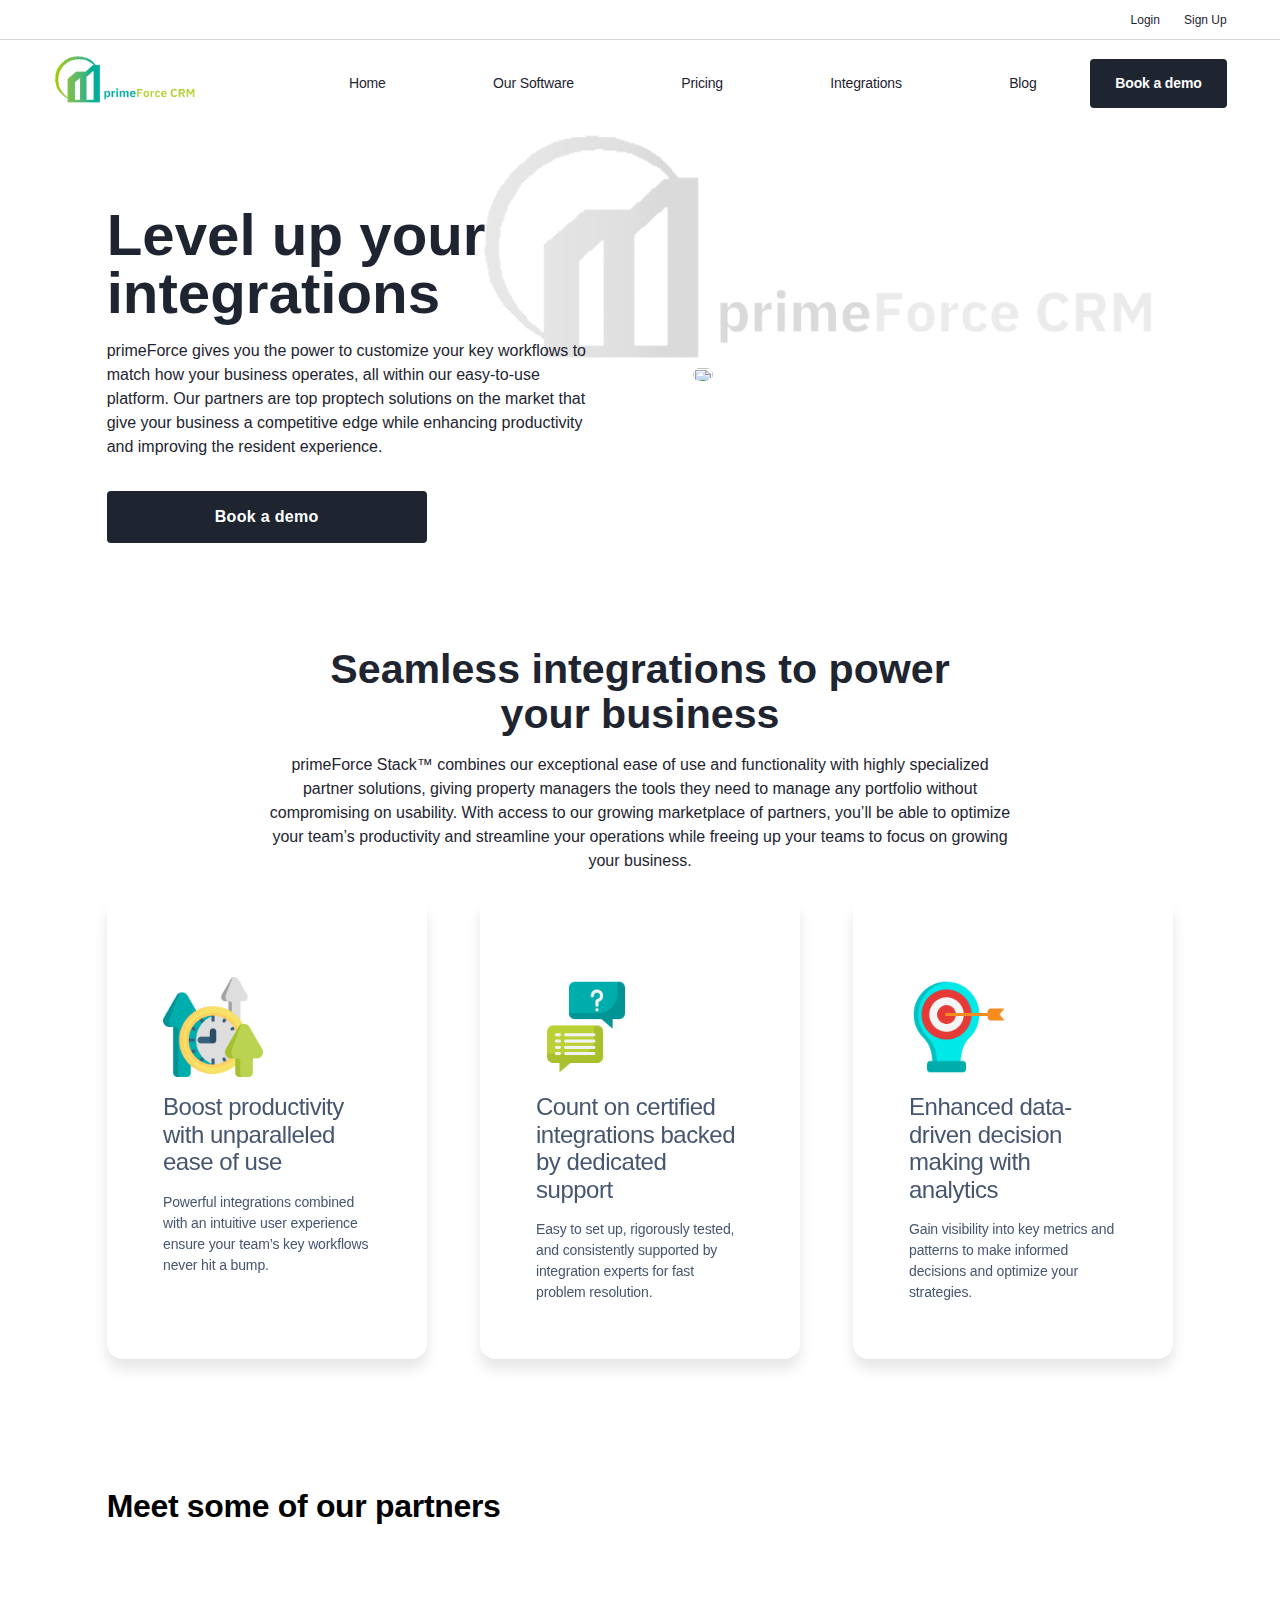
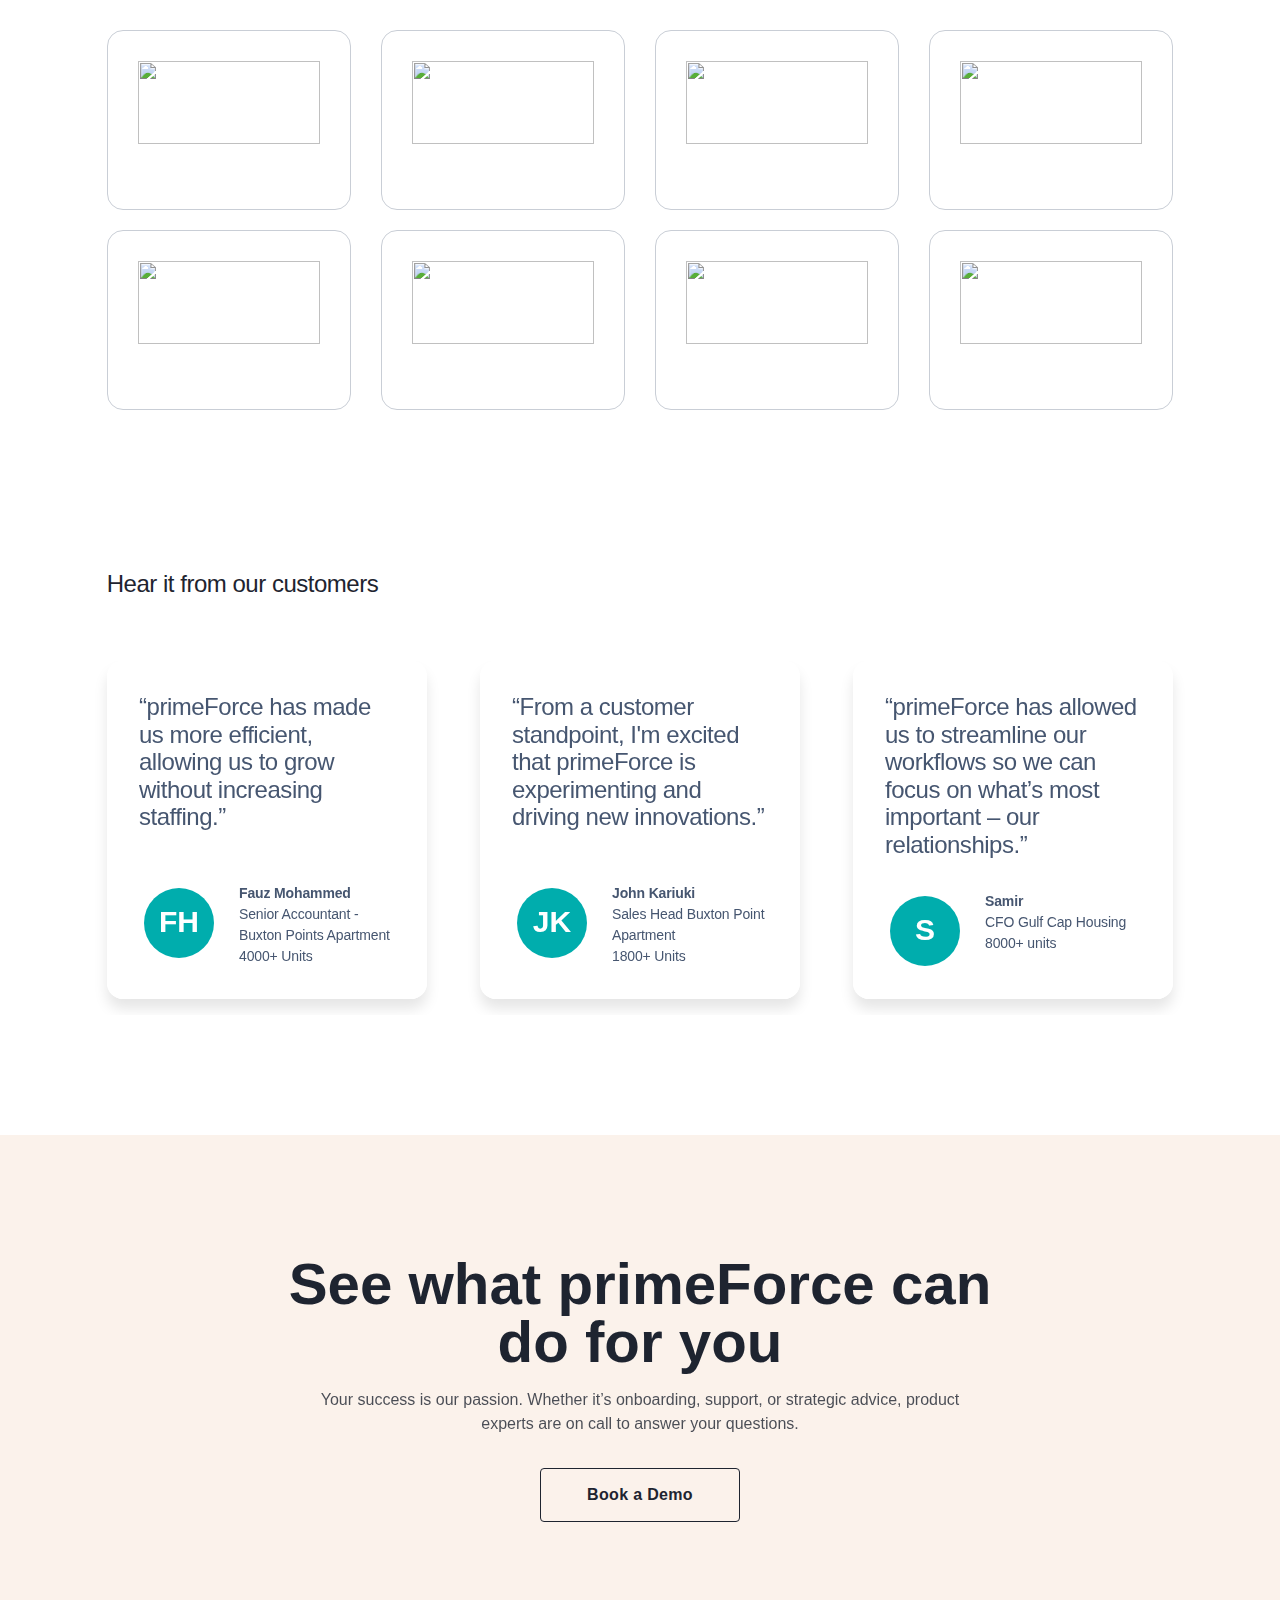
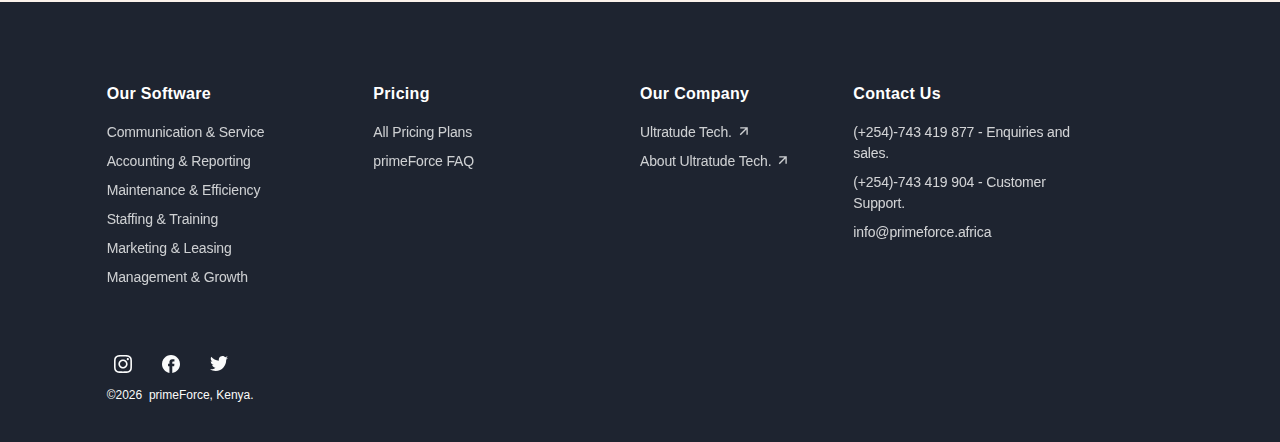
<file: integrations.html>
<!DOCTYPE html>
<!-- saved from url=(0030)https://www.primeForce.com/stack -->
<html lang="en" data-build="APM-0" data-n-head="%7B%22lang%22:%7B%22ssr%22:%22en%22%7D,%22data-build%22:%7B%22ssr%22:%22APM-0%22%7D%7D">

<head>
    <meta http-equiv="Content-Type" content="text/html; charset=UTF-8">
    <meta data-n-head="ssr" name="HandheldFriendly" content="True">
    <meta data-n-head="ssr" name="viewport" content="width=device-width, initial-scale=1.0, minimum-scale=1.0, maximum-scale=1.0, user-scalable=no">
    <meta data-n-head="ssr" data-hid="og:image" name="og:image" content="https:../primeforce.com/apm/www/favicons/fb-icon-554x554.png">
    <meta data-n-head="ssr" data-hid="og:site_name" name="og:site_name" content="primeForce">
    <meta data-n-head="ssr" data-hid="article:publisher" name="article:publisher" content="primeForce">
    <meta data-n-head="ssr" data-hid="fb:admins" name="fb:admins" content="75233933923">
    <meta data-n-head="ssr" data-hid="google-site-verification" name="google-site-verification" content="hsia7d4R-lQBe02RD9EmGug0-Q1LTU7AdQBXvzkJyOs">
    <meta data-n-head="ssr" data-hid="mobile-web-app-capable" name="mobile-web-app-capable" content="yes">
    <meta data-n-head="ssr" data-hid="apple-mobile-web-app-title" name="apple-mobile-web-app-title" content="primeForce">
    <meta data-n-head="ssr" data-hid="og:type" name="og:type" property="og:type" content="website">
    <meta data-n-head="ssr" data-hid="og:url" name="og:url" content="https://www.primeForce.com/stack">
    <meta data-n-head="ssr" data-hid="description" name="description" content="We vet our technology partners and integrate them seamlessly to deliver an unrivaled software experience. Learn more about our integration partnerships.">
    <meta data-n-head="ssr" data-hid="og:title" name="og:title" content="Property Management Software Integration Partners | primeForce">
    <meta data-n-head="ssr" data-hid="og:description" name="og:description" content="We vet our technology partners and integrate them seamlessly to deliver an unrivaled software experience. Learn more about our integration partnerships.">
    <title>Property Management Software Integration Partners | primeForce</title>
    
    
    
    <!-- <link rel="preload" href=".//index.0e12261.js" as="script"> -->
    <link rel="preload" href="./Javascript/carousel.bbbcbfd.js" as="script">
    <link rel="preload" href="./Javascript/stats-card.70f5c58.js" as="script">
    <link rel="preload" href="./_nuxt/components/card-callout.87d438e.js" as="script">
    <link rel="preload" href="./Javascript/index.6950caf.js" as="script">

    <link rel="preload" href="./Javascript/runtime.225a43a.js" as="script" />
    <link rel="preload" href="./Javascript/app.e1ddcdb.js" as="script" />
    <link rel="preload" href="./Javascript/app.ec0fccf.js" as="script" />
    <link rel="preload" href="./Javascript/app.3a2a4b8.js" as="script" />
    <link rel="stylesheet" href="./Style/integrations.css">
<link rel="shortcut icon" href="./images/favicon.jpeg" type="image/x-icon">
<script type="text/javascript" id="zsiqchat">var $zoho=$zoho || {};$zoho.salesiq = $zoho.salesiq || {widgetcode: "siq37bcad3c5e6d4fb1cc27835baa4627c69d8026132a8824c2db8b7dfa53868e5b", values:{},ready:function(){}};var d=document;s=d.createElement("script");s.type="text/javascript";s.id="zsiqscript";s.defer=true;s.src="https://salesiq.zohopublic.com/widget";t=d.getElementsByTagName("script")[0];t.parentNode.insertBefore(s,t);</script>
</head>

<body>
    <noscript data-n-head="ssr" data-hid="gtm-noscript" data-pbody="true"><iframe src="https://www.googletagmanager.com/ns.html?id=GTM-WMXJVG&" height="0" width="0" style="display:none;visibility:hidden" title="gtm"></iframe><iframe src="https://www.googletagmanager.com/ns.html?id=GTM-WMXJVG&" height="0" width="0" style="display:none;visibility:hidden" title="gtm"></iframe></noscript>
    <div
        id="__nuxt">
        <div id="__layout">
            <div class="root">
                <div class="nav-hide" data-v-513acabc="" data-v-728d7af9="">
                    <div class="nav__meter" data-v-513acabc=""></div>
                    <div class="nav-wrapper nav-page show" id = "hello" style="background-color: rgb(255, 255, 255);" data-v-513acabc="">
                        <div style="background-color: rgb(255, 255, 255);" data-v-cc50490c="" data-v-513acabc="" class="navdesktop--bg">
                            <div class="top-container" data-v-b28f9e10="" data-v-cc50490c="">
                                <div class="app-container app-row" data-v-b28f9e10="">
                                    <div class="top-nav app-col--default app-col-xs-22 app-col-xs-offset-1 app-row" data-v-b28f9e10="">
                                        <div class="app-col-xs" data-v-b28f9e10=""></div>
                                        <div class="center" data-v-b28f9e10=""><span class="body-caption info-text" data-v-b28f9e10="">&nbsp;</span>
                                            
                                        </div>
                                        <nav aria-label="Login and Contact Navigation" class="app-row app-row-xs--end app-col-xs" data-v-3312f5f6="" data-v-b28f9e10=""><button aria-label="Opens Login Dropdown" class="login" data-v-3312f5f6="">
                                            Login
                                            <div class="login-menu" style="display:none;" data-v-3312f5f6=""><div data-v-13705471="" data-v-3312f5f6=""><div class="spacer app-spacer-xs-16 app-spacer-lg-0" data-v-70db498a="" data-v-13705471=""></div> <div class="links-container" data-v-13705471=""><div class="spacer app-spacer-xs-24" data-v-70db498a="" data-v-13705471=""></div> <div class="link" data-v-13705471=""><div class="spacer app-spacer-xs-8" data-v-70db498a="" data-v-13705471=""></div> <a href="https://passport.appf.io/sign_in?idp_type=property&amp;vhostless=true" target="_blank" rel="noopener noreferrer" class="cta-link text" data-v-535fc510="" data-v-13705471=""><span class="label__text" data-v-535fc510=""><span class="label__underline" data-v-535fc510="">Property Manager Login</span></span> <svg id="arrow-diagonal" viewBox="0 0 16 16" aria-hidden="true" width="16" height="16" class="icon link-icon" data-v-962c30ae="" data-v-535fc510=""><path d="M4.22876 4.22876L4.22876 5.55812L9.49434 5.56284L3.75735 11.2998L4.70016 12.2426L10.4372 6.50565L10.4419 11.7712L11.7712 11.7712L11.7712 4.22876L4.22876 4.22876Z" data-v-962c30ae=""></path></svg> <span class="screen-reader-only" data-v-535fc510="">
                                            (opens in a new tab)
                                        </span></a> <span class="screen-reader-only" data-v-13705471="">(opens in a new tab)</span> <div class="spacer app-spacer-xs-8" data-v-70db498a="" data-v-13705471=""></div></div><div class="link" data-v-13705471=""><div class="spacer app-spacer-xs-8" data-v-70db498a="" data-v-13705471=""></div> <a href="https://passport.appf.io/sign_in?idp_type=tportal&amp;vhostless=true" target="_blank" rel="noopener noreferrer" class="cta-link text" data-v-535fc510="" data-v-13705471=""><span class="label__text" data-v-535fc510=""><span class="label__underline" data-v-535fc510="">Resident Portal Login</span></span> <svg id="arrow-diagonal" viewBox="0 0 16 16" aria-hidden="true" width="16" height="16" class="icon link-icon" data-v-962c30ae="" data-v-535fc510=""><path d="M4.22876 4.22876L4.22876 5.55812L9.49434 5.56284L3.75735 11.2998L4.70016 12.2426L10.4372 6.50565L10.4419 11.7712L11.7712 11.7712L11.7712 4.22876L4.22876 4.22876Z" data-v-962c30ae=""></path></svg> <span class="screen-reader-only" data-v-535fc510="">
                                            (opens in a new tab)
                                        </span></a> <span class="screen-reader-only" data-v-13705471="">(opens in a new tab)</span> <div class="spacer app-spacer-xs-8" data-v-70db498a="" data-v-13705471=""></div></div><div class="link" data-v-13705471=""><div class="spacer app-spacer-xs-8" data-v-70db498a="" data-v-13705471=""></div> <a href="https://www.primeForce.com/login-owner" target="_blank" rel="noopener noreferrer" class="cta-link text" data-v-535fc510="" data-v-13705471=""><span class="label__text" data-v-535fc510=""><span class="label__underline" data-v-535fc510="">Owner Portal Login</span></span> <svg id="arrow-diagonal" viewBox="0 0 16 16" aria-hidden="true" width="16" height="16" class="icon link-icon" data-v-962c30ae="" data-v-535fc510=""><path d="M4.22876 4.22876L4.22876 5.55812L9.49434 5.56284L3.75735 11.2998L4.70016 12.2426L10.4372 6.50565L10.4419 11.7712L11.7712 11.7712L11.7712 4.22876L4.22876 4.22876Z" data-v-962c30ae=""></path></svg> <span class="screen-reader-only" data-v-535fc510="">
                                            (opens in a new tab)
                                        </span></a> <span class="screen-reader-only" data-v-13705471="">(opens in a new tab)</span> <div class="spacer app-spacer-xs-8" data-v-70db498a="" data-v-13705471=""></div></div><div class="link" data-v-13705471=""><div class="spacer app-spacer-xs-8" data-v-70db498a="" data-v-13705471=""></div> <a href="https://vendor.primeForce.com/" target="_blank" rel="noopener noreferrer" class="cta-link text" data-v-535fc510="" data-v-13705471=""><span class="label__text" data-v-535fc510=""><span class="label__underline" data-v-535fc510="">Vendor Portal Login</span></span> <svg id="arrow-diagonal" viewBox="0 0 16 16" aria-hidden="true" width="16" height="16" class="icon link-icon" data-v-962c30ae="" data-v-535fc510=""><path d="M4.22876 4.22876L4.22876 5.55812L9.49434 5.56284L3.75735 11.2998L4.70016 12.2426L10.4372 6.50565L10.4419 11.7712L11.7712 11.7712L11.7712 4.22876L4.22876 4.22876Z" data-v-962c30ae=""></path></svg> <span class="screen-reader-only" data-v-535fc510="">
                                            (opens in a new tab)
                                        </span></a> <span class="screen-reader-only" data-v-13705471="">(opens in a new tab)</span> <div class="spacer app-spacer-xs-8" data-v-70db498a="" data-v-13705471=""></div></div> <div class="spacer app-spacer-xs-24" data-v-70db498a="" data-v-13705471=""></div></div></div></div></button>                                            <a href="#" target="_self" rel="noopener noreferrer" class="cta-link contact text" data-v-535fc510="" data-v-3312f5f6=""><span class="label__text" data-v-535fc510=""><span class="label__underline" data-v-535fc510="">Sign Up</span></span>  </a></nav>
                                    </div>
                                </div>
                            </div>
                            <nav aria-label="Main Navigation" class="main-nav app-container app-row app-row-xs--middle app-row-xs--between" data-v-cc50490c="">
                                <div class="logo-container app-col-xs-offset-1" data-v-cc50490c="">
                                    <div class="logo logo--apm logo--branded" data-v-9de55114="" data-v-513acabc="" data-v-cc50490c=""><a href="/" aria-label="Home, primeForce Property Manager Logo" data-v-9de55114=""><img style = "max-width: 60%" src="./images/primeForce.png" alt="primeForce Logo" class="-hide-md" data-v-9de55114=""> <img  src="./images/primeForce.png"  style = "max-width: 60%" alt="primeForce Logo" class="-hide-xs -show-md" data-v-9de55114=""></a>
                                        
                                        
                                    </div>
                                </div>
                                <div class="nav-items-container app-row-xs--middle" data-v-cc50490c="">
                                    <div class="nav-items" data-v-cc50490c="">
                                        <div class="label" data-v-cc50490c=""><a href="/" target="_self" rel="noopener noreferrer" id="subnav-button0" aria-expanded="false" aria-label="Open Our Software subnavigation" class="cta-link text" data-v-535fc510=""
                                                data-v-cc50490c=""><span class="label__text" data-v-535fc510=""><span class="label__underline" data-v-535fc510="">Home</span></span>  </a></div>
                                        
                                    </div>
                                    <div class="nav-items" data-v-cc50490c="">
                                        <div class="label" data-v-cc50490c=""><a href="https://www.primeForce.com/who-we-serve" target="_self" rel="noopener noreferrer" id="subnav-button1" aria-expanded="false" aria-label="Open Who We Serve subnavigation" class="cta-link text" data-v-535fc510=""
                                                data-v-cc50490c=""><span class="label__text" data-v-535fc510=""><span class="label__underline" data-v-535fc510="">Our Software</span></span>  </a></div>
                                        
                                    </div>
                                    <div class="nav-items" data-v-cc50490c="">
                                        <div class="label" data-v-cc50490c=""><a href="./pricing.html" target="_self" rel="noopener noreferrer" id="subnav-button2" aria-expanded="false" aria-label="Open Pricing subnavigation" class="cta-link text" data-v-535fc510="" data-v-cc50490c=""><span class="label__text" data-v-535fc510=""><span class="label__underline" data-v-535fc510="">Pricing</span></span>  </a></div>
                                        
                                    </div>
                                    <div class="nav-items" data-v-cc50490c="">
                                        <div class="label" data-v-cc50490c=""><a href="./integrations.html" target="_self" rel="noopener noreferrer" id="subnav-button4" aria-expanded="false" aria-label="Open Industry Insights subnavigation" class="cta-link text" data-v-535fc510=""
                                                data-v-cc50490c=""><span class="label__text" data-v-535fc510=""><span class="label__underline" data-v-535fc510="">Integrations</span></span>  </a></div>
                                        
                                    </div>

                                    <div class="nav-items" data-v-cc50490c="" set="true">
                                        <div class="label" data-v-cc50490c=""><a target="_self" href = "./contact.html" rel="noopener noreferrer" id="subnav-button3" aria-expanded="true" aria-label="Open Why primeForce subnavigation" class="cta-link text" data-v-535fc510="" data-v-cc50490c=""><span class="label__text" data-v-535fc510=""><span class="label__underline" data-v-535fc510="">Blog</span> <!--<span class="pill" data-v-535fc510="" data-v-cc50490c="">New</span></span> --> </a></div>
                                        
                                    </div>
                                    <div class="right app-col-xs-offset-right-1" data-v-cc50490c="">
                                        <!-- <div class="search-bar-container" data-v-cc50490c=""><a href="https://www.primeForce.com/search" class="search-button search-bar" data-v-7d9100b5="" data-v-cc50490c=""><svg id="search" viewBox="0 0 32 32" aria-hidden="true" width="32" height="32" class="icon" data-v-962c30ae="" data-v-7d9100b5=""><path d="M19.4996 18H18.7096L18.4296 17.73C19.6296 16.33 20.2496 14.42 19.9096 12.39C19.4396 9.61002 17.1196 7.39002 14.3196 7.05002C10.0896 6.53002 6.52965 10.09 7.04965 14.32C7.38965 17.12 9.60965 19.44 12.3896 19.91C14.4196 20.25 16.3296 19.63 17.7296 18.43L17.9996 18.71V19.5L22.2496 23.75C22.6596 24.16 23.3296 24.16 23.7396 23.75C24.1496 23.34 24.1496 22.67 23.7396 22.26L19.4996 18ZM13.4996 18C11.0096 18 8.99965 15.99 8.99965 13.5C8.99965 11.01 11.0096 9.00002 13.4996 9.00002C15.9896 9.00002 17.9996 11.01 17.9996 13.5C17.9996 15.99 15.9896 18 13.4996 18Z" data-v-962c30ae=""></path></svg></a></div> -->
                                        <a href="./pricing.html" target="_self" rel="noopener noreferrer" class="cta-link demo small" data-v-535fc510="" data-v-cc50490c=""><span class="label__text" data-v-535fc510=""><span class="label__underline" data-v-535fc510="">Book a demo</span></span>  </a></div>
                                </div>
                            </nav>
                        </div>
                    </div>
                    <div style="display:inherit;" data-v-513acabc="">
                        <div class="partners" data-v-513acabc="" data-v-728d7af9="">
                            <div class="section-container hero"  data-v-67e96480="" data-v-728d7af9="" data-v-513acabc="" data-uid="141">
                                
                                <div class="prime-force"></div>
                                
                                <div class="app-container app-row app-row-xs--center" data-v-67e96480="">
                                    <div class="spacer app-spacer-xs-40 app-spacer-md-80" data-v-70db498a="" data-v-728d7af9="" data-v-67e96480="">
                                        
                                    </div>
                                    <div class="app-container mediah1--default" data-v-c7930fbe="" data-v-728d7af9="" data-v-67e96480="" data-uid="143" data-inview-visible="true">
                                        <div class="media-headline app-row app-row-md--middle app-row-xs--center" style="color:#1e2430;" data-v-c7930fbe="">
                                            <div class="app-col--default app-col-xs app-col-md-9" data-v-c7930fbe="">
                                                
                                                <h1 class="headline-title" data-v-c7930fbe="">
                                                    <div data-v-3855e504="" data-v-c7930fbe=""><span class="underline" style="--bg-image:url(&quot;/images/line.svg?144&quot;);" data-v-3855e504="" data-inview-visible="true">Level up your <strong>integrations</strong></span></div>
                                                </h1>
                                                <div class="spacer app-spacer-xs-16" data-v-70db498a="" data-v-c7930fbe="">
                                                    
                                                </div>
                                                <p class="subtitle" data-v-c7930fbe="">primeForce gives you the power to customize your key workflows to match how your business operates, all within our easy-to-use platform. Our partners are top proptech solutions on the market that give
                                                    your business a competitive edge while enhancing productivity and improving the resident experience.</p>
                                                <div class="spacer app-spacer-xs-32" data-v-70db498a="" data-v-c7930fbe="">
                                                    
                                                </div>
                                                <div class="app-row app-row-md--nowrap button-row" data-v-c7930fbe=""><a href="pricing.html" target="_self" rel="noopener noreferrer" class="cta-link default" data-v-535fc510="" data-v-c7930fbe=""><span class="label__text" data-v-535fc510=""><span class="label__underline" data-v-535fc510="">Book a demo</span></span>  </a>
                                                   
                                                </div>
                                            </div>
                                            <div class="spacer app-col-md--hide app-spacer-xs-40" data-v-70db498a="" data-v-c7930fbe="">
                                                
                                            </div>
                                            <div class="app-col--default right app-col-xs app-col-md-9 app-col-md-offset-2" data-v-c7930fbe="">
                                                <div data-v-145d34ef="" data-v-5fae3e86="" data-v-304743ea="" data-v-e364065a="" data-v-c7930fbe=""><button type="button" aria-label="Open video modal" class="modal-link" data-v-145d34ef=""><div class="image-container" data-v-145d34ef="" data-v-5fae3e86=""><div class="round-container round-container--small" data-v-fa828b68="" data-v-5fae3e86="" data-v-145d34ef="">
                                                    <picture class="picture" style="margin:0 auto;max-width:540px;" data-v-304743ea="" data-v-5fae3e86="" data-v-fa828b68="" data-inview-visible="true" data-lazy-loaded="true"> 
                                                        <source data-url="https://edge.arista.com/wp-content/uploads/untangle-go/untangle-go-phone-02.jpg" media="(min-width: 320px)" data-v-304743ea="" srcset="https://edge.arista.com/wp-content/uploads/untangle-go/untangle-go-phone-02.jpg"> 
                                                        <img alt="" data-url="https://edge.arista.com/wp-content/uploads/untangle-go/untangle-go-phone-02.jpg" width="600" height="400" class="image" data-v-304743ea="">
                                                         </picture></div>
                                                             </div></button>
                                                    <div class="v-portal" style="display:none;" data-v-145d34ef=""></div>
                                                </div>
                                            </div>
                                        </div>
                                    </div>
                                    <div class="spacer app-spacer-xs-80 app-spacer-md-80" data-v-70db498a="" data-v-728d7af9="" data-v-67e96480="">
                                        
                                    </div>
                                </div>
                            </div>
                            <div class="anchor" data-v-269f87db="" data-v-728d7af9="" data-v-513acabc="">
                                
                                <div class="spacer app-spacer-xs-16 app-spacer-md-24" data-v-70db498a="" data-v-269f87db="">
                                    
                                </div>
                                <div class="anchor-section" data-v-269f87db=""><a id="Overview" class="offset-anchor" data-v-269f87db=""></a>
                                    <div class="section-container" style="background:#fff;" data-v-67e96480="" data-v-728d7af9="" data-v-269f87db="" data-uid="161">
                                        
                                        
                                        <div class="app-container app-row app-row-xs--center" data-v-67e96480="">
                                            <div class="app-row app-col--default" style="--bg-image-line:url(&quot;/images/line.svg?162&quot;); --bg-image-ellipse:url(&quot;/images/ellipse.svg?162&quot;); text-align: center;" data-v-5b0e9cdc="" data-v-728d7af9=""
                                                data-v-67e96480="" data-uid="162" data-inview-visible="true">
                                                <div class="app-col-xs" data-v-5b0e9cdc="">
                                                    <div data-v-5b0e9cdc="">
                                                        <h2 class="app-col-md-12 heading-2" style="margin:0 auto;" data-v-5b0e9cdc="" data-v-728d7af9="">
                                                            Seamless integrations to power your business
                                                        </h2>
                                                        <p class="app-col-md-14 body-1" data-v-5b0e9cdc="" data-v-728d7af9="">
                                                            primeForce Stack™ combines our exceptional ease of use and functionality with highly specialized partner solutions, giving property managers the tools they need to manage any portfolio without compromising on usability. With access to our growing marketplace
                                                            of partners, you’ll be able to optimize your team’s productivity and streamline your operations while freeing up your teams to focus on growing your business.
                                                        </p>
                                                    </div>
                                                </div>
                                            </div>
                                            <div class="spacer app-spacer-xs-24" data-v-70db498a="" data-v-728d7af9="" data-v-67e96480="">
                                                
                                            </div>
                                            <div class="app-container" data-v-51de52c6="" data-v-728d7af9="" data-v-67e96480="" data-uid="164">
                                                
                                                
                                                <div class="carousel app-container app-container--fullwidth carousel--shadow-offset carousel--no-overflow" data-v-eed0da2c="" data-v-51de52c6="">
                                                    <div class="app-row carousel-row app-row-xs--nowrap" data-v-eed0da2c="">
                                                        <div class="round-container app-col-xs-18 card-container card-offset round-container--small cardcallout--image-small app-col-lg-6 app-col-md-12" data-v-fa828b68="" data-v-5a36913a="" data-v-51de52c6=""
                                                            data-v-eed0da2c="">
                                                            <div class="card" data-v-fa828b68="" data-v-5a36913a="">
                                                                <div class="graphic" data-v-fa828b68="" data-v-5a36913a="">
                                                                    <picture class="picture" data-v-304743ea="" data-v-5a36913a="" data-v-fa828b68="" data-lazy-loaded="true" data-inview-visible="true">
                                                                        
                                                                        <source data-url="./images/integrations/icons/clock.png" media="(min-width: 320px)" data-v-304743ea="" srcset="./images/integrations/icons/clock.png"> <img alt="" data-url="./images/integrations/icons/clock.png" width="600" height="400" class="image" data-v-304743ea=""> <noscript data-v-304743ea=""><img alt="" src="./images/integrations/icons/clock.png" width="600" height="400" class="image image--noscript" data-v-304743ea></noscript></picture>
                                                                </div>
                                                                <div class="spacer app-spacer-xs-16" data-v-70db498a="" data-v-5a36913a="" data-v-fa828b68="">
                                                                    
                                                                </div>
                                                                <h4 class="headline" data-v-fa828b68="" data-v-5a36913a="">Boost productivity with unparalleled ease of use</h4>
                                                                <div class="spacer app-spacer-xs-16" data-v-70db498a="" data-v-5a36913a="" data-v-fa828b68="">
                                                                    
                                                                </div>
                                                                <div class="user-info" data-v-fa828b68="" data-v-5a36913a="">
                                                                    <div data-v-fa828b68="" data-v-5a36913a="">
                                                                        <p class="reviewer-title" data-v-fa828b68="" data-v-5a36913a="">Powerful integrations combined with an intuitive user experience ensure your team’s key workflows never hit a bump.</p>
                                                                    </div>
                                                                </div>
                                                            </div>
                                                        </div>
                                                        <div class="round-container app-col-xs-18 card-container card-offset round-container--small cardcallout--image-small app-col-lg-6 app-col-md-12" data-v-fa828b68="" data-v-5a36913a="" data-v-51de52c6=""
                                                            data-v-eed0da2c="">
                                                            <div class="card" data-v-fa828b68="" data-v-5a36913a="">
                                                                <div class="graphic" data-v-fa828b68="" data-v-5a36913a="">
                                                                    <picture class="picture" data-v-304743ea="" data-v-5a36913a="" data-v-fa828b68="" data-lazy-loaded="true" data-inview-visible="true">
                                                                        
                                                                        <source data-url="./images/integrations/icons/technical-support.png" media="(min-width: 320px)" data-v-304743ea="" srcset="./images/integrations/icons/technical-support.png"> <img alt="" data-url="./images/integrations/icons/technical-support.png" width="600" height="400" class="image" data-v-304743ea=""> <noscript data-v-304743ea=""><img alt="" src="./images/integrations/icons/technical-support.png" width="600" height="400" class="image image--noscript" data-v-304743ea></noscript></picture>
                                                                </div>
                                                                <div class="spacer app-spacer-xs-16" data-v-70db498a="" data-v-5a36913a="" data-v-fa828b68="">
                                                                    
                                                                </div>
                                                                <h4 class="headline" data-v-fa828b68="" data-v-5a36913a="">Count on certified integrations backed by dedicated support</h4>
                                                                <div class="spacer app-spacer-xs-16" data-v-70db498a="" data-v-5a36913a="" data-v-fa828b68="">
                                                                    
                                                                </div>
                                                                <div class="user-info" data-v-fa828b68="" data-v-5a36913a="">
                                                                    <div data-v-fa828b68="" data-v-5a36913a="">
                                                                        <p class="reviewer-title" data-v-fa828b68="" data-v-5a36913a="">Easy to set up, rigorously tested, and consistently supported by integration experts for fast problem resolution.</p>
                                                                    </div>
                                                                </div>
                                                            </div>
                                                        </div>
                                                        <div class="round-container app-col-xs-18 card-container card-offset round-container--small cardcallout--image-small app-col-lg-6 app-col-md-12" data-v-fa828b68="" data-v-5a36913a="" data-v-51de52c6=""
                                                            data-v-eed0da2c="">
                                                            <div class="card" data-v-fa828b68="" data-v-5a36913a="">
                                                                <div class="graphic" data-v-fa828b68="" data-v-5a36913a="">
                                                                    <picture class="picture" data-v-304743ea="" data-v-5a36913a="" data-v-fa828b68="" data-lazy-loaded="true" data-inview-visible="true">
                                                                        
                                                                        <source data-url="./images/integrations/icons/strategy.png" media="(min-width: 320px)" data-v-304743ea="" srcset="./images/integrations/icons/strategy.png"> <img alt="" data-url="./images/integrations/icons/strategy.png" width="600" height="400" class="image" data-v-304743ea="">
                                                                        <noscript
                                                                            data-v-304743ea=""><img alt="" src="./images/integrations/icons/strategy.png" width="600" height="400" class="image image--noscript" data-v-304743ea></noscript>
                                                                    </picture>
                                                                </div>
                                                                <div class="spacer app-spacer-xs-16" data-v-70db498a="" data-v-5a36913a="" data-v-fa828b68="">
                                                                    
                                                                </div>
                                                                <h4 class="headline" data-v-fa828b68="" data-v-5a36913a="">Enhanced data-driven decision making with analytics</h4>
                                                                <div class="spacer app-spacer-xs-16" data-v-70db498a="" data-v-5a36913a="" data-v-fa828b68="">
                                                                    
                                                                </div>
                                                                <div class="user-info" data-v-fa828b68="" data-v-5a36913a="">
                                                                    <div data-v-fa828b68="" data-v-5a36913a="">
                                                                        <p class="reviewer-title" data-v-fa828b68="" data-v-5a36913a="">Gain visibility into key metrics and patterns to make informed decisions and optimize your strategies.</p>
                                                                    </div>
                                                                </div>
                                                            </div>
                                                        </div>
                                                    </div>
                                                </div>
                                            </div>
                                        </div>
                                    </div>
                                </div>
                                <div class="anchor-section" data-v-269f87db=""><a id="primeForceStack™ Marketplace" class="offset-anchor" data-v-269f87db=""></a>
                                    <div class="section-container" style="background:#fff;" data-v-67e96480="" data-v-728d7af9="" data-v-269f87db="" data-uid="181">
                                        
                                        
                                        <div class="app-container app-row app-row-xs--center divpatners" data-v-67e96480="">
                                            <div class="spacer app-spacer-xs-40 app-spacer-md-80" data-v-70db498a="" data-v-728d7af9="" data-v-67e96480="">
                                                
                                            </div>
                                            <div class="app-row" data-v-67e96480="" data-v-728d7af9="">
                                                <div class="app-col--default app-col-xs app-col-md-20" data-v-67e96480="" data-v-728d7af9="">
                                                    <h2 class="heading-3" data-v-67e96480="" data-v-728d7af9="">Meet some of our partners</h2>
                                                </div>
                                            </div>
                                            <div class="spacer app-spacer-xs-40" data-v-70db498a="" data-v-728d7af9="" data-v-67e96480="">
                                                
                                            </div>
                                            <div data-fetch-key="data-v-40fb9a55:0" class="app-row app-row-xs--center" data-v-40fb9a55="" data-v-728d7af9="" data-v-67e96480="">
                                                <div class="app-col--default app-col--default-lg app-col-md-20" data-v-40fb9a55="">
                                                <div class="spacer app-spacer-xs-64" data-v-70db498a="" data-v-40fb9a55="">
                                                    
                                                </div>
                                                <div class="partnergrid" data-v-40fb9a55="">
                                                    
                                                    <div class="partnergrid__cell" data-v-40fb9a55="">
                                                        <div class="partnergrid__partner " data-v-a9f2113e="" data-v-40fb9a55="">
                                                            <div class="partner__logo" data-v-a9f2113e="">
                                                                <picture class="picture" data-v-304743ea="" data-v-a9f2113e="" data-lazy-loaded="true" data-inview-visible="true">
                                                                    
                                                                    <source data-url="https://images.africanfinancials.com/tz-kcb-logo.png" media="(min-width: 320px)" data-v-304743ea="" srcset="https://images.africanfinancials.com/tz-kcb-logo.png"> <img data-url="https://images.africanfinancials.com/tz-kcb-logo.png" width="600" height="400" class="image" style="height:100%;width:100%;object-fit:contain;"
                                                                        data-v-304743ea=""> <noscript data-v-304743ea=""><img src="https://images.africanfinancials.com/tz-kcb-logo.png" width="600" height="400" class="image image--noscript" style="height:100%;width:100%;object-fit:contain;" data-v-304743ea></noscript></picture>
                                                            </div>                                                   
                                                        </div>
                                                    </div>
                                                    <div class="partnergrid__cell" data-v-40fb9a55="">
                                                      <div class="partnergrid__partner " data-v-a9f2113e="" data-v-40fb9a55="">
                                                          <div class="partner__logo" data-v-a9f2113e="">
                                                              <picture class="picture" data-v-304743ea="" data-v-a9f2113e="" data-lazy-loaded="true" data-inview-visible="true">
                                                                  
                                                                  <source data-url="https://upload.wikimedia.org/wikipedia/commons/thumb/1/15/M-PESA_LOGO-01.svg/2560px-M-PESA_LOGO-01.svg.png" media="(min-width: 320px)" data-v-304743ea="" srcset="https://upload.wikimedia.org/wikipedia/commons/thumb/1/15/M-PESA_LOGO-01.svg/2560px-M-PESA_LOGO-01.svg.png"> <img data-url="https://upload.wikimedia.org/wikipedia/commons/thumb/1/15/M-PESA_LOGO-01.svg/2560px-M-PESA_LOGO-01.svg.png" width="600" height="400" class="image" style="height:100%;width:100%;object-fit:contain;"
                                                                      data-v-304743ea=""> <noscript data-v-304743ea=""><img src="https://images.africanfinancials.com/tz-kcb-logo.png" width="600" height="400" class="image image--noscript" style="height:100%;width:100%;object-fit:contain;" data-v-304743ea></noscript></picture>
                                                          </div>                                                   
                                                      </div>
                                                  </div>
                                                  <div class="partnergrid__cell" data-v-40fb9a55="">
                                                    <div class="partnergrid__partner " data-v-a9f2113e="" data-v-40fb9a55="">
                                                        <div class="partner__logo" data-v-a9f2113e="">
                                                            <picture class="picture" data-v-304743ea="" data-v-a9f2113e="" data-lazy-loaded="true" data-inview-visible="true">
                                                                
                                                                <source data-url="https://equitygroupholdings.com/ke/templates/equity/assets/img/equity-bank-logo.png" media="(min-width: 320px)" data-v-304743ea="" srcset="https://equitygroupholdings.com/ke/templates/equity/assets/img/equity-bank-logo.png"> <img data-url="https://equitygroupholdings.com/ke/templates/equity/assets/img/equity-bank-logo.png" width="600" height="400" class="image" style="height:100%;width:100%;object-fit:contain;"
                                                                    data-v-304743ea=""> <noscript data-v-304743ea=""><img src="https://images.africanfinancials.com/tz-kcb-logo.png" width="600" height="400" class="image image--noscript" style="height:100%;width:100%;object-fit:contain;" data-v-304743ea></noscript></picture>
                                                        </div>                                                   
                                                    </div>
                                                </div>
                                                <div class="partnergrid__cell" data-v-40fb9a55="">
                                                  <div class="partnergrid__partner " data-v-a9f2113e="" data-v-40fb9a55="">
                                                      <div class="partner__logo" data-v-a9f2113e="">
                                                          <picture class="picture" data-v-304743ea="" data-v-a9f2113e="" data-lazy-loaded="true" data-inview-visible="true">
                                                              
                                                              <source data-url="" media="(min-width: 320px)" data-v-304743ea="" srcset="https://gulfafricanbank.com/wp-content/uploads/2023/03/new-gulf-african-bank-logo.png"> <img data-url="https://gulfafricanbank.com/wp-content/uploads/2023/03/new-gulf-african-bank-logo.png" width="600" height="400" class="image" style="height:100%;width:100%;object-fit:contain;"
                                                                  data-v-304743ea=""> <noscript data-v-304743ea=""><img src="https://gulfafricanbank.com/wp-content/uploads/2023/03/new-gulf-african-bank-logo.png" width="600" height="400" class="image image--noscript" style="height:100%;width:100%;object-fit:contain;" data-v-304743ea></noscript></picture>
                                                      </div>                                                   
                                                  </div>
                                              </div>
                                              <div class="partnergrid__cell" data-v-40fb9a55="">
                                                <div class="partnergrid__partner " data-v-a9f2113e="" data-v-40fb9a55="">
                                                    <div class="partner__logo" data-v-a9f2113e="">
                                                        <picture class="picture" data-v-304743ea="" data-v-a9f2113e="" data-lazy-loaded="true" data-inview-visible="true">
                                                            
                                                            <source data-url="" media="(min-width: 320px)" data-v-304743ea="" srcset="https://logowik.com/content/uploads/images/intuit-quickbooks1505.jpg"> <img data-url="https://logowik.com/content/uploads/images/intuit-quickbooks1505.jpg" width="600" height="400" class="image" style="height:100%;width:100%;object-fit:contain;"
                                                                data-v-304743ea=""> <noscript data-v-304743ea=""><img src="https://logowik.com/content/uploads/images/intuit-quickbooks1505.jpg" width="600" height="400" class="image image--noscript" style="height:100%;width:100%;object-fit:contain;" data-v-304743ea></noscript></picture>
                                                    </div>                                                   
                                                </div>
                                            </div>
                                            <div class="partnergrid__cell" data-v-40fb9a55="">
                                              <div class="partnergrid__partner " data-v-a9f2113e="" data-v-40fb9a55="">
                                                  <div class="partner__logo" data-v-a9f2113e="">
                                                      <picture class="picture" data-v-304743ea="" data-v-a9f2113e="" data-lazy-loaded="true" data-inview-visible="true">
                                                          
                                                          <source data-url="" media="(min-width: 320px)" data-v-304743ea="" srcset="https://hr.mzizi.co.ke/assets/images/logos/mzizilogo.png"> <img data-url="https://hr.mzizi.co.ke/assets/images/logos/mzizilogo.png" width="600" height="400" class="image" style="height:100%;width:100%;object-fit:contain;"
                                                              data-v-304743ea=""> <noscript data-v-304743ea=""><img src="https://hr.mzizi.co.ke/assets/images/logos/mzizilogo.png" width="600" height="400" class="image image--noscript" style="height:100%;width:100%;object-fit:contain;" data-v-304743ea></noscript></picture>
                                                  </div>                                                   
                                              </div>
                                          </div>
                                          <div class="partnergrid__cell" data-v-40fb9a55="">
                                            <div class="partnergrid__partner " data-v-a9f2113e="" data-v-40fb9a55="">
                                                <div class="partner__logo" data-v-a9f2113e="">
                                                    <picture class="picture" data-v-304743ea="" data-v-a9f2113e="" data-lazy-loaded="true" data-inview-visible="true">
                                                        
                                                        <source data-url="" media="(min-width: 320px)" data-v-304743ea="" srcset="https://upload.wikimedia.org/wikipedia/commons/thumb/d/de/ABSA_Group_Limited_Logo.svg/1200px-ABSA_Group_Limited_Logo.svg.png"> <img data-url="https://upload.wikimedia.org/wikipedia/commons/thumb/d/de/ABSA_Group_Limited_Logo.svg/1200px-ABSA_Group_Limited_Logo.svg.png" width="600" height="400" class="image" style="height:100%;width:100%;object-fit:contain;"
                                                            data-v-304743ea=""> <noscript data-v-304743ea=""><img src="https://upload.wikimedia.org/wikipedia/commons/thumb/d/de/ABSA_Group_Limited_Logo.svg/1200px-ABSA_Group_Limited_Logo.svg.png" width="600" height="400" class="image image--noscript" style="height:100%;width:100%;object-fit:contain;" data-v-304743ea></noscript></picture>
                                                </div>                                                   
                                            </div>
                                        </div>
                                        <div class="partnergrid__cell" data-v-40fb9a55="">
                                          <div class="partnergrid__partner " data-v-a9f2113e="" data-v-40fb9a55="">
                                              <div class="partner__logo" data-v-a9f2113e="">
                                                  <picture class="picture" data-v-304743ea="" data-v-a9f2113e="" data-lazy-loaded="true" data-inview-visible="true">
                                                      
                                                      <source data-url="" media="(min-width: 320px)" data-v-304743ea="" srcset="https://media.licdn.com/dms/image/C4D05AQGTfw_wi4p3ow/videocover-low/0/1667982709702?e=2147483647&v=beta&t=G2fsfBox90EHJu6DeaPn7GeXJE556J0ArdfpHDzsU2I"> <img data-url="https://media.licdn.com/dms/image/C4D05AQGTfw_wi4p3ow/videocover-low/0/1667982709702?e=2147483647&v=beta&t=G2fsfBox90EHJu6DeaPn7GeXJE556J0ArdfpHDzsU2I" width="600" height="400" class="image" style="height:100%;width:100%;object-fit:contain;"
                                                          data-v-304743ea=""> <noscript data-v-304743ea=""><img src="https://media.licdn.com/dms/image/C4D05AQGTfw_wi4p3ow/videocover-low/0/1667982709702?e=2147483647&v=beta&t=G2fsfBox90EHJu6DeaPn7GeXJE556J0ArdfpHDzsU2I" width="600" height="400" class="image image--noscript" style="height:100%;width:100%;object-fit:contain;" data-v-304743ea></noscript></picture>
                                              </div>                                                   
                                          </div>
                                      </div>
                                                    
                                                    
                                                </div>
                                                <div class="partnergrid__more app-row app-row-xs--center" data-v-40fb9a55="">
                                                    
                                        </div>
                                        <div class="spacer app-spacer-xs-40 app-spacer-md-80" data-v-70db498a="" data-v-728d7af9="" data-v-67e96480="">
                                            
                                        </div>
                                    </div>
                                </div>
                            </div>
                            <div class="anchor-section" data-v-269f87db=""><a id="Testimonials" class="offset-anchor" data-v-269f87db=""></a>
                                <div class="section-container" style="background:#fff;" data-v-67e96480="" data-v-728d7af9="" data-v-269f87db="" data-uid="250">
                                    
                                    
                                    <div class="app-container app-row app-row-xs--center" data-v-67e96480="">
                                        <div class="spacer app-spacer-xs-80" data-v-70db498a="" data-v-728d7af9="" data-v-67e96480="">
                                            
                                        </div>
                                        <div class="review-wrap" data-v-67e96480="" data-v-728d7af9="">
                                            <div class="app-row app-row-lg--center app-row-xs--center" data-v-e17c1fcc="" data-v-728d7af9="" data-v-67e96480="">
                                                <div class="app-col--default app-col-xs app-col-md-10" data-v-e17c1fcc="">
                                                    <h3 class="title-4" data-v-e17c1fcc="">
                                                        Hear it from our customers
                                                    </h3>
                                                </div>
                                                <div class="app-col--default app-col-xs app-col-xs--last app-col-md-10 app-col-md--origin icon" data-v-e17c1fcc=""></div>
                                                <div class="spacer app-spacer-xs-32 app-spacer-md-64" data-v-70db498a="" data-v-e17c1fcc="">
                                                    
                                                </div>
                                                <div class="carousel app-container app-container--fullwidth review-carousel" data-v-eed0da2c="" data-v-e17c1fcc="">
                                                  <div class="app-row carousel-row app-row-xs--nowrap" data-v-eed0da2c="">
                                                      <div class="round-container app-col-lg-6 app-col-md-12 app-col-xs-18 card-container review-card round-container--small" data-v-fa828b68="" data-v-3e710361="" data-v-e17c1fcc="" data-v-eed0da2c="">
                                                          <div class="card" data-v-fa828b68="" data-v-3e710361="">
                                                              <div class="top" data-v-fa828b68="" data-v-3e710361="">
                                                                  <h4 data-v-fa828b68="" data-v-3e710361="">“primeForce has made us more efficient, allowing us to grow without increasing staffing.”</h4>
                                                                  <div class="spacer app-spacer-xs-32" data-v-70db498a="" data-v-3e710361="" data-v-fa828b68="">
                                                                      
                                                                  </div>
                                                              </div>
                                                              <div class="bottom" data-v-fa828b68="" data-v-3e710361="">
                                                                  <div class="user-info" data-v-fa828b68="" data-v-3e710361="">
                                                                      <div class="profile-image" data-v-fa828b68="" data-v-3e710361="">
        
                                                                        <div id="profileImage">FH</div>
                                                                          <!-- <picture class="picture" data-v-304743ea="" data-v-3e710361="" data-v-fa828b68="" data-lazy-loaded="true" data-inview-visible="true">
                                                                              
                                                                              <source data-url="https://cdn.brandfolder.io/1TPX6JVS/at/sgw6cpvzkm63f9br4zqbtk9n/headshot-warner-johnson.png" media="(min-width: 320px)" data-v-304743ea="" srcset="https://cdn.brandfolder.io/1TPX6JVS/at/sgw6cpvzkm63f9br4zqbtk9n/headshot-warner-johnson.png"> <imgsa alt="Photo of Warner Johnson" data-url="https://cdn.brandfolder.io/1TPX6JVS/at/sgw6cpvzkm63f9br4zqbtk9n/headshot-warner-johnson.png" width="600" height="400" class="image"
                                                                                  data-v-304743ea=""> <noscript data-v-304743ea=""><imgsa alt="Photo of Warner Johnson" src="https://cdn.brandfolder.io/1TPX6JVS/at/sgw6cpvzkm63f9br4zqbtk9n/headshot-warner-johnson.png" width="600" height="400" class="image image--noscript" data-v-304743ea></noscript></picture> -->
                                                                      </div>
                                                                      <div data-v-fa828b68="" data-v-3e710361="">
                                                                          <p class="reviewer-name" data-v-fa828b68="" data-v-3e710361="">
                                                                            <span id="firstName">Fauz</span>
                                                                            <span id="lastName">Mohammed</span>
                                                                          </p>
                                                                          <p class="reviewer-title" data-v-fa828b68="" data-v-3e710361="">
                                                                            Senior Accountant - Buxton Points Apartment<br>
                                                                            4000+ Units</p>
                                                                      </div>
                                                                  </div>
                                                                  
                                                              </div>
                                                          </div>
                                                      </div>
                                                      <div class="round-container app-col-lg-6 app-col-md-12 app-col-xs-18 card-container review-card round-container--small" data-v-fa828b68="" data-v-3e710361="" data-v-e17c1fcc="" data-v-eed0da2c="">
                                                          <div class="card" data-v-fa828b68="" data-v-3e710361="">
                                                              <div class="top" data-v-fa828b68="" data-v-3e710361="">
                                                                  <h4 data-v-fa828b68="" data-v-3e710361="">“From a customer standpoint, I'm excited that primeForce is experimenting and driving new innovations.”</h4>
                                                                  <div class="spacer app-spacer-xs-32" data-v-70db498a="" data-v-3e710361="" data-v-fa828b68="">
                                                                      
                                                                  </div>
                                                              </div>
                                                              <div class="bottom" data-v-fa828b68="" data-v-3e710361="">
                                                                  <div class="user-info" data-v-fa828b68="" data-v-3e710361="">
                                                                      <div class="profile-image" data-v-fa828b68="" data-v-3e710361="">
                                                                        <div id="profileImage">JK</div> 
                                                                        <!-- <picture class="picture" data-v-304743ea="" data-v-3e710361="" data-v-fa828b68="" data-lazy-loaded="true" data-inview-visible="true">
                                                                              
                                                                              <source data-url="https://cdn.brandfolder.io/1TPX6JVS/at/prtcrq8m9qg3rhcrzftn6x5/headshot-jon-snow.png" media="(min-width: 320px)" data-v-304743ea="" srcset="https://cdn.brandfolder.io/1TPX6JVS/at/prtcrq8m9qg3rhcrzftn6x5/headshot-jon-snow.png"> <imgsa alt="Photo of Jon Snow" data-url="https://cdn.brandfolder.io/1TPX6JVS/at/prtcrq8m9qg3rhcrzftn6x5/headshot-jon-snow.png" width="600" height="400" class="image" data-v-304743ea="">                                                                            <noscript data-v-304743ea=""><imgsa alt="Photo of Jon Snow" src="https://cdn.brandfolder.io/1TPX6JVS/at/prtcrq8m9qg3rhcrzftn6x5/headshot-jon-snow.png" width="600" height="400" class="image image--noscript" data-v-304743ea></noscript></picture> -->
                                                                      </div>
                                                                      <div data-v-fa828b68="" data-v-3e710361="">
                                                                          <p class="reviewer-name" data-v-fa828b68="" data-v-3e710361="">
                                                                            <span id="firstName">John</span>
                                                                            <span id="lastName">Kariuki</span>
                                                                          </p>
                                                                          <p class="reviewer-title" data-v-fa828b68="" data-v-3e710361="">
        
                                                                            Sales Head Buxton Point Apartment<br>
                                                                            1800+ Units</p>
                                                                      </div>
                                                                  </div>
                                                                  
                                                              </div>
                                                          </div>
                                                      </div>
                                                      <div class="round-container app-col-lg-6 app-col-md-12 app-col-xs-18 card-container review-card round-container--small" data-v-fa828b68="" data-v-3e710361="" data-v-e17c1fcc="" data-v-eed0da2c="">
                                                          <div class="card" data-v-fa828b68="" data-v-3e710361="">
                                                              <div class="top" data-v-fa828b68="" data-v-3e710361="">
                                                                  <h4 data-v-fa828b68="" data-v-3e710361="">“primeForce has allowed us to streamline our workflows so we can focus on what’s most important – our relationships.”</h4>
                                                                  <div class="spacer app-spacer-xs-32" data-v-70db498a="" data-v-3e710361=""
                                                                      data-v-fa828b68="">
                                                                      
                                                                  </div>
                                                              </div>
                                                              <div class="bottom" data-v-fa828b68="" data-v-3e710361="">
                                                                  <div class="user-info" data-v-fa828b68="" data-v-3e710361="">
                                                                      <div class="profile-image" data-v-fa828b68="" data-v-3e710361="">
                                                                        <div id="profileImage">S</div>  
                                                                        <!-- <picture class="picture" data-v-304743ea="" data-v-3e710361="" data-v-fa828b68="" data-lazy-loaded="true" data-inview-visible="true">
                                                                              
                                                                              <source data-url="https://cdn.brandfolder.io/1TPX6JVS/at/5gkg92qfc9964b89pwcwj/headshot-carina-lyons.png" media="(min-width: 320px)" data-v-304743ea="" srcset="https://cdn.brandfolder.io/1TPX6JVS/at/5gkg92qfc9964b89pwcwj/headshot-carina-lyons.png"> <imgsa alt="Photo of Carina Lyons" data-url="https://cdn.brandfolder.io/1TPX6JVS/at/5gkg92qfc9964b89pwcwj/headshot-carina-lyons.png" width="600" height="400" class="image" data-v-304743ea="">                                                                            <noscript data-v-304743ea=""><imgsa alt="Photo of Carina Lyons" src="https://cdn.brandfolder.io/1TPX6JVS/at/5gkg92qfc9964b89pwcwj/headshot-carina-lyons.png" width="600" height="400" class="image image--noscript" data-v-304743ea></noscript></picture> -->
                                                                      </div>
                                                                      <div data-v-fa828b68="" data-v-3e710361="">
                                                                          <p class="reviewer-name" data-v-fa828b68="" data-v-3e710361="">
                                                                            Samir
                                                                          </p>
                                                                          <p class="reviewer-title" data-v-fa828b68="" data-v-3e710361="">
                                                                            CFO Gulf Cap Housing<br>
                                                                            8000+ units </p>
                                                                      </div>
                                                                  </div>
                                                                  
                                                              </div>
                                                          </div>
                                                      </div>
                                                  </div>
                                              </div>
                                            </div>
                                        </div>
                                        <div class="spacer app-spacer-xs-80 app-spacer-md-120" data-v-70db498a="" data-v-728d7af9="" data-v-67e96480="">
                                            
                                        </div>
                                    </div>
                                </div>
                            </div>
                            
                        </div>
                        <div class="section-container expert-section" style="background:#fbf2eb;" data-v-67e96480="" data-v-728d7af9="" data-v-513acabc="" data-uid="271">
                            <a id="chat-with-an-expert" class="anchor-link" data-v-67e96480=""></a>
                            <div class="app-container app-row app-row-xs--center" data-v-67e96480="">
                                <div class="spacer app-spacer-xs-80 app-spacer-md-120" data-v-70db498a="" data-v-728d7af9="" data-v-67e96480="">
                                    
                                </div>
                                <div class="app-container app-row app-row-xs--center" data-v-79151728="" data-v-728d7af9="" data-v-67e96480="">
                                    <div class="expert-wrap" data-v-79151728="">
                                        <div class="headline app-row app-row-xs--center -theme-light" data-v-aee39934="" data-v-79151728="">
                                            <div class="headline-content-wrapper app-col--default app-col-xs" data-v-aee39934="">
                                                <h2 class="headline-title -large" data-v-aee39934="">
                                                    <div data-v-3855e504="" data-v-aee39934=""><span class="underline" style="--bg-image:url(&quot;/images/line.svg?276&quot;);" data-v-3855e504="" data-inview-visible="true">See what primeForce can<br @md=""> do for you</span></div>
                                                </h2>
                                                <p class="subtitle" data-v-aee39934="">Your success is our passion. Whether it’s onboarding, support, or strategic advice, product<br @md=""> experts are on call to answer your questions.</p>
                                                <div class="cta-links-container" data-v-aee39934="">
                                                    <!-- <div class="cta-link-item" data-v-aee39934=""><a href="https://www.primeForce.com/stack#chat-with-an-expert" target="_self" rel="noopener noreferrer" class="cta-link default" data-v-535fc510="" data-v-aee39934=""><span class="label__text" data-v-535fc510=""><span class="label__underline" data-v-535fc510="">Chat with an Expert</span></span>  </a></div> -->
                                                    <div
                                                        class="cta-link-item" data-v-aee39934=""><a href="./pricing.html" target="_self" rel="noopener noreferrer" class="cta-link secondary" data-v-535fc510="" data-v-aee39934=""><span class="label__text" data-v-535fc510=""><span class="label__underline" data-v-535fc510="">Book a Demo</span></span>  </a></div>
                                            </div>
                                        </div>
                                    </div>
                                </div>
                                <div class="spacer app-spacer-xs-40 app-spacer-md-80" data-v-70db498a="" data-v-79151728="">
                                    
                                </div>
                            </div>
                        </div>
                    </div>
                </div>
                <footer class="footer" data-v-6953970e="" data-v-728d7af9="" data-v-513acabc="">
                    <div class="spacer app-spacer-xs-80" data-v-70db498a="" data-v-6953970e="">
                        
                    </div>
                    <div class="app-container app-row app-row-xs--center" data-v-6953970e="">
                        <div class="app-row app-col-xs-20" data-v-6953970e="">
                            <div class="footer-section app-col-xs-20 app-col-md-10 app-col-lg-5 footer-section--compact" data-v-6953970e="">
                                <h3 class="column-header" data-v-6953970e=""><a href="./our-software.html" data-v-6953970e="">
                                Our Software
                                </a></h3>
                                <div class="spacer footer-links-spacer app-spacer-xs-16" data-v-70db498a="" data-v-6953970e="">
                                    
                                </div>
                                <ul class="footer-links" data-v-6953970e="">
                                    <li class="footer-links-item" data-v-6953970e=""><a href="./our-software.html" target="_self" rel="noopener noreferrer" class="cta-link footer-link text" data-v-535fc510="" data-v-6953970e=""><span class="label__text" data-v-535fc510=""><span class="label__underline" data-v-535fc510="">Communication &amp; Service</span></span>  </a></li>
                                    <li
                                        class="footer-links-item" data-v-6953970e=""><a href="./our-software.html" target="_self" rel="noopener noreferrer" class="cta-link footer-link text" data-v-535fc510="" data-v-6953970e=""><span class="label__text" data-v-535fc510=""><span class="label__underline" data-v-535fc510="">Accounting &amp; Reporting</span></span>  </a></li>
                                        <li
                                            class="footer-links-item" data-v-6953970e=""><a href="./our-software.html" target="_self" rel="noopener noreferrer" class="cta-link footer-link text" data-v-535fc510="" data-v-6953970e=""><span class="label__text" data-v-535fc510=""><span class="label__underline" data-v-535fc510="">Maintenance &amp; Efficiency</span></span>  </a></li>
                                            <li
                                                class="footer-links-item" data-v-6953970e=""><a href="./our-software.html" target="_self" rel="noopener noreferrer" class="cta-link footer-link text" data-v-535fc510="" data-v-6953970e=""><span class="label__text" data-v-535fc510=""><span class="label__underline" data-v-535fc510="">Staffing &amp; Training</span></span>  </a></li>
                                                <li
                                                    class="footer-links-item" data-v-6953970e=""><a href="./our-software.html" target="_self" rel="noopener noreferrer" class="cta-link footer-link text" data-v-535fc510="" data-v-6953970e=""><span class="label__text" data-v-535fc510=""><span class="label__underline" data-v-535fc510="">Marketing &amp; Leasing</span></span>  </a></li>
                                                    <li
                                                        class="footer-links-item" data-v-6953970e=""><a href="./our-software.html" target="_self" rel="noopener noreferrer" class="cta-link footer-link text" data-v-535fc510="" data-v-6953970e=""><span class="label__text" data-v-535fc510=""><span class="label__underline" data-v-535fc510="">Management &amp; Growth</span></span>  </a></li>
                                </ul>
                            </div>
                            <!-- <div class="footer-section app-col-xs-20 app-col-md-10 app-col-lg-5 footer-section--compact" data-v-6953970e="">
                                <h3 class="column-header" data-v-6953970e=""><a href="https://www.primeForce.com/who-we-serve" data-v-6953970e="">
                                Who We Serve
                                </a></h3>
                                <div class="spacer footer-links-spacer app-spacer-xs-16" data-v-70db498a="" data-v-6953970e="">
                                    
                                </div>
                                <ul class="footer-links" data-v-6953970e="">
                                    <li class="footer-links-item" data-v-6953970e=""><a href="https://www.primeForce.com/who-we-serve/residential" target="_self" rel="noopener noreferrer" class="cta-link footer-link text" data-v-535fc510="" data-v-6953970e=""><span class="label__text" data-v-535fc510=""><span class="label__underline" data-v-535fc510="">Residential</span></span>  </a></li>
                                    <li
                                        class="footer-links-item" data-v-6953970e=""><a href="https://www.primeForce.com/who-we-serve/community-associations" target="_self" rel="noopener noreferrer" class="cta-link footer-link text" data-v-535fc510="" data-v-6953970e=""><span class="label__text" data-v-535fc510=""><span class="label__underline" data-v-535fc510="">Community Associations</span></span>  </a></li>
                                        <li
                                            class="footer-links-item" data-v-6953970e=""><a href="https://www.primeForce.com/who-we-serve/commercial" target="_self" rel="noopener noreferrer" class="cta-link footer-link text" data-v-535fc510="" data-v-6953970e=""><span class="label__text" data-v-535fc510=""><span class="label__underline" data-v-535fc510="">Commercial</span></span>  </a></li>
                                            <li
                                                class="footer-links-item" data-v-6953970e=""><a href="https://www.primeForceinvestmentmanagement.com/" target="_blank" rel="noopener noreferrer" class="cta-link footer-link text" data-v-535fc510="" data-v-6953970e=""><span class="label__text" data-v-535fc510=""><span class="label__underline" data-v-535fc510="">primeForce Investment Management</span></span> <svg id="arrow-diagonal" viewBox="0 0 16 16" aria-hidden="true" width="16" height="16" class="icon link-icon" data-v-962c30ae="" data-v-535fc510=""><path d="M4.22876 4.22876L4.22876 5.55812L9.49434 5.56284L3.75735 11.2998L4.70016 12.2426L10.4372 6.50565L10.4419 11.7712L11.7712 11.7712L11.7712 4.22876L4.22876 4.22876Z" data-v-962c30ae=""></path></svg> <span class="screen-reader-only" data-v-535fc510="">
                                        (opens in a new tab)
                                    </span></a></li>
                                </ul>
                            </div> -->
                            <!-- <div class="footer-section app-col-xs-20 app-col-md-10 app-col-lg-5 footer-section--compact" data-v-6953970e="">
                                <h3 class="column-header" data-v-6953970e=""><span data-v-6953970e="">Why primeForce</span></h3>
                                <div class="spacer footer-links-spacer app-spacer-xs-16" data-v-70db498a="" data-v-6953970e="">
                                    
                                </div>
                                <ul class="footer-links" data-v-6953970e="">
                                    <li class="footer-links-item" data-v-6953970e=""><a href="https://www.primeForce.com/about-us" target="_self" rel="noopener noreferrer" class="cta-link footer-link text" data-v-535fc510="" data-v-6953970e=""><span class="label__text" data-v-535fc510=""><span class="label__underline" data-v-535fc510="">About Us</span></span>  </a></li>
                                    <li
                                        class="footer-links-item" data-v-6953970e=""><a href="https://www.primeForce.com/care" target="_self" rel="noopener noreferrer" class="cta-link footer-link text" data-v-535fc510="" data-v-6953970e=""><span class="label__text" data-v-535fc510=""><span class="label__underline" data-v-535fc510="">Customer Care</span></span>  </a></li>
                                        <li
                                            class="footer-links-item" data-v-6953970e=""><a href="https://www.primeForce.com/industry-insights/customer-stories" target="_self" rel="noopener noreferrer" class="cta-link footer-link text" data-v-535fc510="" data-v-6953970e=""><span class="label__text" data-v-535fc510=""><span class="label__underline" data-v-535fc510="">Customer Stories</span></span>  </a></li>
                                            <li
                                                class="footer-links-item" data-v-6953970e=""><a href="https://www.primeForce.com/stack" target="_self" rel="noopener noreferrer" class="cta-link footer-link text" data-v-535fc510="" data-v-6953970e=""><span class="label__text" data-v-535fc510=""><span class="label__underline" data-v-535fc510="">Integrations</span></span>  </a></li>
                                </ul>
                            </div> -->
                            <div class="footer-section app-col-xs-20 app-col-md-10 app-col-lg-5 footer-section--compact" data-v-6953970e="">
                                <h3 class="column-header" data-v-6953970e=""><a href="https://www.primeForce.com/pricing" data-v-6953970e="">
              Pricing
            </a></h3>
                                <div class="spacer footer-links-spacer app-spacer-xs-16" data-v-70db498a="" data-v-6953970e="">
                                    
                                </div>
                                <ul class="footer-links" data-v-6953970e="">
                                    <li class="footer-links-item" data-v-6953970e=""><a href="./pricing.html" target="_self" rel="noopener noreferrer" class="cta-link footer-link text" data-v-535fc510="" data-v-6953970e=""><span class="label__text" data-v-535fc510=""><span class="label__underline" data-v-535fc510="">All Pricing Plans</span></span>  </a></li>
                                    <li
                                        class="footer-links-item" data-v-6953970e=""><a href="./pricing.html" target="_self" rel="noopener noreferrer" class="cta-link footer-link text" data-v-535fc510="" data-v-6953970e=""><span class="label__text" data-v-535fc510=""><span class="label__underline" data-v-535fc510="">primeForce FAQ</span></span>  </a></li>
                                </ul>
                            </div>
                            <!-- <div class="footer-section app-col-xs-20 app-col-md-10 app-col-lg-5 footer-section--compact" data-v-6953970e="">
                                <h3 class="column-header" data-v-6953970e=""><a href="https://www.primeForce.com/industry-insights" data-v-6953970e="">
              Industry Insights
            </a></h3>
                                <div class="spacer footer-links-spacer app-spacer-xs-16" data-v-70db498a="" data-v-6953970e="">
                                    
                                </div>
                                <ul class="footer-links" data-v-6953970e="">
                                    <li class="footer-links-item" data-v-6953970e=""><a href="https://www.primeForce.com/industry-insights/articles" target="_self" rel="noopener noreferrer" class="cta-link footer-link text" data-v-535fc510="" data-v-6953970e=""><span class="label__text" data-v-535fc510=""><span class="label__underline" data-v-535fc510="">Articles</span></span>  </a></li>
                                    <li
                                        class="footer-links-item" data-v-6953970e=""><a href="https://www.primeForce.com/industry-insights/podcasts" target="_self" rel="noopener noreferrer" class="cta-link footer-link text" data-v-535fc510="" data-v-6953970e=""><span class="label__text" data-v-535fc510=""><span class="label__underline" data-v-535fc510="">The Top Floor Podcast</span></span>  </a></li>
                                        <li
                                            class="footer-links-item" data-v-6953970e=""><a href="https://www.primeForce.com/news" target="_self" rel="noopener noreferrer" class="cta-link footer-link text" data-v-535fc510="" data-v-6953970e=""><span class="label__text" data-v-535fc510=""><span class="label__underline" data-v-535fc510="">News &amp; Press Releases</span></span>  </a></li>
                                            <li
                                                class="footer-links-item" data-v-6953970e=""><a href="https://www.primeForce.com/events" target="_self" rel="noopener noreferrer" class="cta-link footer-link text" data-v-535fc510="" data-v-6953970e=""><span class="label__text" data-v-535fc510=""><span class="label__underline" data-v-535fc510="">Events Calendar</span></span>  </a></li>
                                </ul>
                            </div> -->
                            <div class="footer-section app-col-xs-20 app-col-md-10 app-col-lg-4" data-v-6953970e="">
                                        <h3 class="column-header" data-v-6953970e=""><span data-v-6953970e="">Our Company</span></h3>
                                        <div class="spacer footer-links-spacer app-spacer-xs-16" data-v-70db498a="" data-v-6953970e="">
                                            
                                        </div>
                                        <ul class="footer-links" data-v-6953970e="">
                                            <li class="footer-links-item" data-v-6953970e=""><a href="https://www.ultratude.tech/" target="_blank" rel="noopener noreferrer" class="cta-link footer-link text" data-v-535fc510="" data-v-6953970e=""><span class="label__text" data-v-535fc510=""><span class="label__underline" data-v-535fc510="">Ultratude Tech.</span></span> <svg id="arrow-diagonal" viewBox="0 0 16 16" aria-hidden="true" width="16" height="16" class="icon link-icon" data-v-962c30ae="" data-v-535fc510=""><path d="M4.22876 4.22876L4.22876 5.55812L9.49434 5.56284L3.75735 11.2998L4.70016 12.2426L10.4372 6.50565L10.4419 11.7712L11.7712 11.7712L11.7712 4.22876L4.22876 4.22876Z" data-v-962c30ae=""></path></svg> <span class="screen-reader-only" data-v-535fc510="">
                                                (opens in a new tab)
                                            </span></a></li>
                                            <!-- <li class="footer-links-item" data-v-6953970e=""><a href="https://www.primeForceinc.com/careers" target="_blank" rel="noopener noreferrer" class="cta-link footer-link text" data-v-535fc510="" data-v-6953970e=""><span class="label__text" data-v-535fc510=""><span class="label__underline" data-v-535fc510="">Careers</span></span> <svg id="arrow-diagonal" viewBox="0 0 16 16" aria-hidden="true" width="16" height="16" class="icon link-icon" data-v-962c30ae="" data-v-535fc510=""><path d="M4.22876 4.22876L4.22876 5.55812L9.49434 5.56284L3.75735 11.2998L4.70016 12.2426L10.4372 6.50565L10.4419 11.7712L11.7712 11.7712L11.7712 4.22876L4.22876 4.22876Z" data-v-962c30ae=""></path></svg> <span class="screen-reader-only" data-v-535fc510=""> -->
                                                        <!-- (opens in a new tab)
                                                    </span></a></li> -->
                                            <li class="footer-links-item" data-v-6953970e=""><a href="https://www.ultratude.tech/" target="_blank" rel="noopener noreferrer" class="cta-link footer-link text" data-v-535fc510="" data-v-6953970e=""><span class="label__text" data-v-535fc510=""><span class="label__underline" data-v-535fc510="">About Ultratude Tech.</span></span> <svg id="arrow-diagonal" viewBox="0 0 16 16" aria-hidden="true" width="16" height="16" class="icon link-icon" data-v-962c30ae="" data-v-535fc510=""><path d="M4.22876 4.22876L4.22876 5.55812L9.49434 5.56284L3.75735 11.2998L4.70016 12.2426L10.4372 6.50565L10.4419 11.7712L11.7712 11.7712L11.7712 4.22876L4.22876 4.22876Z" data-v-962c30ae=""></path></svg> <span class="screen-reader-only" data-v-535fc510="">
                                            (opens in a new tab)
                                        </span></a></li>
                                        </ul>
                                    </div>
                            
                            <div class="footer-section app-col-xs-9 app-col-xs-offset-right-1 app-col-md-9 app-col-lg-5" style="margin-bottom: 0" data-v-6953970e="">
                                <h3 class="column-header" data-v-6953970e="">Contact Us</h3>
                                <div class="spacer app-spacer-xs-16" data-v-70db498a="" data-v-6953970e="">
                                    
                                </div>
                                <div class="footer-item" data-v-6953970e=""><a style="color: #fff; text-decoration: none" href="tel:+254743 419 877"><span data-v-6953970e="">(+254)-743 419 877 - Enquiries and sales.</span></a></div>
                                <div class="footer-item" data-v-6953970e=""><a style="color: #fff; text-decoration: none" href="tel:+254743 419 904"><span data-v-6953970e="">(+254)-743 419 904 - Customer Support.</span></a></div>
                                <div class="footer-item" data-v-6953970e=""><a style="color: #fff; text-decoration: none" href="mailto:" class="email-link" data-v-6953970e=""><span data-v-6953970e=""></span></a></div>
                                <div class="footer-item" data-v-6953970e=""><a style="color: #fff; text-decoration: none" href="mailto:info@primeforce.africa" class="email-link" data-v-6953970e=""><span data-v-6953970e="">info@primeforce.africa</span></a></div>
                            </div>
                        </div>
                    </div>
                    <!-- <div class="spacer app-spacer-xs-0 app-spacer-lg-32" data-v-70db498a="" data-v-6953970e="">
                        
                    </div> -->
                    <div class="app-container app-row app-row-xs--center" data-v-6953970e="">
                        <div class="app-row app-col-xs-20 app-row-xs--middle" data-v-6953970e="">
                            <div class="app-col-xs-20 app-col-md-5 app-col-lg-4 app-col-md--last" data-v-6953970e="">
                                <div class="social-links" data-v-6953970e="">
                                    <div class="social-link-container" data-v-6953970e=""><a href="https://www.instagram.com/primeForce" aria-label="Open Instagram" target="_blank" rel="noopener noreferrer" class="social-link" data-v-6953970e=""><svg id="instagram" viewBox="0 0 32 32" aria-hidden="true" width="32" height="32" class="icon" data-v-962c30ae="" data-v-6953970e=""><path d="M13 16.0002C13 14.3433 14.3432 13 16 13C17.6568 13 19 14.3433 19 16.0002C19 17.6572 17.6568 19.0005 16 19.0005C14.3432 19.0005 13 17.6577 13 16.0002ZM11.3785 16.0002C11.3785 18.5531 13.4474 20.6222 16 20.6222C18.5526 20.6222 20.6215 18.5531 20.6215 16.0002C20.6215 13.4474 18.5526 11.3783 16 11.3783C13.4474 11.3783 11.3785 13.4479 11.3785 16.0002ZM19.7238 11.1959C19.7238 11.7924 20.2075 12.2762 20.804 12.2762C21.4005 12.2762 21.8842 11.7924 21.8842 11.1959C21.8842 10.5993 21.4005 10.1161 20.804 10.1161C20.2075 10.1161 19.7238 10.5993 19.7238 11.1959ZM12.3632 23.3266C11.4858 23.2869 11.0091 23.1407 10.6925 23.0169C10.2719 22.8533 9.97266 22.6585 9.6575 22.3433C9.34234 22.0286 9.14747 21.7288 8.98393 21.3087C8.86065 20.9915 8.714 20.5148 8.67423 19.6373C8.63099 18.6883 8.62154 18.4034 8.62154 16.0002C8.62154 13.5971 8.63099 13.3122 8.67423 12.3632C8.7145 11.4857 8.86065 11.0094 8.98393 10.6923C9.14747 10.2722 9.34234 9.97241 9.6575 9.65722C9.97266 9.34253 10.2719 9.14715 10.6925 8.98409C11.0096 8.8608 11.4858 8.71414 12.3632 8.67388C13.3122 8.63062 13.597 8.62118 15.9995 8.62118C18.4025 8.62118 18.6873 8.63013 19.6363 8.67388C20.5137 8.71414 20.9899 8.8608 21.307 8.98409C21.7271 9.14715 22.0268 9.34253 22.342 9.65722C22.6572 9.97191 22.8515 10.2717 23.0151 10.6923C23.1384 11.0094 23.285 11.4862 23.3253 12.3632C23.3685 13.3122 23.3775 13.5971 23.3775 16.0002C23.3775 18.4034 23.3685 18.6883 23.3253 19.6373C23.285 20.5148 23.1384 20.9915 23.0151 21.3087C22.8515 21.7288 22.6572 22.0286 22.342 22.3433C22.0268 22.6585 21.7276 22.8533 21.307 23.0169C20.9899 23.1402 20.5132 23.2869 19.6363 23.3266C18.6873 23.3704 18.4025 23.3793 15.9995 23.3793C13.597 23.3793 13.3122 23.3699 12.3632 23.3266ZM12.2891 7.05419C11.3312 7.09794 10.6771 7.25006 10.1049 7.47228C9.51284 7.70196 9.01127 8.01019 8.51118 8.51032C8.01011 9.01094 7.7024 9.51305 7.47274 10.1046C7.25004 10.6774 7.09793 11.3316 7.05468 12.2896C7.01044 13.2496 7 13.5558 7 16.0002C7 18.4447 7.01044 18.7509 7.05468 19.7109C7.09793 20.6689 7.25054 21.3231 7.47324 21.8954C7.7029 22.4874 8.0106 22.9896 8.51118 23.4897C9.01127 23.9903 9.51334 24.2975 10.1049 24.5277C10.6775 24.7504 11.3312 24.9026 12.2896 24.9458C13.2495 24.9896 13.5558 25 16 25C18.4442 25 18.751 24.9896 19.7109 24.9458C20.6688 24.9021 21.3229 24.7499 21.8956 24.5277C22.4872 24.2975 22.9892 23.9898 23.4893 23.4897C23.9894 22.9896 24.2971 22.4874 24.5273 21.8954C24.7495 21.3231 24.9021 20.6689 24.9458 19.7109C24.9896 18.7509 25 18.4447 25 16.0002C25 13.5558 24.9901 13.2496 24.9458 12.2896C24.9021 11.3316 24.75 10.6774 24.5273 10.1046C24.2971 9.51255 23.9894 9.01094 23.4893 8.51032C22.9892 8.01019 22.4867 7.70196 21.8956 7.47228C21.3229 7.24957 20.6688 7.09744 19.7109 7.05419C18.7505 7.01044 18.4442 7 15.9995 7C13.5558 7 13.2495 7.01044 12.2891 7.05419Z" data-v-962c30ae=""></path></svg> <span class="screen-reader-only" data-v-6953970e="">(opens in a new tab)</span></a></div>
                                    <div
                                        class="social-link-container" data-v-6953970e=""><a href="https://www.facebook.com/primeForce/" aria-label="Open Facebook" target="_blank" rel="noopener noreferrer" class="social-link" data-v-6953970e=""><svg id="facebook" viewBox="0 0 32 32" aria-hidden="true" width="32" height="32" class="icon" data-v-962c30ae="" data-v-6953970e=""><path d="M16.001 7C11.0292 7 7 11.0495 7 16.0464C7 20.503 10.2069 24.2038 14.4266 24.9516V18.1447H13.0669V15.7017H14.4266V14.1214C14.4266 12.9926 14.9601 11.2208 17.3106 11.2208L19.4285 11.2309V13.6013H17.8923C17.6396 13.6013 17.2846 13.7283 17.2846 14.2665V15.7037H19.4225L19.1718 18.1427H17.2846V25C21.6467 24.3731 25 20.6038 25 16.0464C25.002 11.0495 20.9708 7 16.001 7Z" data-v-962c30ae=""></path></svg> <span class="screen-reader-only" data-v-6953970e="">(opens in a new tab)</span></a></div>
                                <div
                                    class="social-link-container" data-v-6953970e=""><a href="https://twitter.com/primeForce" aria-label="Open Twitter" target="_blank" rel="noopener noreferrer" class="social-link" data-v-6953970e=""><svg id="twitter" viewBox="0 0 32 32" aria-hidden="true" width="32" height="32" class="icon" data-v-962c30ae="" data-v-6953970e=""><path d="M23.1617 11.7341C23.1679 11.8956 23.1699 12.0613 23.1699 12.2271C23.1699 17.23 19.456 23 12.6622 23C10.5772 23 8.63523 22.3752 7 21.2977C7.29016 21.3338 7.58238 21.3529 7.88083 21.3529C9.61347 21.3529 11.2031 20.7472 12.4694 19.7314C10.8528 19.6995 9.49119 18.605 9.02073 17.1003C9.24456 17.1449 9.47461 17.1683 9.71503 17.1683C10.0487 17.1683 10.3782 17.1237 10.687 17.0366C8.99793 16.6901 7.72332 15.16 7.72332 13.3259C7.72332 13.3089 7.72332 13.294 7.72746 13.277C8.2228 13.5618 8.79482 13.7297 9.4 13.7488C8.40933 13.073 7.7544 11.9105 7.7544 10.5971C7.7544 9.90422 7.93679 9.2539 8.25389 8.69496C10.0736 10.986 12.799 12.4949 15.8642 12.6522C15.8021 12.3738 15.7689 12.0869 15.7689 11.7872C15.7689 9.69595 17.4228 8 19.4622 8C20.5254 8 21.485 8.45905 22.1565 9.19439C23 9.02649 23.7917 8.71196 24.5047 8.27628C24.2269 9.16251 23.6425 9.90422 22.8798 10.3739C23.628 10.2846 24.3409 10.0806 25 9.77883C24.5088 10.5333 23.8808 11.2006 23.1617 11.7341Z" data-v-962c30ae=""></path></svg> <span class="screen-reader-only" data-v-6953970e="">(opens in a new tab)</span></a></div>
                        </div>
                        <div class="spacer app-spacer-xs-64 app-spacer-md-0" data-v-70db498a="" data-v-6953970e="">
                            
                        </div>
                    </div>
            </div>
            <div class="app-row app-col-xs-20 app-row-xs--middle" data-v-6953970e="">
                <div class="copyright-container app-row app-row-xs--between app-row-md--start app-col-xs-20" data-v-8001974c="" data-v-6953970e="">
                    <div class="copyright" data-v-8001974c="">© <span id="currentYear"></span> &nbsp; primeForce, Kenya. </div> </div>
            <script>
                var currentYear = new Date().getFullYear();
                var currentYearElement = document.getElementById("currentYear");
                currentYearElement.textContent = currentYear;
            </script>
            <div class="spacer app-spacer-xs-24 app-spacer-lg-8" data-v-70db498a="" data-v-6953970e="">
                
            </div>
        </div>
        </footer>
        </div>
        </div>
        <div class="vue-portal-target">
            
        </div>
        </div>
        </div>
        </div>
        
        <!-- <script src="./Property Management Software Integration Partners _ primeForce_files/index.0e12261.js" defer=""></script> -->
        <script src="./Javascript/carousel.bbbcbfd.js" defer=""></script>
        <script src="./Javascript/stats-card.70f5c58.js" defer=""></script>
        <script src="./_nuxt/components/card-callout.87d438e.js" defer=""></script>
        <script src="./Javascript/index.6950caf.js" defer=""></script>
        
        <script src="./Javascript/runtime.225a43a.js" defer=""></script> 
        <script src="./Javascript/app.e1ddcdb.js" defer=""></script>
        <script src="./Javascript/app.ec0fccf.js" defer=""></script>
        <script async="" src="./Javascript/eu-comp-run.min.js"></script>
        <script src="./Javascript/app.3a2a4b8.js" defer=""></script>
        <script src="./mobileNav.js"></script>
        <script>
          function removeContent(width) {
                if (width < 1049) {
                    var div = document.getElementById("hello");
                    if (div !== null || div !== undefined){
                        while (div.firstChild) {
                            div.removeChild(div.firstChild);
                        }
                    }
                }

            }


            function addContent() {
                var div = document.getElementById("hello");
                div.innerHTML = mobileContent;
            }

            function handleMenu () {
              var menu_open = false;
              const menu = document.querySelector("#menu");
              if (menu !== null) {
                  menu.onclick = () => {
                      const list = document.getElementById("navmobile");
                      if (!menu_open) {
                          list.classList.add("navmobile--open");
                          menu_open = true;
                      } else {
                          list.classList.remove("navmobile--open")
                          menu_open = false;
                      }
                  }
              }
            }

            window.onresize = function() {
                var screenWidth = window.innerWidth;
                if (screenWidth < 1049){
                    removeContent(screenWidth);
                    addContent();
                }
            }

            handleMenu();

            const handlePatners = () => {
              var div = document.querySelector("div.divpatners");
              var divin = document.querySelector(".app-row[data-v-40fb9a55]");
              if (window.innerWidth < 768) {
                div.classList.remove("app-row")
                divin.classList.remove("app-row")
              }
            }

            window.onload = () => {
              var width = window.innerWidth;
                if (width < 1049){
                    removeContent(width);
                    addContent();
                }
                handleMenu();
                handlePatners();
            }


        </script>

        <style data-uid="143"></style>
        <style data-uid="141"></style>
        <style data-uid="162"></style>
        <style data-uid="164"></style>
        <style data-uid="161"></style>
        <style data-uid="181"></style>
        <style data-uid="250"></style>
        <style data-uid="271"></style>
</body>

</html>
</file>
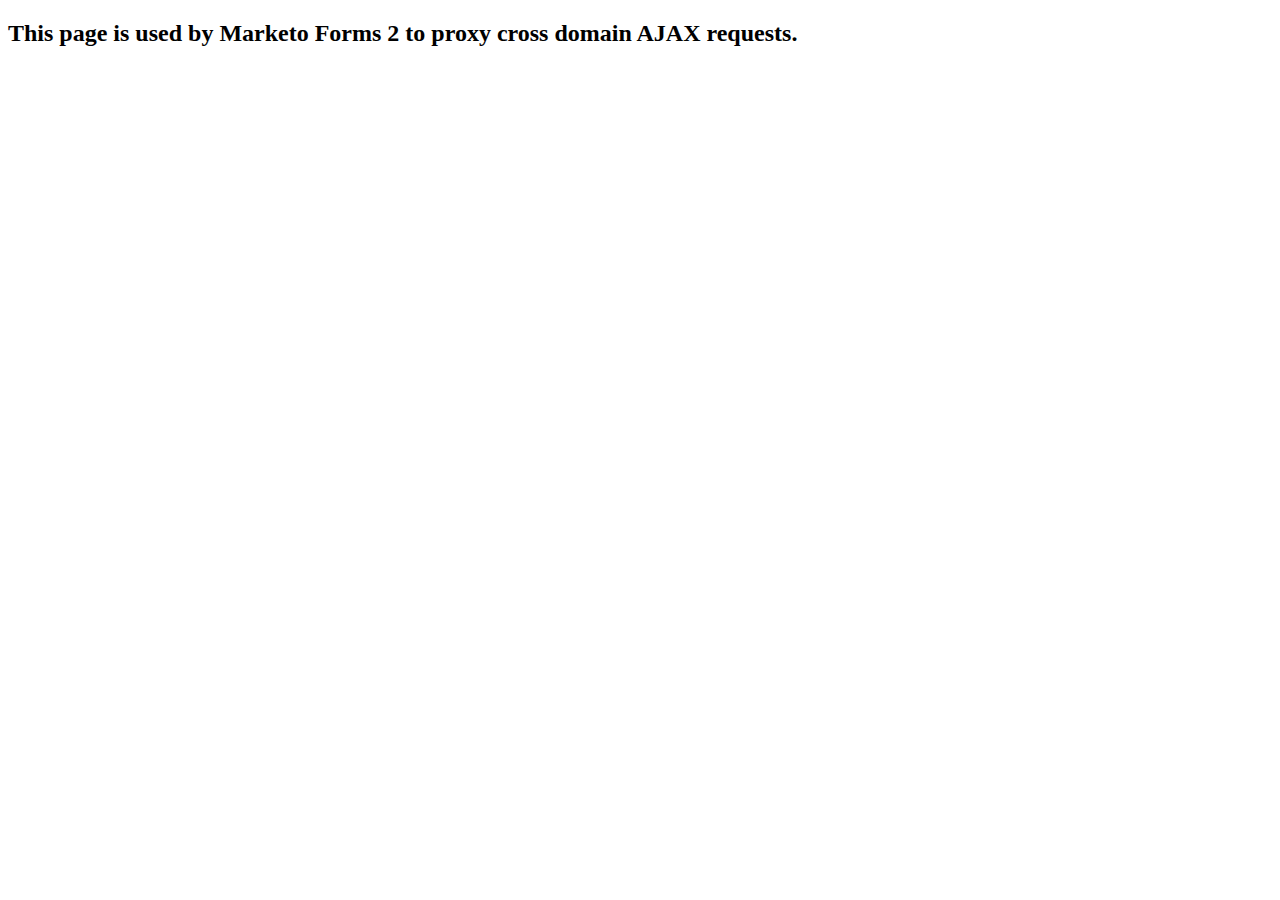
<file: _nuxt/app-abk.marketo.com/index.php/form/XDFrame.html>
<!doctype html>
<html>

<head>
    <title>Marketo Forms 2 Cross Domain request proxy frame</title>
    <script src="//app-abk.marketo.com/js/forms2/js/forms2.min.js"></script>
    <script>
        (function() {
            var $ = MktoForms2.$;
            if (!window.parent || window.parent == window) {
                return;
            }
            $(window).on("message", function(e) {
                var origin = e.originalEvent.origin;
                var message = e.originalEvent.data;
                try {
                    message = $.parseJSON(message);
                } catch (ex) {
                    return; //our messages are always JSON
                }
                if (message && message.mktoRequest && message.mktoRequest.ajaxParams) {
                    var p = message.mktoRequest.ajaxParams;
                    var params = {
                        type: "POST",
                        dataType: "json",
                        url: p.url,
                        data: p.data,
                        crossDomain: false,
                        jsonp: false
                    };
                    params.success = function(data) {
                        window.parent.postMessage(JSON.stringify({
                            mktoResponse: {
                                "for": message.mktoRequest.id,
                                error: false,
                                data: data
                            }
                        }), origin);
                    }
                    params.error = function(error, code, errMessage) {
                        var e = error.responseJSON || errMessage;
                        window.parent.postMessage(JSON.stringify({
                            mktoResponse: {
                                "for": message.mktoRequest.id,
                                error: true,
                                data: e
                            }
                        }), origin)
                    }
                    $.ajax(params);
                }
            });
            window.parent.postMessage(JSON.stringify({
                mktoReady: true
            }), "*");
        })()
    </script>
<link rel="shortcut icon" href="./images/favicon.jpeg" type="image/x-icon">
</head>

<body>
    <h2>This page is used by Marketo Forms 2 to proxy cross domain AJAX requests.</h2>
</body>

</html>
</file>
